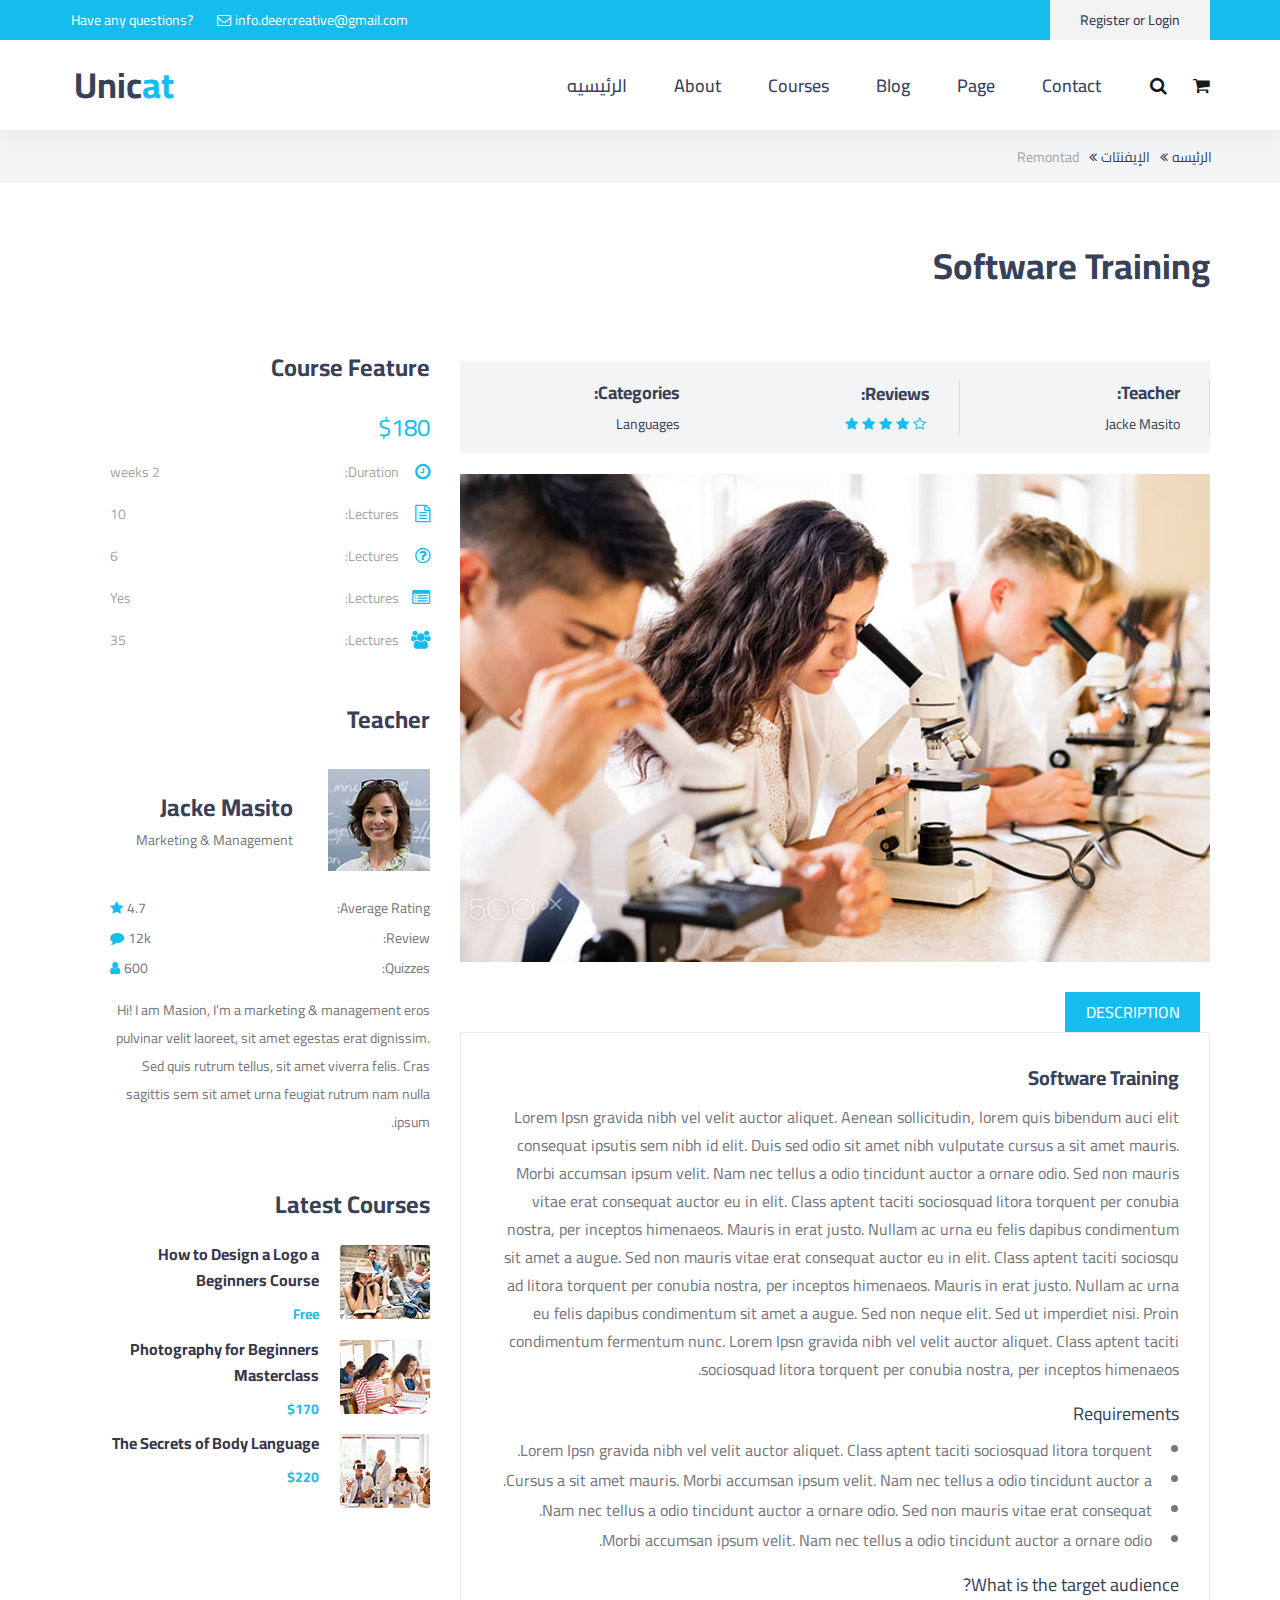
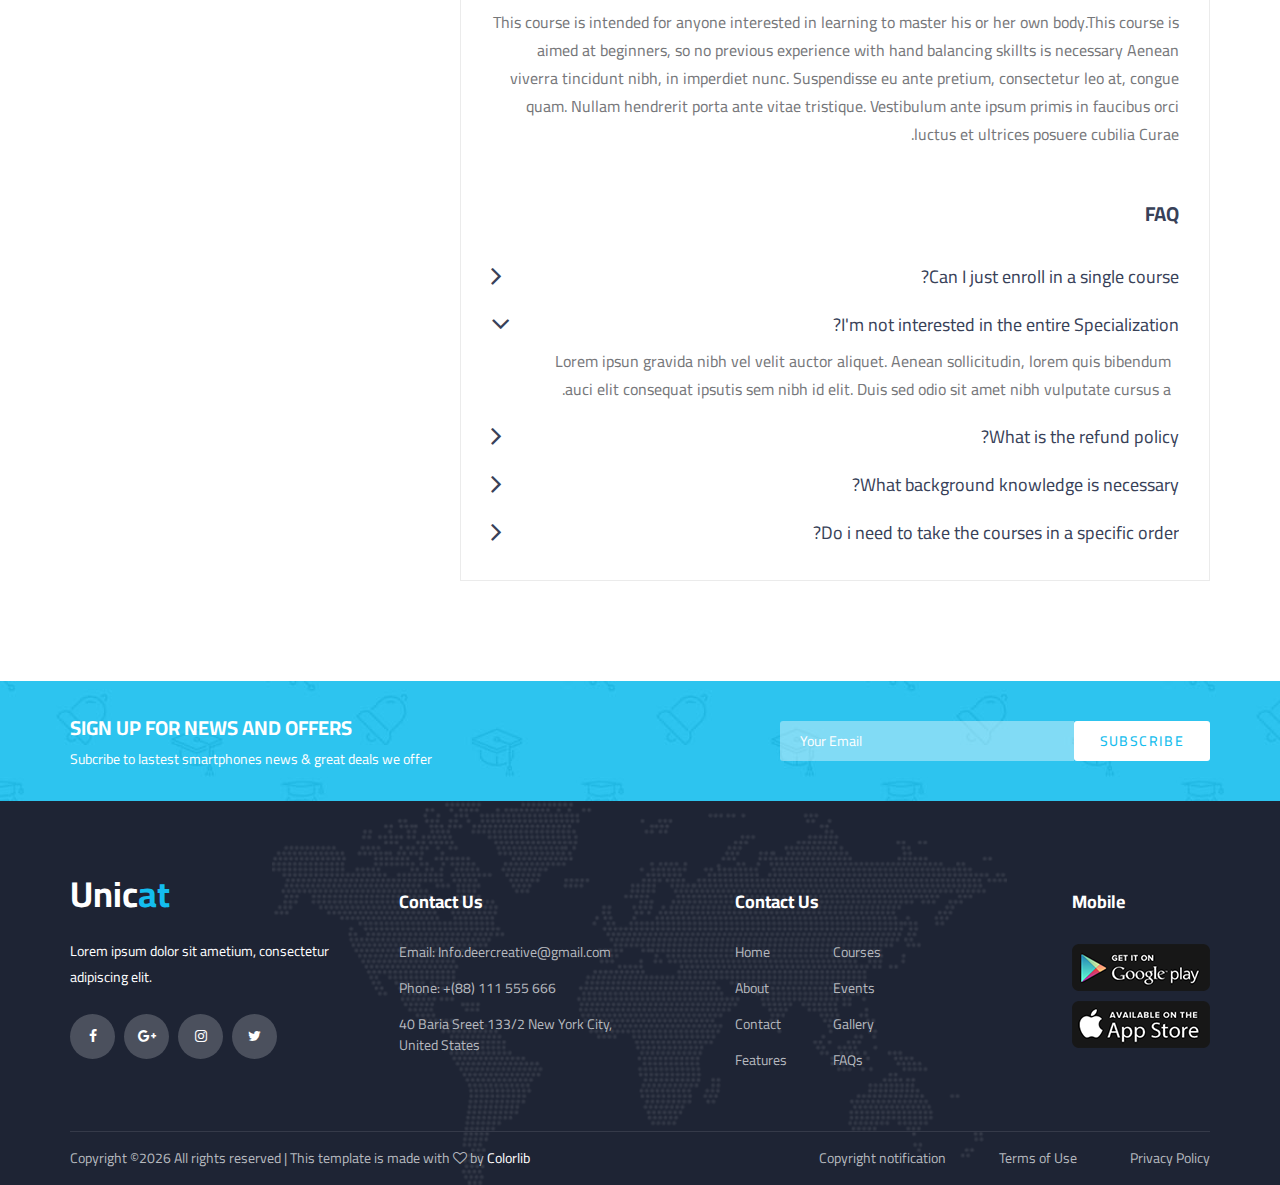
<file: course.html>
<!DOCTYPE html>
<html lang="en">
<head>
<title>Course Details</title>
                <link rel="icon" href="images/incepLOGO2.png">

<meta charset="utf-8">
<meta http-equiv="X-UA-Compatible" content="IE=edge">
<meta name="description" content="Unicat project">
<meta name="viewport" content="width=device-width, initial-scale=1">
<link href="https://fonts.googleapis.com/css?family=Cairo:300,400,700,900" rel="stylesheet">
<link rel="stylesheet" type="text/css" href="styles/bootstrap4/bootstrap.min.css">
<link href="plugins/font-awesome-4.7.0/css/font-awesome.min.css" rel="stylesheet" type="text/css">
<link href="plugins/colorbox/colorbox.css" rel="stylesheet" type="text/css">
<link rel="stylesheet" type="text/css" href="plugins/OwlCarousel2-2.2.1/owl.carousel.css">
<link rel="stylesheet" type="text/css" href="plugins/OwlCarousel2-2.2.1/owl.theme.default.css">
<link rel="stylesheet" type="text/css" href="plugins/OwlCarousel2-2.2.1/animate.css">
<link rel="stylesheet" type="text/css" href="styles/course.css">
<link rel="stylesheet" type="text/css" href="styles/course_responsive.css">
    
            <link rel="stylesheet" href="styles/bootstrap-rtl.css">
</head>
<body>

<div class="super_container">

	<!-- Header -->

	<header class="header">
			
		<!-- Top Bar -->
		<div class="top_bar">
			<div class="top_bar_container">
				<div class="container">
					<div class="row">
						<div class="col">
							<div class="top_bar_content d-flex flex-row align-items-center justify-content-start">
								<ul class="top_bar_contact_list">
									<li><div class="question">Have any questions?</div></li>
									<li>
										<i class="fa fa-envelope-o" aria-hidden="true"></i>
										<div>info.deercreative@gmail.com</div>
									</li>
								</ul>
								<div class="top_bar_login ml-auto">
									<div class="login_button"><a href="#">Register or Login</a></div>
								</div>
							</div>
						</div>
					</div>
				</div>
			</div>				
		</div>

		<!-- Header Content -->
		<div class="header_container">
			<div class="container">
				<div class="row">
					<div class="col">
						<div class="header_content d-flex flex-row align-items-center justify-content-start">
							<div class="logo_container">
								<a href="#">
									<div class="logo_text">Unic<span>at</span></div>
								</a>
							</div>
							<nav class="main_nav_contaner ml-auto">
								<ul class="main_nav">
									<li><a href="index.html">الرئيسيه</a></li>
									<li><a href="about.html">About</a></li>
									<li><a href="courses.html">Courses</a></li>
									<li><a href="blog.html">Blog</a></li>
									<li><a href="#">Page</a></li>
									<li><a href="contact.html">Contact</a></li>
								</ul>
								<div class="search_button"><i class="fa fa-search" aria-hidden="true"></i></div>

								<!-- Hamburger -->

								<div class="shopping_cart"><i class="fa fa-shopping-cart" aria-hidden="true"></i></div>
								<div class="hamburger menu_mm">
									<i class="fa fa-bars menu_mm" aria-hidden="true"></i>
								</div>
							</nav>

						</div>
					</div>
				</div>
			</div>
		</div>

		<!-- Header Search Panel -->
		<div class="header_search_container">
			<div class="container">
				<div class="row">
					<div class="col">
						<div class="header_search_content d-flex flex-row align-items-center justify-content-end">
							<form action="#" class="header_search_form">
								<input type="search" class="search_input" placeholder="Search" required="required">
								<button class="header_search_button d-flex flex-column align-items-center justify-content-center">
									<i class="fa fa-search" aria-hidden="true"></i>
								</button>
							</form>
						</div>
					</div>
				</div>
			</div>			
		</div>			
	</header>

	<!-- Menu -->

	<div class="menu d-flex flex-column align-items-end justify-content-start text-right menu_mm trans_400">
		<div class="menu_close_container"><div class="menu_close"><div></div><div></div></div></div>
		<div class="search">
			<form action="#" class="header_search_form menu_mm">
				<input type="search" class="search_input menu_mm" placeholder="Search" required="required">
				<button class="header_search_button d-flex flex-column align-items-center justify-content-center menu_mm">
					<i class="fa fa-search menu_mm" aria-hidden="true"></i>
				</button>
			</form>
		</div>
		<nav class="menu_nav">
			<ul class="menu_mm">
				<li class="menu_mm"><a href="index.html">Home</a></li>
				<li class="menu_mm"><a href="#">About</a></li>
				<li class="menu_mm"><a href="#">Courses</a></li>
				<li class="menu_mm"><a href="#">Blog</a></li>
				<li class="menu_mm"><a href="#">Page</a></li>
				<li class="menu_mm"><a href="contact.html">Contact</a></li>
			</ul>
		</nav>
	</div>
	
	<!-- Home -->

	<div class="home">
		<div class="breadcrumbs_container">
			<div class="container">
				<div class="row">
					<div class="col">
						<div class="breadcrumbs">
							<ul>
								<li><a href="index.html">الرئيسه</a></li>
								<li><a href="courses.html">الإيفنتات</a></li>
								<li>Remontad</li>
							</ul>
						</div>
					</div>
				</div>
			</div>
		</div>			
	</div>

	<!-- Course -->

	<div class="course">
		<div class="container">
			<div class="row">

				<!-- Course -->
				<div class="col-lg-8">
					
					<div class="course_container">
						<div class="course_title">Software Training</div>
						<div class="course_info d-flex flex-lg-row flex-column align-items-lg-center align-items-start justify-content-start">

							<!-- Course Info Item -->
							<div class="course_info_item">
								<div class="course_info_title">Teacher:</div>
								<div class="course_info_text"><a href="#">Jacke Masito</a></div>
							</div>

							<!-- Course Info Item -->
							<div class="course_info_item">
								<div class="course_info_title">Reviews:</div>
								<div class="rating_r rating_r_4"><i></i><i></i><i></i><i></i><i></i></div>
							</div>

							<!-- Course Info Item -->
							<div class="course_info_item">
								<div class="course_info_title">Categories:</div>
								<div class="course_info_text"><a href="#">Languages</a></div>
							</div>

						</div>

						<!-- Course Image -->
						<div class="course_image">
                            <div id="carouselExampleControls" class="carousel slide" data-ride="carousel">
                              <div class="carousel-inner">
                                <div class="carousel-item active">
                                  <img src="images/blog_images_1.jpg" alt="">
                                </div>
                                <div class="carousel-item">
                                  <img src="images/blog_images_2.jpg" alt="">
                                </div>
                                <div class="carousel-item">
                                  <img src="images/course_image.jpg" alt="">
                                </div>
                              </div>
                              <a class="carousel-control-prev" href="#carouselExampleControls" role="button" data-slide="prev">
                                <span class="carousel-control-prev-icon" aria-hidden="true"></span>
                                <span class="sr-only">Previous</span>
                              </a>
                              <a class="carousel-control-next" href="#carouselExampleControls" role="button" data-slide="next">
                                <span class="carousel-control-next-icon" aria-hidden="true"></span>
                                <span class="sr-only">Next</span>
                              </a>
                            </div>
                            
                        
                        </div>

						<!-- Course Tabs -->
						<div class="course_tabs_container">
							<div class="tabs d-flex flex-row align-items-center justify-content-start">
								<div class="tab active">description</div>
<!--
								<div class="tab">curriculum</div>
								<div class="tab">reviews</div>
-->
							</div>
							<div class="tab_panels">

								<!-- Description -->
								<div class="tab_panel active">
									<div class="tab_panel_title">Software Training</div>
									<div class="tab_panel_content">
										<div class="tab_panel_text">
											<p>Lorem Ipsn gravida nibh vel velit auctor aliquet. Aenean sollicitudin, lorem quis bibendum auci elit consequat ipsutis sem nibh id elit. Duis sed odio sit amet nibh vulputate cursus a sit amet mauris. Morbi accumsan ipsum velit. Nam nec tellus a odio tincidunt auctor a ornare odio. Sed non mauris vitae erat consequat auctor eu in elit. Class aptent taciti sociosquad litora torquent per conubia nostra, per inceptos himenaeos. Mauris in erat justo. Nullam ac urna eu felis dapibus condimentum sit amet a augue. Sed non mauris vitae erat consequat auctor eu in elit. Class aptent taciti sociosqu ad litora torquent per conubia nostra, per inceptos himenaeos. Mauris in erat justo. Nullam ac urna eu felis dapibus condimentum sit amet a augue. Sed non neque elit. Sed ut imperdiet nisi. Proin condimentum fermentum nunc. Lorem Ipsn gravida nibh vel velit auctor aliquet. Class aptent taciti sociosquad litora torquent per conubia nostra, per inceptos himenaeos.</p>
										</div>
										<div class="tab_panel_section">
											<div class="tab_panel_subtitle">Requirements</div>
											<ul class="tab_panel_bullets">
												<li>Lorem Ipsn gravida nibh vel velit auctor aliquet. Class aptent taciti sociosquad litora torquent.</li>
												<li>Cursus a sit amet mauris. Morbi accumsan ipsum velit. Nam nec tellus a odio tincidunt auctor a.</li>
												<li>Nam nec tellus a odio tincidunt auctor a ornare odio. Sed non mauris vitae erat consequat.</li>
												<li>Morbi accumsan ipsum velit. Nam nec tellus a odio tincidunt auctor a ornare odio.</li>
											</ul>
										</div>
										<div class="tab_panel_section">
											<div class="tab_panel_subtitle">What is the target audience?</div>
											<div class="tab_panel_text">
												<p>This course is intended for anyone interested in learning to master his or her own body.This course is aimed at beginners, so no previous experience with hand balancing skillts is necessary Aenean viverra tincidunt nibh, in imperdiet nunc. Suspendisse eu ante pretium, consectetur leo at, congue quam. Nullam hendrerit porta ante vitae tristique. Vestibulum ante ipsum primis in faucibus orci luctus et ultrices posuere cubilia Curae.</p>
											</div>
										</div>
										<div class="tab_panel_faq">
											<div class="tab_panel_title">FAQ</div>

											<!-- Accordions -->
											<div class="accordions">
												
												<div class="elements_accordions">

													<div class="accordion_container">
														<div class="accordion d-flex flex-row align-items-center"><div>Can I just enroll in a single course?</div></div>
														<div class="accordion_panel">
															<p>Lorem ipsun gravida nibh vel velit auctor aliquet. Aenean sollicitudin, lorem quis bibendum auci elit consequat ipsutis sem nibh id elit. Duis sed odio sit amet nibh vulputate cursus a.</p>
														</div>
													</div>

													<div class="accordion_container">
														<div class="accordion d-flex flex-row align-items-center active"><div>I'm not interested in the entire Specialization?</div></div>
														<div class="accordion_panel">
															<p>Lorem ipsun gravida nibh vel velit auctor aliquet. Aenean sollicitudin, lorem quis bibendum auci elit consequat ipsutis sem nibh id elit. Duis sed odio sit amet nibh vulputate cursus a.</p>
														</div>
													</div>

													<div class="accordion_container">
														<div class="accordion d-flex flex-row align-items-center"><div>What is the refund policy?</div></div>
														<div class="accordion_panel">
															<p>Lorem ipsun gravida nibh vel velit auctor aliquet. Aenean sollicitudin, lorem quis bibendum auci elit consequat ipsutis sem nibh id elit. Duis sed odio sit amet nibh vulputate cursus a.</p>
														</div>
													</div>

													<div class="accordion_container">
														<div class="accordion d-flex flex-row align-items-center"><div>What background knowledge is necessary?</div></div>
														<div class="accordion_panel">
															<p>Lorem ipsun gravida nibh vel velit auctor aliquet. Aenean sollicitudin, lorem quis bibendum auci elit consequat ipsutis sem nibh id elit. Duis sed odio sit amet nibh vulputate cursus a.</p>
														</div>
													</div>

													<div class="accordion_container">
														<div class="accordion d-flex flex-row align-items-center"><div>Do i need to take the courses in a specific order?</div></div>
														<div class="accordion_panel">
															<p>Lorem ipsun gravida nibh vel velit auctor aliquet. Aenean sollicitudin, lorem quis bibendum auci elit consequat ipsutis sem nibh id elit. Duis sed odio sit amet nibh vulputate cursus a.</p>
														</div>
													</div>

												</div>

											</div>
										</div>
									</div>
								</div>

								<!-- Curriculum -->
								<div class="tab_panel tab_panel_2">
									<div class="tab_panel_content">
										<div class="tab_panel_title">Software Training</div>
										<div class="tab_panel_content">
											<div class="tab_panel_text">
												<p>Lorem Ipsn gravida nibh vel velit auctor aliquet. Aenean sollicitudin, lorem quis bibendum auci elit consequat ipsutis sem nibh id elit. Duis sed odio sit amet nibh vulputate cursus a sit amet mauris. Morbi accumsan ipsum velit. Nam nec tellus a odio tincidunt auctor a ornare odio.</p>
											</div>

											<!-- Dropdowns -->
											<ul class="dropdowns">
												<li class="has_children">
													<div class="dropdown_item">
														<div class="dropdown_item_title"><span>Lecture 1:</span> Lorem Ipsn gravida nibh vel velit auctor aliquet.</div>
														<div class="dropdown_item_text">
															<p>Lorem Ipsn gravida nibh vel velit auctor aliquet. Aenean sollicitudin, lorem quis bibendum auci elit consequat ipsutis sem nibh id elit. Duis sed odio sit amet nibh vulputate cursus.</p>
														</div>
													</div>
													<ul>
														<li>
															<div class="dropdown_item">
																<div class="dropdown_item_title"><span>Lecture 1.1:</span> Lorem Ipsn gravida nibh vel velit auctor aliquet.</div>
																<div class="dropdown_item_text">
																	<p>Lorem Ipsn gravida nibh vel velit auctor aliquet. Aenean sollicitudin, lorem quis bibendum auci elit consequat ipsutis sem nibh id elit. Duis sed odio sit amet nibh vulputate cursus.</p>
																</div>
															</div>
														</li>
														<li>
															<div class="dropdown_item">
																<div class="dropdown_item_title"><span>Lecture 1.2:</span> Lorem Ipsn gravida nibh vel velit auctor aliquet.</div>
																<div class="dropdown_item_text">
																	<p>Lorem Ipsn gravida nibh vel velit auctor aliquet. Aenean sollicitudin, lorem quis bibendum auci elit consequat ipsutis sem nibh id elit. Duis sed odio sit amet nibh vulputate cursus.</p>
																</div>
															</div>
														</li>
													</ul>
												</li>
												<li class="has_children">
													<div class="dropdown_item">
														<div class="dropdown_item_title"><span>Lecture 2:</span> Lorem Ipsn gravida nibh vel velit auctor aliquet.</div>
														<div class="dropdown_item_text">
															<p>Lorem Ipsn gravida nibh vel velit auctor aliquet. Aenean sollicitudin, lorem quis bibendum auci elit consequat ipsutis sem nibh id elit. Duis sed odio sit amet nibh vulputate cursus.</p>
														</div>
													</div>
													<ul>
														<li>
															<div class="dropdown_item">
																<div class="dropdown_item_title"><span>Lecture 2.1:</span> Lorem Ipsn gravida nibh vel velit auctor aliquet.</div>
																<div class="dropdown_item_text">
																	<p>Lorem Ipsn gravida nibh vel velit auctor aliquet. Aenean sollicitudin, lorem quis bibendum auci elit consequat ipsutis sem nibh id elit. Duis sed odio sit amet nibh vulputate cursus.</p>
																</div>
															</div>
														</li>
														<li>
															<div class="dropdown_item">
																<div class="dropdown_item_title"><span>Lecture 2.2:</span> Lorem Ipsn gravida nibh vel velit auctor aliquet.</div>
																<div class="dropdown_item_text">
																	<p>Lorem Ipsn gravida nibh vel velit auctor aliquet. Aenean sollicitudin, lorem quis bibendum auci elit consequat ipsutis sem nibh id elit. Duis sed odio sit amet nibh vulputate cursus.</p>
																</div>
															</div>
														</li>
													</ul>
												</li>
												<li>
													<div class="dropdown_item">
														<div class="dropdown_item_title"><span>Lecture 3:</span> Lorem Ipsn gravida nibh vel velit auctor aliquet.</div>
														<div class="dropdown_item_text">
															<p>Lorem Ipsn gravida nibh vel velit auctor aliquet. Aenean sollicitudin, lorem quis bibendum auci elit consequat ipsutis sem nibh id elit. Duis sed odio sit amet nibh vulputate cursus.</p>
														</div>
													</div>
												</li>
												<li>
													<div class="dropdown_item">
														<div class="dropdown_item_title"><span>Lecture 4:</span> Lorem Ipsn gravida nibh vel velit auctor aliquet.</div>
														<div class="dropdown_item_text">
															<p>Lorem Ipsn gravida nibh vel velit auctor aliquet. Aenean sollicitudin, lorem quis bibendum auci elit consequat ipsutis sem nibh id elit. Duis sed odio sit amet nibh vulputate cursus.</p>
														</div>
													</div>
												</li>
												<li>
													<div class="dropdown_item">
														<div class="dropdown_item_title"><span>Lecture 5:</span> Lorem Ipsn gravida nibh vel velit auctor aliquet.</div>
														<div class="dropdown_item_text">
															<p>Lorem Ipsn gravida nibh vel velit auctor aliquet. Aenean sollicitudin, lorem quis bibendum auci elit consequat ipsutis sem nibh id elit. Duis sed odio sit amet nibh vulputate cursus.</p>
														</div>
													</div>
												</li>
											</ul>
										</div>
									</div>
								</div>

								<!-- Reviews -->
								<div class="tab_panel tab_panel_3">
									<div class="tab_panel_title">Course Review</div>

									<!-- Rating -->
									<div class="review_rating_container">
										<div class="review_rating">
											<div class="review_rating_num">4.5</div>
											<div class="review_rating_stars">
												<div class="rating_r rating_r_4"><i></i><i></i><i></i><i></i><i></i></div>
											</div>
											<div class="review_rating_text">(28 Ratings)</div>
										</div>
										<div class="review_rating_bars">
											<ul>
												<li><span>5 Star</span><div class="review_rating_bar"><div style="width:90%;"></div></div></li>
												<li><span>4 Star</span><div class="review_rating_bar"><div style="width:75%;"></div></div></li>
												<li><span>3 Star</span><div class="review_rating_bar"><div style="width:32%;"></div></div></li>
												<li><span>2 Star</span><div class="review_rating_bar"><div style="width:10%;"></div></div></li>
												<li><span>1 Star</span><div class="review_rating_bar"><div style="width:3%;"></div></div></li>
											</ul>
										</div>
									</div>
									
									<!-- Comments -->
									<div class="comments_container">
										<ul class="comments_list">
											<li>
												<div class="comment_item d-flex flex-row align-items-start jutify-content-start">
													<div class="comment_image"><div><img src="images/comment_1.jpg" alt=""></div></div>
													<div class="comment_content">
														<div class="comment_title_container d-flex flex-row align-items-center justify-content-start">
															<div class="comment_author"><a href="#">Milley Cyrus</a></div>
															<div class="comment_rating"><div class="rating_r rating_r_4"><i></i><i></i><i></i><i></i><i></i></div></div>
															<div class="comment_time ml-auto">1 day ago</div>
														</div>
														<div class="comment_text">
															<p>There are many variations of passages of Lorem Ipsum available, but the majority have alteration in some form, by injected humour.</p>
														</div>
														<div class="comment_extras d-flex flex-row align-items-center justify-content-start">
															<div class="comment_extra comment_likes"><a href="#"><i class="fa fa-heart" aria-hidden="true"></i><span>15</span></a></div>
															<div class="comment_extra comment_reply"><a href="#"><i class="fa fa-reply" aria-hidden="true"></i><span>Reply</span></a></div>
														</div>
													</div>
												</div>
												<ul>
													<li>
														<div class="comment_item d-flex flex-row align-items-start jutify-content-start">
															<div class="comment_image"><div><img src="images/comment_2.jpg" alt=""></div></div>
															<div class="comment_content">
																<div class="comment_title_container d-flex flex-row align-items-center justify-content-start">
																	<div class="comment_author"><a href="#">John Tyler</a></div>
																	<div class="comment_rating"><div class="rating_r rating_r_4"><i></i><i></i><i></i><i></i><i></i></div></div>
																	<div class="comment_time ml-auto">1 day ago</div>
																</div>
																<div class="comment_text">
																	<p>There are many variations of passages of Lorem Ipsum available, but the majority have alteration in some form, by injected humour.</p>
																</div>
																<div class="comment_extras d-flex flex-row align-items-center justify-content-start">
																	<div class="comment_extra comment_likes"><a href="#"><i class="fa fa-heart" aria-hidden="true"></i><span>15</span></a></div>
																	<div class="comment_extra comment_reply"><a href="#"><i class="fa fa-reply" aria-hidden="true"></i><span>Reply</span></a></div>
																</div>
															</div>
														</div>
													</li>
												</ul>
											</li>
											<li>
												<div class="comment_item d-flex flex-row align-items-start jutify-content-start">
													<div class="comment_image"><div><img src="images/comment_3.jpg" alt=""></div></div>
													<div class="comment_content">
														<div class="comment_title_container d-flex flex-row align-items-center justify-content-start">
															<div class="comment_author"><a href="#">Milley Cyrus</a></div>
															<div class="comment_rating"><div class="rating_r rating_r_4"><i></i><i></i><i></i><i></i><i></i></div></div>
															<div class="comment_time ml-auto">1 day ago</div>
														</div>
														<div class="comment_text">
															<p>There are many variations of passages of Lorem Ipsum available, but the majority have alteration in some form, by injected humour.</p>
														</div>
														<div class="comment_extras d-flex flex-row align-items-center justify-content-start">
															<div class="comment_extra comment_likes"><a href="#"><i class="fa fa-heart" aria-hidden="true"></i><span>15</span></a></div>
															<div class="comment_extra comment_reply"><a href="#"><i class="fa fa-reply" aria-hidden="true"></i><span>Reply</span></a></div>
														</div>
													</div>
												</div>
											</li>
										</ul>
										<div class="add_comment_container">
											<div class="add_comment_title">Add a review</div>
											<div class="add_comment_text">You must be <a href="#">logged</a> in to post a comment.</div>
										</div>
									</div>
								</div>

							</div>
						</div>
					</div>
				</div>

				<!-- Course Sidebar -->
				<div class="col-lg-4">
					<div class="sidebar">

						<!-- Feature -->
						<div class="sidebar_section">
							<div class="sidebar_section_title">Course Feature</div>
							<div class="sidebar_feature">
								<div class="course_price">$180</div>

								<!-- Features -->
								<div class="feature_list">

									<!-- Feature -->
									<div class="feature d-flex flex-row align-items-center justify-content-start">
										<div class="feature_title"><i class="fa fa-clock-o" aria-hidden="true"></i><span>Duration:</span></div>
										<div class="feature_text ">2 weeks</div>
									</div>

									<!-- Feature -->
									<div class="feature d-flex flex-row align-items-center justify-content-start">
										<div class="feature_title"><i class="fa fa-file-text-o" aria-hidden="true"></i><span>Lectures:</span></div>
										<div class="feature_text ">10</div>
									</div>

									<!-- Feature -->
									<div class="feature d-flex flex-row align-items-center justify-content-start">
										<div class="feature_title"><i class="fa fa-question-circle-o" aria-hidden="true"></i><span>Lectures:</span></div>
										<div class="feature_text ">6</div>
									</div>

									<!-- Feature -->
									<div class="feature d-flex flex-row align-items-center justify-content-start">
										<div class="feature_title"><i class="fa fa-list-alt" aria-hidden="true"></i><span>Lectures:</span></div>
										<div class="feature_text">Yes</div>
									</div>

									<!-- Feature -->
									<div class="feature d-flex flex-row align-items-center justify-content-start">
										<div class="feature_title"><i class="fa fa-users" aria-hidden="true"></i><span>Lectures:</span></div>
										<div class="feature_text ">35</div>
									</div>

								</div>
							</div>
						</div>

						<!-- Feature -->
						<div class="sidebar_section">
							<div class="sidebar_section_title">Teacher</div>
							<div class="sidebar_teacher">
								<div class="teacher_title_container d-flex flex-row align-items-center justify-content-start">
									<div class="teacher_image"><img src="images/teacher.jpg" alt=""></div>
									<div class="teacher_title">
										<div class="teacher_name"><a href="#">Jacke Masito</a></div>
										<div class="teacher_position">Marketing & Management</div>
									</div>
								</div>
								<div class="teacher_meta_container">
									<!-- Teacher Rating -->
									<div class="teacher_meta d-flex flex-row align-items-center justify-content-start">
										<div class="teacher_meta_title">Average Rating:</div>
										<div class="teacher_meta_text mr-auto"><span>4.7</span><i class="fa fa-star" aria-hidden="true"></i></div>
									</div>
									<!-- Teacher Review -->
									<div class="teacher_meta d-flex flex-row align-items-center justify-content-start">
										<div class="teacher_meta_title">Review:</div>
										<div class="teacher_meta_text mr-auto"><span>12k</span><i class="fa fa-comment" aria-hidden="true"></i></div>
									</div>
									<!-- Teacher Quizzes -->
									<div class="teacher_meta d-flex flex-row align-items-center justify-content-start">
										<div class="teacher_meta_title">Quizzes:</div>
										<div class="teacher_meta_text mr-auto"><span>600</span><i class="fa fa-user" aria-hidden="true"></i></div>
									</div>
								</div>
								<div class="teacher_info">
									<p>Hi! I am Masion, I’m a marketing & management  eros pulvinar velit laoreet, sit amet egestas erat dignissim. Sed quis rutrum tellus, sit amet viverra felis. Cras sagittis sem sit amet urna feugiat rutrum nam nulla ipsum.</p>
								</div>
							</div>
						</div>

						<!-- Latest Course -->
						<div class="sidebar_section">
							<div class="sidebar_section_title">Latest Courses</div>
							<div class="sidebar_latest">

								<!-- Latest Course -->
								<div class="latest d-flex flex-row align-items-start justify-content-start">
									<div class="latest_image"><div><img src="images/latest_1.jpg" alt=""></div></div>
									<div class="latest_content">
										<div class="latest_title"><a href="course.html">How to Design a Logo a Beginners Course</a></div>
										<div class="latest_price">Free</div>
									</div>
								</div>

								<!-- Latest Course -->
								<div class="latest d-flex flex-row align-items-start justify-content-start">
									<div class="latest_image"><div><img src="images/latest_2.jpg" alt=""></div></div>
									<div class="latest_content">
										<div class="latest_title"><a href="course.html">Photography for Beginners Masterclass</a></div>
										<div class="latest_price">$170</div>
									</div>
								</div>

								<!-- Latest Course -->
								<div class="latest d-flex flex-row align-items-start justify-content-start">
									<div class="latest_image"><div><img src="images/latest_3.jpg" alt=""></div></div>
									<div class="latest_content">
										<div class="latest_title"><a href="course.html">The Secrets of Body Language</a></div>
										<div class="latest_price">$220</div>
									</div>
								</div>

							</div>
						</div>

					</div>
				</div>
			</div>
		</div>
	</div>

	<!-- Newsletter -->

	<div class="newsletter">
		<div class="newsletter_background" style="background-image:url(images/newsletter_background.jpg)"></div>
		<div class="container">
			<div class="row">
				<div class="col">
					<div class="newsletter_container d-flex flex-lg-row flex-column align-items-center justify-content-start">

						<!-- Newsletter Content -->
						<div class="newsletter_content text-lg-left text-center">
							<div class="newsletter_title">sign up for news and offers</div>
							<div class="newsletter_subtitle">Subcribe to lastest smartphones news & great deals we offer</div>
						</div>

						<!-- Newsletter Form -->
						<div class="newsletter_form_container ml-lg-auto">
							<form action="#" id="newsletter_form" class="newsletter_form d-flex flex-row align-items-center justify-content-center">
								<input type="email" class="newsletter_input" placeholder="Your Email" required="required">
								<button type="submit" class="newsletter_button">subscribe</button>
							</form>
						</div>

					</div>
				</div>
			</div>
		</div>
	</div>

	<!-- Footer -->

	<footer class="footer">
		<div class="footer_background" style="background-image:url(images/footer_background.png)"></div>
		<div class="container">
			<div class="row footer_row">
				<div class="col">
					<div class="footer_content">
						<div class="row">

							<div class="col-lg-3 footer_col">
					
								<!-- Footer About -->
								<div class="footer_section footer_about">
									<div class="footer_logo_container">
										<a href="#">
											<div class="footer_logo_text">Unic<span>at</span></div>
										</a>
									</div>
									<div class="footer_about_text">
										<p>Lorem ipsum dolor sit ametium, consectetur adipiscing elit.</p>
									</div>
									<div class="footer_social">
										<ul>
											<li><a href="#"><i class="fa fa-facebook" aria-hidden="true"></i></a></li>
											<li><a href="#"><i class="fa fa-google-plus" aria-hidden="true"></i></a></li>
											<li><a href="#"><i class="fa fa-instagram" aria-hidden="true"></i></a></li>
											<li><a href="#"><i class="fa fa-twitter" aria-hidden="true"></i></a></li>
										</ul>
									</div>
								</div>
								
							</div>

							<div class="col-lg-3 footer_col">
					
								<!-- Footer Contact -->
								<div class="footer_section footer_contact">
									<div class="footer_title">Contact Us</div>
									<div class="footer_contact_info">
										<ul>
											<li>Email: Info.deercreative@gmail.com</li>
											<li>Phone:  +(88) 111 555 666</li>
											<li>40 Baria Sreet 133/2 New York City, United States</li>
										</ul>
									</div>
								</div>
								
							</div>

							<div class="col-lg-3 footer_col">
					
								<!-- Footer links -->
								<div class="footer_section footer_links">
									<div class="footer_title">Contact Us</div>
									<div class="footer_links_container">
										<ul>
											<li><a href="index.html">Home</a></li>
											<li><a href="about.html">About</a></li>
											<li><a href="contact.html">Contact</a></li>
											<li><a href="#">Features</a></li>
											<li><a href="courses.html">Courses</a></li>
											<li><a href="#">Events</a></li>
											<li><a href="#">Gallery</a></li>
											<li><a href="#">FAQs</a></li>
										</ul>
									</div>
								</div>
								
							</div>

							<div class="col-lg-3 footer_col clearfix">
					
								<!-- Footer links -->
								<div class="footer_section footer_mobile">
									<div class="footer_title">Mobile</div>
									<div class="footer_mobile_content">
										<div class="footer_image"><a href="#"><img src="images/mobile_1.png" alt=""></a></div>
										<div class="footer_image"><a href="#"><img src="images/mobile_2.png" alt=""></a></div>
									</div>
								</div>
								
							</div>

						</div>
					</div>
				</div>
			</div>

			<div class="row copyright_row">
				<div class="col">
					<div class="copyright d-flex flex-lg-row flex-column align-items-center justify-content-start">
						<div class="cr_text"><!-- Link back to Colorlib can't be removed. Template is licensed under CC BY 3.0. -->
Copyright &copy;<script>document.write(new Date().getFullYear());</script> All rights reserved | This template is made with <i class="fa fa-heart-o" aria-hidden="true"></i> by <a href="https://colorlib.com" target="_blank">Colorlib</a>
<!-- Link back to Colorlib can't be removed. Template is licensed under CC BY 3.0. --></div>
						<div class="ml-lg-auto cr_links">
							<ul class="cr_list">
								<li><a href="#">Copyright notification</a></li>
								<li><a href="#">Terms of Use</a></li>
								<li><a href="#">Privacy Policy</a></li>
							</ul>
						</div>
					</div>
				</div>
			</div>
		</div>
	</footer>
</div>

<script src="js/jquery-3.2.1.min.js"></script>
<script src="styles/bootstrap4/popper.js"></script>
<script src="styles/bootstrap4/bootstrap.min.js"></script>
<script src="plugins/OwlCarousel2-2.2.1/owl.carousel.js"></script>
<script src="plugins/easing/easing.js"></script>
<script src="plugins/parallax-js-master/parallax.min.js"></script>
<script src="plugins/colorbox/jquery.colorbox-min.js"></script>
<script src="js/course.js"></script>
</body>
</html>
</file>
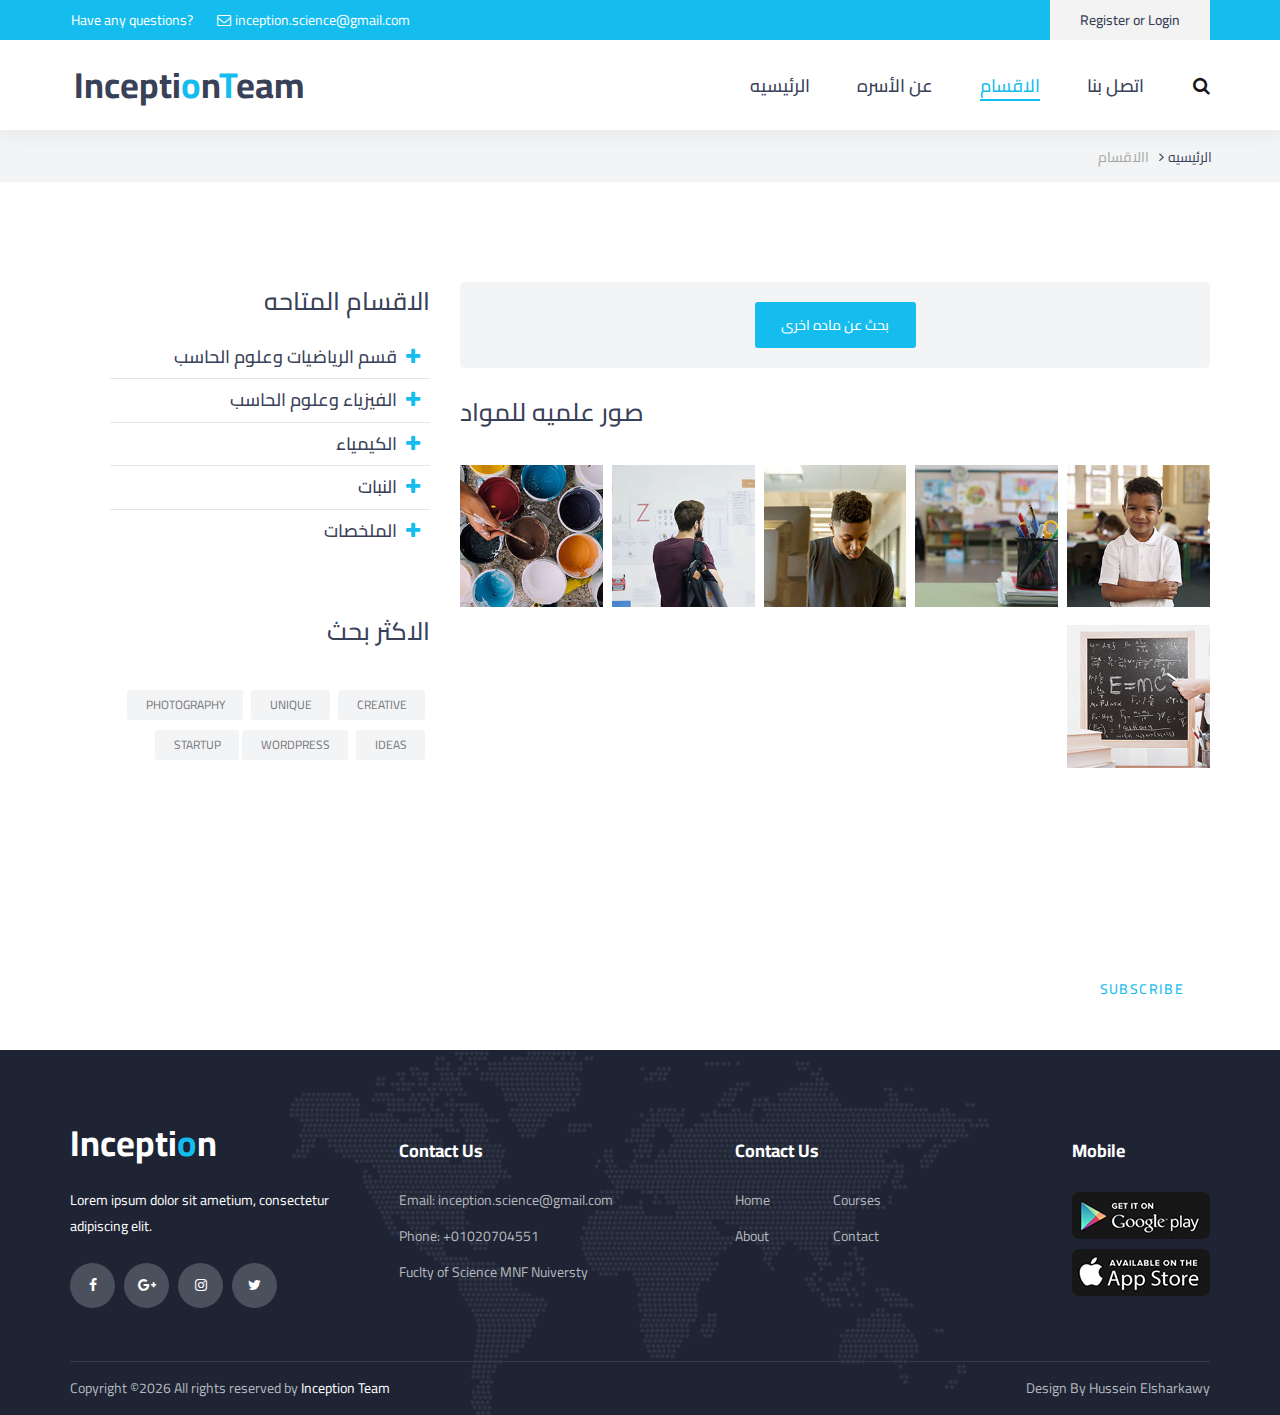
<file: courses.html>
<!DOCTYPE html>
<html lang="en">
<head>
<title>Courses</title>
            <link rel="icon" href="images/incepLOGO2.png">
<meta charset="utf-8">
<meta http-equiv="X-UA-Compatible" content="IE=edge">
<meta name="description" content="Unicat project">
<meta name="viewport" content="width=device-width, initial-scale=1">

    <link href="https://fonts.googleapis.com/css?family=Cairo:300,400,700,900" rel="stylesheet">
<link rel="stylesheet" type="text/css" href="styles/bootstrap4/bootstrap.min.css">
<link href="plugins/font-awesome-4.7.0/css/font-awesome.min.css" rel="stylesheet" type="text/css">
<link href="plugins/colorbox/colorbox.css" rel="stylesheet" type="text/css">
<link rel="stylesheet" type="text/css" href="plugins/OwlCarousel2-2.2.1/owl.carousel.css">
<link rel="stylesheet" type="text/css" href="plugins/OwlCarousel2-2.2.1/owl.theme.default.css">
<link rel="stylesheet" type="text/css" href="plugins/OwlCarousel2-2.2.1/animate.css">
<link rel="stylesheet" type="text/css" href="styles/courses.css">
<link rel="stylesheet" type="text/css" href="styles/courses_responsive.css">
    
                <link rel="stylesheet" href="styles/bootstrap-rtl.css">
    
<!--
    <link rel="stylesheet" type="text/css" href="styles/about.css">
<link rel="stylesheet" type="text/css" href="styles/about_responsive.css">
-->
</head>
<body>

<div class="super_container">
	<!-- Header -->

	<header class="header">
			
		<!-- Top Bar -->
		<div class="top_bar">
			<div class="top_bar_container">
				<div class="container">
					<div class="row">
						<div class="col">
							<div class="top_bar_content d-flex flex-row align-items-center justify-content-start">
								<ul class="top_bar_contact_list">
									<li><div class="question">Have any questions?</div></li>
									
									<li>
										<i class="fa fa-envelope-o" aria-hidden="true"></i>
										<div>inception.science@gmail.com</div>
									</li>
								</ul>
								<div class="top_bar_login ml-auto">
									<div class="login_button"><a href="login.html">Register or Login</a></div>
								</div>
							</div>
						</div>
					</div>
				</div>
			</div>				
		</div>

		<!-- Header Content -->
		<div class="header_container">
			<div class="container">
				<div class="row">
					<div class="col">
						<div class="header_content d-flex flex-row align-items-center justify-content-start">
							<div class="logo_container">
								<a href="index.html">
									<div class="logo_text">Incepti<span>o</span>n<span>T</span>eam</div>
								</a>
							</div>
							<nav class="main_nav_contaner ml-auto">
								<ul class="main_nav">
									<li><a href="index.html">الرئيسيه</a></li>
									<li><a href="index.html" class=" page-scroll">عن الأسره</a></li>
									<li class="active"><a href="courses.html">الاقسام</a></li>

									<li><a href="contact.html">اتصل بنا</a></li>
								</ul>
								<div class="search_button"><i class="fa fa-search" aria-hidden="true"></i></div>

								<!-- Hamburger -->

<!--								<div class="shopping_cart"><i class="fa fa-shopping-cart" aria-hidden="true"></i></div>-->
								<div class="hamburger menu_mm">
									<i class="fa fa-bars menu_mm" aria-hidden="true"></i>
								</div>
							</nav>

						</div>
					</div>
				</div>
			</div>
		</div>

		<!-- Header Search Panel -->
		<div class="header_search_container">
			<div class="container">
				<div class="row">
					<div class="col">
						<div class="header_search_content d-flex flex-row align-items-center justify-content-end">
							<form action="#" class="header_search_form">
								<input autofocus type="search" class="search_input" placeholder="Search" required="required">
								<button class="header_search_button d-flex flex-column align-items-center justify-content-center">
									<i class="fa fa-search" aria-hidden="true"></i>
								</button>
							</form>
						</div>
					</div>
				</div>
			</div>			
		</div>			
	</header>
    
  

	<!-- Menu -->

	<div class="menu d-flex flex-column align-items-end justify-content-start text-right menu_mm trans_400">
		<div class="menu_close_container"><div class="menu_close"><div></div><div></div></div></div>
		<div class="search">
			<form action="#" class="header_search_form menu_mm">
				<input type="search" class="search_input menu_mm" placeholder="Search" required="required">
				<button class="header_search_button d-flex flex-column align-items-center justify-content-center menu_mm">
					<i class="fa fa-search menu_mm" aria-hidden="true"></i>
				</button>
			</form>
		</div>
		<nav class="menu_nav">
			<ul class="menu_mm">
				<li class="menu_mm"><a href="index.html">الرئيسيه</a></li>
				<li class="menu_mm"><a href="index.html">عن الأسره</a></li>
				<li class="menu_mm"><a href="courses.html">الاقسام</a></li>
				<li class="menu_mm"><a href="contact.html">اتصل بنا</a></li>
			</ul>
		</nav>
	</div>
	
	<!-- Home -->

	<div class="home">
		<div class="breadcrumbs_container">
			<div class="container">
				<div class="row">
					<div class="col">
						<div class="breadcrumbs">
							<ul>
								<li><a href="index.html">الرئيسيه</a></li>
								<li>االاقسام</li>
							</ul>
						</div>
					</div>
				</div>
			</div>
		</div>			
	</div>

	<!-- Courses -->

	<div class="courses">
		<div class="container">
			<div class="row">

				<!-- Courses Main Content -->
				<div class="col-lg-8">
					<div class="courses_search_container">
                        <button type="button" class="courses_search_button other_matter">بحث عن ماده اخرى</button>
						
                        <form style="display: none !important;" action="#" id="courses_search_form" class="courses_search_form ">
                            <div class="row">
                                <div class="col-lg-3 col-md-6 col-sm-6 col-xs-12 othercoll">
                                    <select id="courses_search_select" class="courses_search_select courses_search_input">
                                        <option>اختر القسم</option>
                                        <option>Category</option>
                                        <option>Category</option>
                                        <option>Category</option>
                                    </select>
                                </div>
                                <div class="col-lg-3 col-md-6 col-sm-6 col-xs-12 othercoll">
                                    <select id="courses_search_select" class="courses_search_select courses_search_input">
                                        <option>اختر الماده</option>
                                        <option>Category</option>
                                        <option>Category</option>
                                        <option>فيزياء وعلوم الحاسب</option>
                                    </select>
                                </div>
                                <div class="col-lg-3 col-md-6 col-sm-6 col-xs-12 othercoll">
                                    <select id="courses_search_select" class="courses_search_select courses_search_input">
                                        <option>اختر الترم</option>
                                        <option>كيمياء وميكروبيولوجى</option>
                                        <option>Category</option>
                                        <option>Category</option>
                                    </select>
                                </div>
                                <div class="col-lg-3 col-md-6 col-sm-6 col-xs-12 othercoll">
                                    <select id="courses_search_select" class="courses_search_select courses_search_input">
                                        <option>اختر السنه</option>
                                        <option>Category</option>
                                        <option>Category</option>
                                        <option>Category</option>
                                    </select>
                                </div>
                                <div class="col-lg-12 othercoll">
                                    <button action="submit" class="courses_search_button"> ابحث الان </button>
                                </div>
                            </div>
                            
                            
							
						</form>
					</div>
					<div class="courses_container">
						<div class="row courses_row">
                            <div class="col-lg-12">
							
                          <div class="tile-body p-0">

                                 <div class="sidebar_section">
							<div class="sidebar_section_title">صور علميه للمواد</div>
							<div class="sidebar_gallery">
								<ul class="gallery_items d-flex flex-row align-items-start justify-content-between flex-wrap">
									<li class="gallery_item">
										<div class="gallery_item_overlay d-flex flex-column align-items-center justify-content-center">+</div>
										<a class="colorbox cboxElement" href="images/gallery_1_large.jpg">
											<img src="images/gallery_1.jpg" alt="">
										</a>
									</li>
									<li class="gallery_item">
										<div class="gallery_item_overlay d-flex flex-column align-items-center justify-content-center">+</div>
										<a class="colorbox cboxElement" href="images/gallery_2_large.jpg">
											<img src="images/gallery_2.jpg" alt="">
										</a>
									</li>
									<li class="gallery_item">
										<div class="gallery_item_overlay d-flex flex-column align-items-center justify-content-center">+</div>
										<a class="colorbox cboxElement" href="images/gallery_3_large.jpg">
											<img src="images/gallery_3.jpg" alt="">
										</a>
									</li>
									<li class="gallery_item">
										<div class="gallery_item_overlay d-flex flex-column align-items-center justify-content-center">+</div>
										<a class="colorbox cboxElement" href="images/gallery_4_large.jpg">
											<img src="images/gallery_4.jpg" alt="">
										</a>
									</li>
									<li class="gallery_item">
										<div class="gallery_item_overlay d-flex flex-column align-items-center justify-content-center">+</div>
										<a class="colorbox cboxElement" href="images/gallery_5_large.jpg">
											<img src="images/gallery_5.jpg" alt="">
										</a>
									</li>
									<li class="gallery_item">
										<div class="gallery_item_overlay d-flex flex-column align-items-center justify-content-center">+</div>
										<a class="colorbox cboxElement" href="images/gallery_6_large.jpg">
											<img src="images/gallery_6.jpg" alt="">
										</a>
									</li>
								</ul>
							</div>
						</div>
                                </div>
                     </div>
                        </div>
						
					</div>
				</div>

				<!-- Courses Sidebar -->
				<div class="col-lg-4">
					<div class="sidebar">

						<!-- Categories -->
						<div class="sidebar_section">
							<div class="sidebar_section_title">الاقسام المتاحه</div>
							<div class="panel-group" id="accordion" role="tablist" aria-multiselectable="true">
                
                                <!-- panel 1 -->
                                <div class="panel panel-default">
                                    <!--wrap panel heading in span to trigger image change as well as collapse -->
                                    <span class="side-tab" data-target="#tab1" data-toggle="tab" role="tab" aria-expanded="false">
                                        <div class="panel-heading" role="tab" id="headingOne"data-toggle="collapse" data-parent="#accordion" href="#collapseOne" aria-expanded="true" aria-controls="collapseOne">
                                            <h4 class="panel-title"> قسم الرياضيات وعلوم الحاسب  </h4>
                                        </div>
                                    </span>

                                    <div id="collapseOne" class="panel-collapse collapse in" role="tabpanel" aria-labelledby="headingOne">
                                        <div class="panel-body">
                                            <ul>
                                                <li><a href="lecpage.html"> خواص ماده</a></li>
                                                <li><a href="lecpage.html">ماده 2</a></li>
                                                <li><a href="lecpage.html">ماده 3</a></li>
                                            </ul>
                                        </div>
                                    </div>
                                </div> 
                                <!-- / panel 1 -->


                                <div class="panel panel-default">
                                    <!--wrap panel heading in span to trigger image change as well as collapse -->
                                    <span class="side-tab" data-target="#tab2" data-toggle="tab" role="tab" aria-expanded="false">
                                        <div class="panel-heading" role="tab" id="headingTwo" data-toggle="collapse" data-parent="#accordion" href="#collapseTwo" aria-expanded="false" aria-controls="collapseTwo">
                                            <h4 class="panel-title"> الفيزياء وعلوم الحاسب  </h4>
                                        </div>
                                    </span>

                                    <div id="collapseTwo" class="panel-collapse collapse" role="tabpanel" aria-labelledby="headingTwo">
                                        <div class="panel-body">
                                            <ul>
                                                <li><a href="#">ماده 1</a></li>
                                                <li><a href="#">ماده 2</a></li>
                                                <li><a href="#">ماده 3</a></li>
                                            </ul>
                                        </div>
                                    </div>
                                </div>


                                <div class="panel panel-default">
                                    <!--wrap panel heading in span to trigger image change as well as collapse -->
                                    <span class="side-tab" data-target="#tab3" data-toggle="tab" role="tab" aria-expanded="false">
                                        <div class="panel-heading" role="tab" id="headingThree"  class="collapsed" data-toggle="collapse" data-parent="#accordion" href="#collapseThree" aria-expanded="false" aria-controls="collapseThree">
                                            <h4 class="panel-title"> الكيمياء </h4>
                                        </div>
                                    </span>

                                        <div id="collapseThree" class="panel-collapse collapse" role="tabpanel" aria-labelledby="headingThree">
                                          <div class="panel-body">
                                              <ul>
                                                  <li><a href="#">ماده 1</a></li>
                                                  <li><a href="#">ماده 2</a></li>
                                                  <li><a href="#">ماده 3</a></li>
                                              </ul>
                                          </div>
                                        </div>
                                      </div>

                                <div class="panel panel-default">
                                    <!--wrap panel heading in span to trigger image change as well as collapse -->
                                    <span class="side-tab" data-target="#tab4" data-toggle="tab" role="tab" aria-expanded="false">
                                        <div class="panel-heading" role="tab" id="headingFour"  class="collapsed" data-toggle="collapse" data-parent="#accordion" href="#collapseFour" aria-expanded="false" aria-controls="collapseFour">
                                            <h4 class="panel-title"> النبات </h4>
                                        </div>
                                    </span>

                                    <div id="collapseFour" class="panel-collapse collapse" role="tabpanel" aria-labelledby="headingFour">
                                      <div class="panel-body">
                                          <ul>
                                              <li><a href="#"> ماده 1 </a></li>
                                              <li><a href="#"> ماده 2 </a></li>
                                              <li><a href="#"> ماده 3 </a></li>
                                          </ul>
                                      </div>
                                    </div>
                                </div>
                                
                                <div class="panel panel-default">
                                    <!--wrap panel heading in span to trigger image change as well as collapse -->
                                    <span class="side-tab" data-target="#tab5" data-toggle="tab" role="tab" aria-expanded="false">
                                        <div class="panel-heading" role="tab" id="headingFife"  class="collapsed" data-toggle="collapse" data-parent="#accordion" href="#collapseFife" aria-expanded="false" aria-controls="collapseFife">
                                            <h4 class="panel-title"> الملخصات </h4>
                                        </div>
                                    </span>

                                    <div id="collapseFife" class="panel-collapse collapse" role="tabpanel" aria-labelledby="headingFour">
                                      <div class="panel-body">
                                          <ul>
                                              <li><a href="#"> ملخص 1 </a></li>
                                              <li><a href="#"> ملخص 2 </a></li>
                                              <li><a href="#"> ملخص 3 </a></li>
                                          </ul>
                                      </div>
                                    </div>
                                </div>
                            </div> <!-- / panel-group -->
						</div>

						<!-- Tags -->
						<div class="sidebar_section">
							<div class="sidebar_section_title">الاكثر بحث</div>
							<div class="sidebar_tags">
								<ul class="tags_list">
									<li><a href="#">creative</a></li>
									<li><a href="#">unique</a></li>
									<li><a href="#">photography</a></li>
									<li><a href="#">ideas</a></li>
									<li><a href="#">wordpress</a></li>
									<li><a href="#">startup</a></li>
								</ul>
							</div>
						</div>

						<!-- Banner -->
						
					</div>
				</div>
			
            </div>
		</div>
	</div>

	<!-- Newsletter -->

	<div class="newsletter">
		<div class="newsletter_background parallax-window" data-parallax="scroll" data-image-src="images/newsletter.jpg" data-speed="0.8"></div>
		<div class="container">
			<div class="row">
				<div class="col">
					<div class="newsletter_container d-flex flex-lg-row flex-column align-items-center justify-content-start">

						<!-- Newsletter Content -->
						<div class="newsletter_content text-lg-left text-center">
							<div class="newsletter_title">sign up for news and offers</div>
							<div class="newsletter_subtitle">Subcribe to lastest smartphones news & great deals we offer</div>
						</div>

						<!-- Newsletter Form -->
						<div class="newsletter_form_container ml-lg-auto">
							<form action="#" id="newsletter_form" class="newsletter_form d-flex flex-row align-items-center justify-content-center">
								<input type="email" class="newsletter_input" placeholder="Your Email" required="required">
								<button type="submit" class="newsletter_button">subscribe</button>
							</form>
						</div>

					</div>
				</div>
			</div>
		</div>
	</div>

	<!-- Footer -->
	<footer class="footer">
		<div class="footer_background" style="background-image:url(images/footer_background.png)"></div>
		<div class="container">
			<div class="row footer_row">
				<div class="col">
					<div class="footer_content">
						<div class="row">

							<div class="col-lg-3 footer_col">
					
								<!-- Footer About -->
								<div class="footer_section footer_about">
									<div class="footer_logo_container">
										<a href="#">
											<div class="footer_logo_text">Incepti<span>o</span>n</div>
										</a>
									</div>
									<div class="footer_about_text">
										<p>Lorem ipsum dolor sit ametium, consectetur adipiscing elit.</p>
									</div>
									<div class="footer_social">
										<ul>
											<li><a href="#"><i class="fa fa-facebook" aria-hidden="true"></i></a></li>
											<li><a href="#"><i class="fa fa-google-plus" aria-hidden="true"></i></a></li>
											<li><a href="#"><i class="fa fa-instagram" aria-hidden="true"></i></a></li>
											<li><a href="#"><i class="fa fa-twitter" aria-hidden="true"></i></a></li>
										</ul>
									</div>
								</div>
								
							</div>

							<div class="col-lg-3 footer_col">
					
								<!-- Footer Contact -->
								<div class="footer_section footer_contact">
									<div class="footer_title">Contact Us</div>
									<div class="footer_contact_info">
										<ul>
											<li>Email: inception.science@gmail.com</li>
											<li>Phone:  +01020704551</li>
											<li> Fuclty of Science MNF Nuiversty</li>
										</ul>
									</div>
								</div>
								
							</div>

							<div class="col-lg-3 footer_col">
					
								<!-- Footer links -->
								<div class="footer_section footer_links">
									<div class="footer_title">Contact Us</div>
									<div class="footer_links_container">
										<ul>
											<li><a href="index.html">Home</a></li>
											<li><a href="#tf-about">About</a></li>
                                            <li><a href="courses.html">Courses</a></li>
											<li><a href="contact.html">Contact</a></li>
										</ul>
									</div>
								</div>
								
							</div>

							<div class="col-lg-3 footer_col clearfix">
					
								<!-- Footer links -->
								<div class="footer_section footer_mobile">
									<div class="footer_title">Mobile</div>
									<div class="footer_mobile_content">
										<div class="footer_image"><a href="#"><img src="images/mobile_1.png" alt=""></a></div>
										<div class="footer_image"><a href="#"><img src="images/mobile_2.png" alt=""></a></div>
									</div>
								</div>
								
							</div>

						</div>
					</div>
				</div>
			</div>

			<div class="row copyright_row">
				<div class="col">
					<div class="copyright d-flex flex-lg-row flex-column align-items-center justify-content-start">
						<div class="cr_text"><!-- Link back to Colorlib can't be removed. Template is licensed under CC BY 3.0. -->
Copyright &copy;<script>document.write(new Date().getFullYear());</script> All rights reserved by <a href="#" target="_blank">Inception Team</a>
<!-- Link back to Colorlib can't be removed. Template is licensed under CC BY 3.0. --></div>
						<div class="ml-lg-auto cr_links">
							<ul class="cr_list">
								<li>Design By<a href="https://www.facebook.com/profile.php?id=100006848357323"> Hussein Elsharkawy</a></li>
								
							</ul>
						</div>
					</div>
				</div>
			</div>
		</div>
	</footer>

</div>

<script src="js/jquery-3.2.1.min.js"></script>
<script src="styles/bootstrap4/popper.js"></script>
<script src="styles/bootstrap4/bootstrap.min.js"></script>
<script src="plugins/OwlCarousel2-2.2.1/owl.carousel.js"></script>
<script src="plugins/easing/easing.js"></script>
<script src="plugins/parallax-js-master/parallax.min.js"></script>
<script src="plugins/colorbox/jquery.colorbox-min.js"></script>
    
<script src="js/courses.js"></script>
    <script src="js/main.js"></script>
    <script src="js/about.js"></script>
    
</body>
</html>
</file>
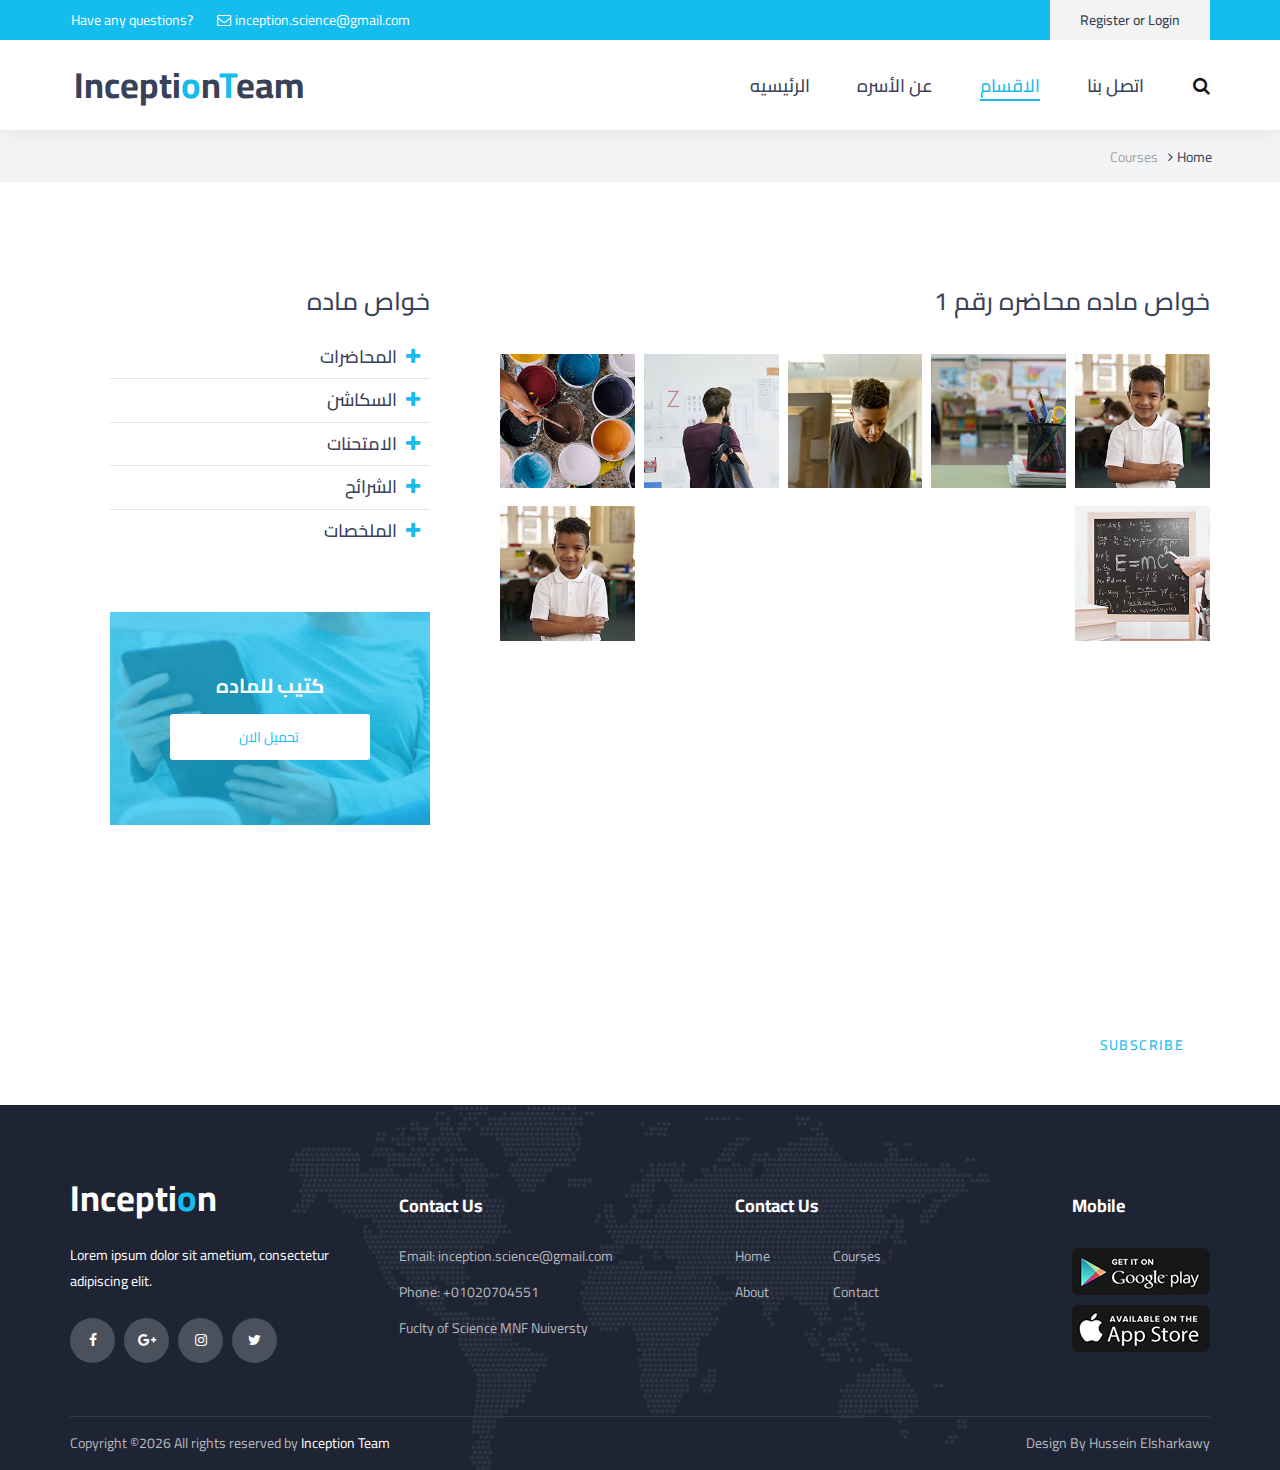
<file: lecpage.html>
<!DOCTYPE html>
<html lang="en">
<head>
<title>Courses</title>
            <link rel="icon" href="images/incepLOGO2.png">
<meta charset="utf-8">
<meta http-equiv="X-UA-Compatible" content="IE=edge">
<meta name="description" content="Unicat project">
<meta name="viewport" content="width=device-width, initial-scale=1">

    <link href="https://fonts.googleapis.com/css?family=Cairo:300,400,700,900" rel="stylesheet">
<link rel="stylesheet" type="text/css" href="styles/bootstrap4/bootstrap.min.css">
<link href="plugins/font-awesome-4.7.0/css/font-awesome.min.css" rel="stylesheet" type="text/css">
<link href="plugins/colorbox/colorbox.css" rel="stylesheet" type="text/css">
<link rel="stylesheet" type="text/css" href="plugins/OwlCarousel2-2.2.1/owl.carousel.css">
<link rel="stylesheet" type="text/css" href="plugins/OwlCarousel2-2.2.1/owl.theme.default.css">
<link rel="stylesheet" type="text/css" href="plugins/OwlCarousel2-2.2.1/animate.css">
<link rel="stylesheet" type="text/css" href="styles/courses.css">
<link rel="stylesheet" type="text/css" href="styles/courses_responsive.css">
    
                <link rel="stylesheet" href="styles/bootstrap-rtl.css">
</head>
<body>

<div class="super_container">

	<!-- Header -->

	<header class="header">
			
		<!-- Top Bar -->
		<div class="top_bar">
			<div class="top_bar_container">
				<div class="container">
					<div class="row">
						<div class="col">
							<div class="top_bar_content d-flex flex-row align-items-center justify-content-start">
								<ul class="top_bar_contact_list">
									<li><div class="question">Have any questions?</div></li>
									
									<li>
										<i class="fa fa-envelope-o" aria-hidden="true"></i>
										<div>inception.science@gmail.com</div>
									</li>
								</ul>
								<div class="top_bar_login ml-auto">
									<div class="login_button"><a href="login.html">Register or Login</a></div>
								</div>
							</div>
						</div>
					</div>
				</div>
			</div>				
		</div>

		<!-- Header Content -->
		<div class="header_container">
			<div class="container">
				<div class="row">
					<div class="col">
						<div class="header_content d-flex flex-row align-items-center justify-content-start">
							<div class="logo_container">
								<a href="index.html">
									<div class="logo_text">Incepti<span>o</span>n<span>T</span>eam</div>
								</a>
							</div>
							<nav class="main_nav_contaner ml-auto">
								<ul class="main_nav">
									<li><a href="index.html">الرئيسيه</a></li>
									<li><a href="index.html" class=" page-scroll">عن الأسره</a></li>
									<li class="active"><a href="courses.html">الاقسام</a></li>

									<li><a href="contact.html">اتصل بنا</a></li>
								</ul>
								<div class="search_button"><i class="fa fa-search" aria-hidden="true"></i></div>

								<!-- Hamburger -->

<!--								<div class="shopping_cart"><i class="fa fa-shopping-cart" aria-hidden="true"></i></div>-->
								<div class="hamburger menu_mm">
									<i class="fa fa-bars menu_mm" aria-hidden="true"></i>
								</div>
							</nav>

						</div>
					</div>
				</div>
			</div>
		</div>

		<!-- Header Search Panel -->
		<div class="header_search_container">
			<div class="container">
				<div class="row">
					<div class="col">
						<div class="header_search_content d-flex flex-row align-items-center justify-content-end">
							<form action="#" class="header_search_form">
								<input autofocus type="search" class="search_input" placeholder="Search" required="required">
								<button class="header_search_button d-flex flex-column align-items-center justify-content-center">
									<i class="fa fa-search" aria-hidden="true"></i>
								</button>
							</form>
						</div>
					</div>
				</div>
			</div>			
		</div>			
	</header>
    
  

	<!-- Menu -->

	<div class="menu d-flex flex-column align-items-end justify-content-start text-right menu_mm trans_400">
		<div class="menu_close_container"><div class="menu_close"><div></div><div></div></div></div>
		<div class="search">
			<form action="#" class="header_search_form menu_mm">
				<input type="search" class="search_input menu_mm" placeholder="Search" required="required">
				<button class="header_search_button d-flex flex-column align-items-center justify-content-center menu_mm">
					<i class="fa fa-search menu_mm" aria-hidden="true"></i>
				</button>
			</form>
		</div>
		<nav class="menu_nav">
			<ul class="menu_mm">
				<li class="menu_mm"><a href="index.html">الرئيسيه</a></li>
				<li class="menu_mm"><a href="index.html">عن الأسره</a></li>
				<li class="menu_mm"><a href="courses.html">الاقسام</a></li>
				<li class="menu_mm"><a href="contact.html">اتصل بنا</a></li>
			</ul>
		</nav>
	</div>
	
	<!-- Home -->

	<div class="home">
		<div class="breadcrumbs_container">
			<div class="container">
				<div class="row">
					<div class="col">
						<div class="breadcrumbs">
							<ul>
								<li><a href="index.html">Home</a></li>
								<li>Courses</li>
							</ul>
						</div>
					</div>
				</div>
			</div>
		</div>			
	</div>

	<!-- Courses -->

	<div class="courses">
		<div class="container">
			<div class="row">


				<!-- Courses Sidebar -->
				<div class="col-lg-8">
					<div class="sidebar">


						<!-- Gallery -->
						<div class="sidebar_section">
							<div class="sidebar_section_title">خواص ماده محاضره رقم 1</div>
							<div class="sidebar_gallery">
								<ul class="gallery_items d-flex flex-row align-items-start justify-content-between flex-wrap">
									<li class="gallery_item">
										<div class="gallery_item_overlay d-flex flex-column align-items-center justify-content-center">
                                            <p>+</p>
                                            <h1> رقم 1</h1>
                                        </div>
										<a class="colorbox" href="images/gallery_1_large.jpg">
											<img src="images/gallery_1.jpg" alt="">
										</a>
									</li>
									<li class="gallery_item">
										<div class="gallery_item_overlay d-flex flex-column align-items-center justify-content-center">
                                            <p>+</p>
                                            <h1> رقم 2</h1>
                                        </div>
										<a class="colorbox" href="images/gallery_2_large.jpg">
											<img src="images/gallery_2.jpg" alt="">
										</a>
									</li>
									<li class="gallery_item">
										<div class="gallery_item_overlay d-flex flex-column align-items-center justify-content-center">
                                            <p>+</p>
                                            <h1> رقم 3</h1>
                                        </div>
										<a class="colorbox" href="images/gallery_3_large.jpg">
											<img src="images/gallery_3.jpg" alt="">
										</a>
									</li>
									<li class="gallery_item">
										<div class="gallery_item_overlay d-flex flex-column align-items-center justify-content-center">
                                            <p>+</p>
                                            <h1> رقم 4</h1>
                                        </div>
										<a class="colorbox" href="images/gallery_4_large.jpg">
											<img src="images/gallery_4.jpg" alt="">
										</a>
									</li>
									<li class="gallery_item">
										<div class="gallery_item_overlay d-flex flex-column align-items-center justify-content-center">
                                            <p>+</p>
                                            <h1> رقم 5</h1>
                                        </div>
										<a class="colorbox" href="images/gallery_5_large.jpg">
											<img src="images/gallery_5.jpg" alt="">
										</a>
									</li>
									<li class="gallery_item">
										<div class="gallery_item_overlay d-flex flex-column align-items-center justify-content-center">
                                            <p>+</p>
                                            <h1> رقم 6</h1>
                                        </div>
										<a class="colorbox" href="images/gallery_6_large.jpg">
											<img src="images/gallery_6.jpg" alt="">
										</a>
									</li>
                                    <li class="gallery_item">
										<div class="gallery_item_overlay d-flex flex-column align-items-center justify-content-center">
                                            <p>+</p>
                                            <h1> رقم 7</h1>
                                        </div>
										<a class="colorbox" href="images/gallery_1_large.jpg">
											<img src="images/gallery_1.jpg" alt="">
										</a>
									</li>
									
                                    
								</ul>
							</div>
						</div>

                    </div>
				</div>
			
                				<!-- Courses Sidebar -->
				<div class="col-lg-4">
					<div class="sidebar">

						<!-- Categories -->
						<div class="sidebar_section">
							<div class="sidebar_section_title">خواص ماده</div>
							<div class="panel-group" id="accordion" role="tablist" aria-multiselectable="true">
                
                                <!-- panel 1 -->
                                <div class="panel panel-default">
                                    <!--wrap panel heading in span to trigger image change as well as collapse -->
                                    <span class="side-tab" data-target="#tab1" data-toggle="tab" role="tab" aria-expanded="false">
                                        <div class="panel-heading" role="tab" id="headingOne"data-toggle="collapse" data-parent="#accordion" href="#collapseOne" aria-expanded="true" aria-controls="collapseOne">
                                            <h4 class="panel-title"> المحاضرات  </h4>
                                        </div>
                                    </span>

                                    <div id="collapseOne" class="panel-collapse collapse in" role="tabpanel" aria-labelledby="headingOne">
                                        <div class="panel-body">
                                            <ul>
                                                <li><a href="#">محاضره 1</a></li>
                                                <li><a href="#">محاضره 2</a></li>
                                                <li><a href="#">محاضره 3</a></li>
                                            </ul>
                                        </div>
                                    </div>
                                </div> 
                                <!-- / panel 1 -->


                                <div class="panel panel-default">
                                    <!--wrap panel heading in span to trigger image change as well as collapse -->
                                    <span class="side-tab" data-target="#tab2" data-toggle="tab" role="tab" aria-expanded="false">
                                        <div class="panel-heading" role="tab" id="headingTwo" data-toggle="collapse" data-parent="#accordion" href="#collapseTwo" aria-expanded="false" aria-controls="collapseTwo">
                                            <h4 class="panel-title"> السكاشن  </h4>
                                        </div>
                                    </span>

                                    <div id="collapseTwo" class="panel-collapse collapse" role="tabpanel" aria-labelledby="headingTwo">
                                        <div class="panel-body">
                                            <ul>
                                                <li><a href="#">سكشن 1</a></li>
                                                <li><a href="#">سكشن 2</a></li>
                                                <li><a href="#">سكشن 3</a></li>
                                            </ul>
                                        </div>
                                    </div>
                                </div>


                                <div class="panel panel-default">
                                    <!--wrap panel heading in span to trigger image change as well as collapse -->
                                    <span class="side-tab" data-target="#tab3" data-toggle="tab" role="tab" aria-expanded="false">
                                        <div class="panel-heading" role="tab" id="headingThree"  class="collapsed" data-toggle="collapse" data-parent="#accordion" href="#collapseThree" aria-expanded="false" aria-controls="collapseThree">
                                            <h4 class="panel-title"> الامتحنات </h4>
                                        </div>
                                    </span>

                                        <div id="collapseThree" class="panel-collapse collapse" role="tabpanel" aria-labelledby="headingThree">
                                          <div class="panel-body">
                                              <ul>
                                                  <li><a href="#">امتحان 1</a></li>
                                                  <li><a href="#">امتحان 2</a></li>
                                                  <li><a href="#">امتحان 3</a></li>
                                              </ul>
                                          </div>
                                        </div>
                                      </div>

                                <div class="panel panel-default">
                                    <!--wrap panel heading in span to trigger image change as well as collapse -->
                                    <span class="side-tab" data-target="#tab4" data-toggle="tab" role="tab" aria-expanded="false">
                                        <div class="panel-heading" role="tab" id="headingFour"  class="collapsed" data-toggle="collapse" data-parent="#accordion" href="#collapseFour" aria-expanded="false" aria-controls="collapseFour">
                                            <h4 class="panel-title"> الشرائح </h4>
                                        </div>
                                    </span>

                                    <div id="collapseFour" class="panel-collapse collapse" role="tabpanel" aria-labelledby="headingFour">
                                      <div class="panel-body">
                                          <ul>
                                              <li><a href="#"> شريحه 1 </a></li>
                                              <li><a href="#"> شريحه 2 </a></li>
                                              <li><a href="#"> شريحه 3 </a></li>
                                          </ul>
                                      </div>
                                    </div>
                                </div>
                                
                                <div class="panel panel-default">
                                    <!--wrap panel heading in span to trigger image change as well as collapse -->
                                    <span class="side-tab" data-target="#tab5" data-toggle="tab" role="tab" aria-expanded="false">
                                        <div class="panel-heading" role="tab" id="headingFife"  class="collapsed" data-toggle="collapse" data-parent="#accordion" href="#collapseFife" aria-expanded="false" aria-controls="collapseFife">
                                            <h4 class="panel-title"> الملخصات </h4>
                                        </div>
                                    </span>

                                    <div id="collapseFife" class="panel-collapse collapse" role="tabpanel" aria-labelledby="headingFour">
                                      <div class="panel-body">
                                          <ul>
                                              <li><a href="#"> ملخص 1 </a></li>
                                              <li><a href="#"> ملخص 2 </a></li>
                                              <li><a href="#"> ملخص 3 </a></li>
                                          </ul>
                                      </div>
                                    </div>
                                </div>
                            </div> <!-- / panel-group -->
						</div>

                        
                        <div class="sidebar_section">
							<div class="sidebar_banner d-flex flex-column align-items-center justify-content-center text-center">
								<div class="sidebar_banner_background" style="background-image:url(images/banner_1.jpg)"></div>
								<div class="sidebar_banner_overlay"></div>
								<div class="sidebar_banner_content">
									<div class="banner_title">كتيب للماده</div>
									<div class="banner_button"><a href="#">تحميل الان</a></div>
								</div>
							</div>
						</div>

                    </div>
				</div>
			
            </div>
		</div>
	</div>

	<!-- Newsletter -->

	<div class="newsletter">
		<div class="newsletter_background parallax-window" data-parallax="scroll" data-image-src="images/newsletter.jpg" data-speed="0.8"></div>
		<div class="container">
			<div class="row">
				<div class="col">
					<div class="newsletter_container d-flex flex-lg-row flex-column align-items-center justify-content-start">

						<!-- Newsletter Content -->
						<div class="newsletter_content text-lg-left text-center">
							<div class="newsletter_title">sign up for news and offers</div>
							<div class="newsletter_subtitle">Subcribe to lastest smartphones news & great deals we offer</div>
						</div>

						<!-- Newsletter Form -->
						<div class="newsletter_form_container ml-lg-auto">
							<form action="#" id="newsletter_form" class="newsletter_form d-flex flex-row align-items-center justify-content-center">
								<input type="email" class="newsletter_input" placeholder="Your Email" required="required">
								<button type="submit" class="newsletter_button">subscribe</button>
							</form>
						</div>

					</div>
				</div>
			</div>
		</div>
	</div>

	<!-- Footer -->

	<footer class="footer">
		<div class="footer_background" style="background-image:url(images/footer_background.png)"></div>
		<div class="container">
			<div class="row footer_row">
				<div class="col">
					<div class="footer_content">
						<div class="row">

							<div class="col-lg-3 footer_col">
					
								<!-- Footer About -->
								<div class="footer_section footer_about">
									<div class="footer_logo_container">
										<a href="#">
											<div class="footer_logo_text">Incepti<span>o</span>n</div>
										</a>
									</div>
									<div class="footer_about_text">
										<p>Lorem ipsum dolor sit ametium, consectetur adipiscing elit.</p>
									</div>
									<div class="footer_social">
										<ul>
											<li><a href="#"><i class="fa fa-facebook" aria-hidden="true"></i></a></li>
											<li><a href="#"><i class="fa fa-google-plus" aria-hidden="true"></i></a></li>
											<li><a href="#"><i class="fa fa-instagram" aria-hidden="true"></i></a></li>
											<li><a href="#"><i class="fa fa-twitter" aria-hidden="true"></i></a></li>
										</ul>
									</div>
								</div>
								
							</div>

							<div class="col-lg-3 footer_col">
					
								<!-- Footer Contact -->
								<div class="footer_section footer_contact">
									<div class="footer_title">Contact Us</div>
									<div class="footer_contact_info">
										<ul>
											<li>Email: inception.science@gmail.com</li>
											<li>Phone:  +01020704551</li>
											<li> Fuclty of Science MNF Nuiversty</li>
										</ul>
									</div>
								</div>
								
							</div>

							<div class="col-lg-3 footer_col">
					
								<!-- Footer links -->
								<div class="footer_section footer_links">
									<div class="footer_title">Contact Us</div>
									<div class="footer_links_container">
										<ul>
											<li><a href="index.html">Home</a></li>
											<li><a href="#tf-about">About</a></li>
                                            <li><a href="courses.html">Courses</a></li>
											<li><a href="contact.html">Contact</a></li>
										</ul>
									</div>
								</div>
								
							</div>

							<div class="col-lg-3 footer_col clearfix">
					
								<!-- Footer links -->
								<div class="footer_section footer_mobile">
									<div class="footer_title">Mobile</div>
									<div class="footer_mobile_content">
										<div class="footer_image"><a href="#"><img src="images/mobile_1.png" alt=""></a></div>
										<div class="footer_image"><a href="#"><img src="images/mobile_2.png" alt=""></a></div>
									</div>
								</div>
								
							</div>

						</div>
					</div>
				</div>
			</div>

			<div class="row copyright_row">
				<div class="col">
					<div class="copyright d-flex flex-lg-row flex-column align-items-center justify-content-start">
						<div class="cr_text"><!-- Link back to Colorlib can't be removed. Template is licensed under CC BY 3.0. -->
Copyright &copy;<script>document.write(new Date().getFullYear());</script> All rights reserved by <a href="#" target="_blank">Inception Team</a>
<!-- Link back to Colorlib can't be removed. Template is licensed under CC BY 3.0. --></div>
						<div class="ml-lg-auto cr_links">
							<ul class="cr_list">
								<li>Design By<a href="https://www.facebook.com/profile.php?id=100006848357323"> Hussein Elsharkawy</a></li>
								
							</ul>
						</div>
					</div>
				</div>
			</div>
		</div>
	</footer>

</div>

<script src="js/jquery-3.2.1.min.js"></script>
<script src="styles/bootstrap4/popper.js"></script>
<script src="styles/bootstrap4/bootstrap.min.js"></script>
<script src="plugins/OwlCarousel2-2.2.1/owl.carousel.js"></script>
<script src="plugins/easing/easing.js"></script>
<script src="plugins/parallax-js-master/parallax.min.js"></script>
<script src="plugins/colorbox/jquery.colorbox-min.js"></script>
    
<script src="js/courses.js"></script>
    <script src="js/main.js"></script>
    
</body>
</html>
</file>
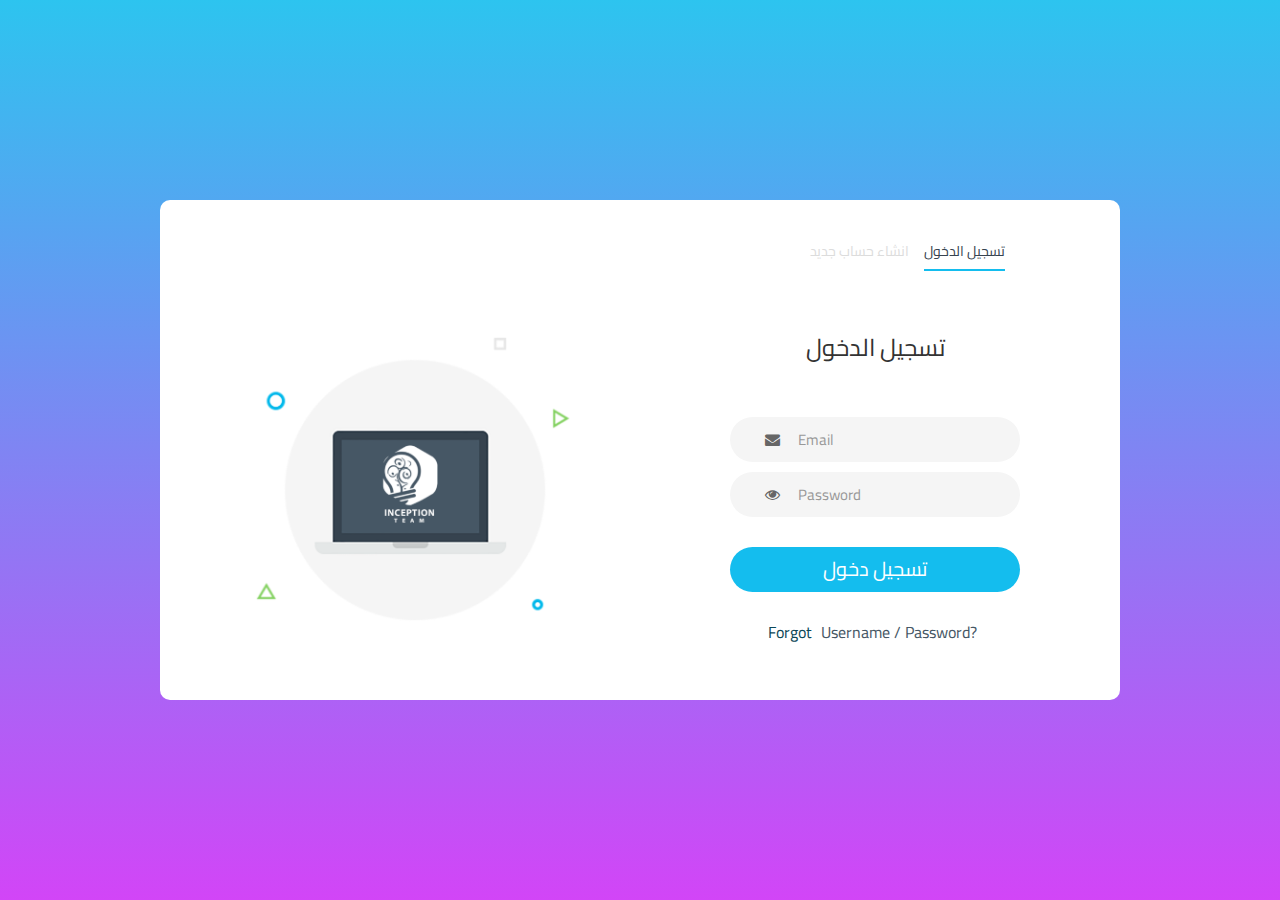
<file: login.html>
<!DOCTYPE html>
<html lang="en">

<!-- Mirrored from colorlib.com/etc/lf/Login_v1/index.html by HTTrack Website Copier/3.x [XR&CO'2014], Sun, 26 Aug 2018 04:40:46 GMT -->
<!-- Added by HTTrack --><meta http-equiv="content-type" content="text/html;charset=UTF-8" /><!-- /Added by HTTrack -->
<head>
	<title>Login Inception</title>
    <link href="https://fonts.googleapis.com/css?family=Cairo:300,400,700,900" rel="stylesheet"> 
    	<link rel="icon" type="image/png" href="images/icons/favicon.ico"/>
	<meta charset="UTF-8">
	<meta name="viewport" content="width=device-width, initial-scale=1">
<!--===============================================================================================-->
<link href="styles/bootstrap.css" rel="stylesheet">
<!--===============================================================================================-->
<link rel="stylesheet" type="text/css" href="styles/bootstrap4/bootstrap.min.css">
<!--===============================================================================================-->
<link href="plugins/font-awesome-4.7.0/css/font-awesome.min.css" rel="stylesheet" type="text/css">
<!--===============================================================================================-->
<link rel="stylesheet" type="text/css" href="plugins/animate/animate.css">
<!--===============================================================================================-->
<link rel="stylesheet" type="text/css" href="plugins/css-hamburgers/hamburgers.min.css">
<!--===============================================================================================-->
<link rel="stylesheet" type="text/css" href="styles/loginstyle1.css">
<!--===============================================================================================-->
<link rel="stylesheet" type="text/css" href="styles/loginstyle2.css">
<!--===============================================================================================-->
<link rel="stylesheet" href="styles/bootstrap-rtl.css">
<!--===============================================================================================-->




  


<!--            <link rel="stylesheet" href="styles/font-awesome.min.css">-->

</head>
<body>

	<div class="limiter">
		<div class="container-login100">
			<div class="wrap-login100">
                <div class="logregester">
                    <ul>
                        <li id="ooo" class="loginnn"><a class="active" href="#">تسجيل الدخول</a></li>
                        <li class="regesterr"><a href="#">انشاء حساب جديد</a></li>
                    </ul>
                </div>
                    
                <div class="login100-pic js-tilt" data-tilt>
                    <img src="images/img-01.png" alt="IMG">
                </div>
                   
                <form class="login100-form validate-form loginnation">
                            <span class="login100-form-title">
                                تسجيل الدخول
                            </span>
                            
                            <div class="wrap-input100 validate-input" data-validate = "Valid email is required: ex@abc.xyz">
                                <input class="input100" type="text" name="email" placeholder="Email">
                                <span class="focus-input100"></span>
                                <span class="symbol-input100">
                                    <i class="fa fa-envelope" aria-hidden="true"></i>
                                </span>
                            </div>

                            <div class="wrap-input100 validate-input" data-validate = "Password is required">
                                <input class="input100" type="password" name="pass" placeholder="Password">
                                <span class="focus-input100"></span>
                                <span class="symbol-input100">
                                    <i class="fa fa-eye" aria-hidden="true"></i>
                                </span>
                            </div>

                            

                            <div class="container-login100-form-btn">
                                <button class="login100-form-btn">
                                    تسجيل دخول
                                </button>
                            </div>

                            <div class="text-center p-t-12">
                                <span class="txt1">
                                    Forgot
                                </span>
                                <a class="txt2" href="#">
                                    Username / Password?
                                </a>
                            </div>

<!--
                            <div class="text-center p-t-136">
                                <a class="txt2" href="#">
                                    Create your Account
                                    <i class="fa fa-long-arrow-right m-l-5" aria-hidden="true"></i>
                                </a>
                            </div>
-->
                        </form>
                
                
                <form style="display:none" class="login100-form validate-form regestiration">
                            <span class="login100-form-title">
                                إنشاء حساب
                            </span>
                            <div class="wrap-input100 validate-input" data-validate = "Full Name is required:">
                                <input class="input100" type="text" name="name" placeholder="Full Name" >
                                <span class="focus-input100"></span>
                                <span class="symbol-input100">
                                    <i class="fa fa-user" aria-hidden="true"></i>
                                </span>
                            </div>
                            <div class="wrap-input100 validate-input" data-validate = "Valid email is required: ex@abc.xyz">
                                <input class="input100" type="text" name="email" placeholder="Email">
                                <span class="focus-input100"></span>
                                <span class="symbol-input100">
                                    <i class="fa fa-envelope" aria-hidden="true"></i>
                                </span>
                            </div>

                            <div class="wrap-input100 validate-input" data-validate = "Password is required">
                                <input class="input100" type="password" name="pass" placeholder="Password">
                                <span class="focus-input100"></span>
                                <span class="symbol-input100">
                                    <i class="fa fa-lock" aria-hidden="true"></i>
                                </span>
                            </div>

                            <div class="wrap-input100 validate-input" data-validate = "Conferm Password is required">
                                <input class="input100" type="password" name="pass" placeholder="Conferm Password">
                                <span class="focus-input100"></span>
                                <span class="symbol-input100">
                                    <i class="fa fa-lock" aria-hidden="true"></i>
                                </span>
                            </div>

                            <div class="container-login100-form-btn">
                                <button class="login100-form-btn">
                                    إنشاء حساب
                                </button>
                            </div>

<!--
                            <div class="text-center p-t-12">
                                <span class="txt1">
                                    Forgot
                                </span>
                                <a class="txt2" href="#">
                                    Username / Password?
                                </a>
                            </div>
-->

<!--
                            <div class="text-center p-t-136">
                                <a class="txt2" href="#">
                                    Create your Account
                                    <i class="fa fa-long-arrow-right m-l-5" aria-hidden="true"></i>
                                </a>
                            </div>
-->
                        </form>

            </div>
		</div>
	</div>



            <script src="js/jquery-3.3.1.min.js"></script>
        <script src="js/bootstrap.min.js"></script>
        <script src="js/wow.min.js"></script>
        <script>new WOW().init();</script>
        <script src="js/jquery.nicescroll.min.js"></script> 
        <script src="js/SmoothScroll.min.js"></script>
    

<!--===============================================================================================-->

<!--===============================================================================================-->

<!--===============================================================================================-->
<!--===============================================================================================-->
	<script src="plugins/tilt/tilt.jquery.min.js"></script>
	<script >
		$('.js-tilt').tilt({
			scale: 1.1
		})
	</script>
<!-- Global site tag (gtag.js) - Google Analytics -->
<script async src="https://www.googletagmanager.com/gtag/js?id=UA-23581568-13"></script>
<script>
  window.dataLayer = window.dataLayer || [];
  function gtag(){dataLayer.push(arguments);}
  gtag('js', new Date());

  gtag('config', 'UA-23581568-13');
</script>

<!--===============================================================================================-->
	<script src="js/loginscript.js"></script>
</body>

<!-- Mirrored from colorlib.com/etc/lf/Login_v1/index.html by HTTrack Website Copier/3.x [XR&CO'2014], Sun, 26 Aug 2018 04:40:49 GMT -->
</html>
</file>
<file: plugins/colorbox/colorbox.css>
/*
    Colorbox Core Style:
    The following CSS is consistent between example themes and should not be altered.
*/
#colorbox, #cboxOverlay, #cboxWrapper{position:absolute; top:0; left:0; z-index:9999; overflow:hidden; -webkit-transform: translate3d(0,0,0);}
#cboxWrapper {max-width:none;}
#cboxOverlay{position:fixed; width:100%; height:100%;}
#cboxMiddleLeft, #cboxBottomLeft{clear:left;}
#cboxContent{position:relative;}
#cboxLoadedContent{overflow:auto; -webkit-overflow-scrolling: touch;}
#cboxTitle{margin:0;}
#cboxLoadingOverlay, #cboxLoadingGraphic{position:absolute; top:0; left:0; width:100%; height:100%;}
#cboxPrevious, #cboxNext, #cboxClose, #cboxSlideshow{cursor:pointer;}
.cboxPhoto{float:left; margin:auto; border:0; display:block; max-width:none; -ms-interpolation-mode:bicubic;}
.cboxIframe{width:100%; height:100%; display:block; border:0; padding:0; margin:0;}
#colorbox, #cboxContent, #cboxLoadedContent{box-sizing:content-box; -moz-box-sizing:content-box; -webkit-box-sizing:content-box;}

/* 
    User Style:
    Change the following styles to modify the appearance of Colorbox.  They are
    ordered & tabbed in a way that represents the nesting of the generated HTML.
*/
#cboxOverlay
{
    /*background:url(images/overlay.png) repeat 0 0;*/
    background: rgba(0,0,0,0.95);
    opacity: 0.9; filter: alpha(opacity = 90);
}
#colorbox{outline:0;}
    #cboxTopLeft{width:21px; height:21px; background:url(images/controls.png) no-repeat -101px 0;}
    #cboxTopRight{width:21px; height:21px; background:url(images/controls.png) no-repeat -130px 0;}
    #cboxBottomLeft{width:21px; height:21px; background:url(images/controls.png) no-repeat -101px -29px;}
    #cboxBottomRight{width:21px; height:21px; background:url(images/controls.png) no-repeat -130px -29px;}
    #cboxMiddleLeft{width:21px; background:url(images/controls.png) left top repeat-y;}
    #cboxMiddleRight{width:21px; background:url(images/controls.png) right top repeat-y;}
    #cboxTopCenter{height:21px; background:url(images/border.png) 0 0 repeat-x;}
    #cboxBottomCenter{height:21px; background:url(images/border.png) 0 -29px repeat-x;}
    #cboxContent{background:#fff; overflow:hidden;}
        .cboxIframe{background:#fff;}
        #cboxError{padding:50px; border:1px solid #ccc;}
        #cboxLoadedContent{margin-bottom:28px;}
        #cboxTitle{position:absolute; bottom:4px; left:0; text-align:center; width:100%; color:#949494;}
        #cboxCurrent{position:absolute; bottom:4px; left:58px; color:#949494;}
        #cboxLoadingOverlay{background:url(images/loading_background.png) no-repeat center center;}
        #cboxLoadingGraphic{background:url(images/loading.gif) no-repeat center center;}

        /* these elements are buttons, and may need to have additional styles reset to avoid unwanted base styles */
        #cboxPrevious, #cboxNext, #cboxSlideshow, #cboxClose {border:0; padding:0; margin:0; overflow:visible; width:auto; background:none; }
        
        /* avoid outlines on :active (mouseclick), but preserve outlines on :focus (tabbed navigating) */
        #cboxPrevious:active, #cboxNext:active, #cboxSlideshow:active, #cboxClose:active {outline:0;}

        #cboxSlideshow{position:absolute; bottom:4px; right:30px; color:#0092ef;}
        #cboxPrevious{position:absolute; bottom:0; left:0; background:url(images/controls.png) no-repeat -75px 0; width:25px; height:25px; text-indent:-9999px;}
        #cboxPrevious:hover{background-position:-75px -25px;}
        #cboxNext{position:absolute; bottom:0; left:27px; background:url(images/controls.png) no-repeat -50px 0; width:25px; height:25px; text-indent:-9999px;}
        #cboxNext:hover{background-position:-50px -25px;}
        #cboxClose{position:absolute; bottom:0; right:0; background:url(images/controls.png) no-repeat -25px 0; width:25px; height:25px; text-indent:-9999px;}
        #cboxClose:hover{background-position:-25px -25px;}

/*
  The following fixes a problem where IE7 and IE8 replace a PNG's alpha transparency with a black fill
  when an alpha filter (opacity change) is set on the element or ancestor element.  This style is not applied to or needed in IE9.
  See: http://jacklmoore.com/notes/ie-transparency-problems/
*/
.cboxIE #cboxTopLeft,
.cboxIE #cboxTopCenter,
.cboxIE #cboxTopRight,
.cboxIE #cboxBottomLeft,
.cboxIE #cboxBottomCenter,
.cboxIE #cboxBottomRight,
.cboxIE #cboxMiddleLeft,
.cboxIE #cboxMiddleRight {
    filter: progid:DXImageTransform.Microsoft.gradient(startColorstr=#00FFFFFF,endColorstr=#00FFFFFF);
}
</file>
<file: styles/course.css>
@charset "utf-8";
/* CSS Document */

/******************************

[Table of Contents]

1. Fonts
2. Body and some general stuff
3. Header
	3.1 Top Bar
	3.2 Header Content
	3.3 Logo
	3.4 Main Nav
	3.5 Hamburger
4. Menu
5. Section
6. Home
7. Course
8. Newsletter
9. Footer



******************************/

/***********
1. Fonts
***********/

@import url('https://fonts.googleapis.com/css?family=Roboto+Slab:400,700|Roboto:300,400,500,700,900');

/*********************************
2. Body and some general stuff
*********************************/

*
{
	margin: 0;
	padding: 0;
	-webkit-font-smoothing: antialiased;
	-webkit-text-shadow: rgba(0,0,0,.01) 0 0 1px;
	text-shadow: rgba(0,0,0,.01) 0 0 1px;
}
body
{
	font-family: 'Cairo', sans-serif;
	font-size: 14px;
	font-weight: 400;
	background: #FFFFFF;
	color: #a5a5a5;
}
div
{
	display: block;
	position: relative;
	-webkit-box-sizing: border-box;
    -moz-box-sizing: border-box;
    box-sizing: border-box;
}
ul
{
	list-style: none;
	margin-bottom: 0px;
}
p
{
	font-family: 'Cairo', sans-serif;
	font-size: 14px;
	line-height: 1.85;
	font-weight: 400;
	color: #76777a;
	-webkit-font-smoothing: antialiased;
	-webkit-text-shadow: rgba(0,0,0,.01) 0 0 1px;
	text-shadow: rgba(0,0,0,.01) 0 0 1px;
}
p a
{
	display: inline;
	position: relative;
	color: inherit;
	border-bottom: solid 1px #ffa07f;
	-webkit-transition: all 200ms ease;
	-moz-transition: all 200ms ease;
	-ms-transition: all 200ms ease;
	-o-transition: all 200ms ease;
	transition: all 200ms ease;
}
p:last-of-type
{
	margin-bottom: 0;
}
a, a:hover, a:visited, a:active, a:link
{
	text-decoration: none;
	-webkit-font-smoothing: antialiased;
	-webkit-text-shadow: rgba(0,0,0,.01) 0 0 1px;
	text-shadow: rgba(0,0,0,.01) 0 0 1px;
}
p a:active
{
	position: relative;
	color: #FF6347;
}
p a:hover
{
	color: #FFFFFF;
	background: #ffa07f;
}
p a:hover::after
{
	opacity: 0.2;
}
::selection
{
	
}
p::selection
{
	
}
h1{font-size: 48px;}
h2{font-size: 36px;}
h3{font-size: 24px;}
h4{font-size: 18px;}
h5{font-size: 14px;}
h1, h2, h3, h4, h5, h6
{
	font-family: 'Cairo', sans-serif;
	font-weight: 700;
	-webkit-font-smoothing: antialiased;
	-webkit-text-shadow: rgba(0,0,0,.01) 0 0 1px;
	text-shadow: rgba(0,0,0,.01) 0 0 1px;
	color: #384158;
	margin-bottom: 0;
}
h1::selection, 
h2::selection, 
h3::selection, 
h4::selection, 
h5::selection, 
h6::selection
{
	
}
.form-control
{
	color: #db5246;
}
section
{
	display: block;
	position: relative;
	box-sizing: border-box;
}
.clear
{
	clear: both;
}
.clearfix::before, .clearfix::after
{
	content: "";
	display: table;
}
.clearfix::after
{
	clear: both;
}
.clearfix
{
	zoom: 1;
}
.float_left
{
	float: left;
}
.float_right
{
	float: right;
}
.trans_200
{
	-webkit-transition: all 200ms ease;
	-moz-transition: all 200ms ease;
	-ms-transition: all 200ms ease;
	-o-transition: all 200ms ease;
	transition: all 200ms ease;
}
.trans_300
{
	-webkit-transition: all 300ms ease;
	-moz-transition: all 300ms ease;
	-ms-transition: all 300ms ease;
	-o-transition: all 300ms ease;
	transition: all 300ms ease;
}
.trans_400
{
	-webkit-transition: all 400ms ease;
	-moz-transition: all 400ms ease;
	-ms-transition: all 400ms ease;
	-o-transition: all 400ms ease;
	transition: all 400ms ease;
}
.trans_500
{
	-webkit-transition: all 500ms ease;
	-moz-transition: all 500ms ease;
	-ms-transition: all 500ms ease;
	-o-transition: all 500ms ease;
	transition: all 500ms ease;
}
.fill_height
{
	height: 100%;
}
.super_container
{
	width: 100%;
	overflow: hidden;
}
.prlx_parent
{
	overflow: hidden;
}
.prlx
{
	height: 130% !important;
}
.parallax-window
{
    min-height: 400px;
    background: transparent;
}
.nopadding
{
	padding: 0px !important;
}

/*********************************
3. Header
*********************************/

.header
{
	position: fixed;
	top: 0;
	left: 0;
	width: 100%;
	z-index: 100;
	box-shadow: 0px 5px 20px rgba(0,0,0,0.05);
	-webkit-transition: all 200ms ease;
	-moz-transition: all 200ms ease;
	-ms-transition: all 200ms ease;
	-o-transition: all 200ms ease;
	transition: all 200ms ease;
}
.header.scrolled
{
	top: -40px;
}

/*********************************
3.1 Top Bar
*********************************/

.top_bar
{
	width: 100%;
	background: #14bdee;
}
.header.scrolled .top_bar
{

}
.top_bar_container
{
	width: 100%;
	height: 100%;
}
.top_bar_content
{
	width: 100%;
	height: 40px;
}
.top_bar_contact_list li
{
	display: inline-block;
}
.question
{
	font-family: 'Cairo', sans-serif;
	font-size: 14px;
	color: #FFFFFF;
	margin-left: 0px;
}
.top_bar_contact_list li i,
.top_bar_contact_list li > div
{
	display: inline-block;
	font-size: 14px;
	color: #FFFFFF;
}
.top_bar_contact_list li > div
{
	margin-left: 1px;
}
.top_bar_contact_list li:not(:last-child)
{
	margin-right: 21px;
}
.top_bar_login
{
	height: 100%;
}
.login_button
{
	width: 160px;
	height: 100%;
	background: #f3f3f3;
	text-align: center;
}
.login_button a
{
	display: block;
	font-size: 14px;
	font-weight: 500;
	line-height: 40px;
	color: #384158;
}

/*********************************
3.2 Header Content
*********************************/

.header_container
{
	width: 100%;
	background: #FFFFFF;
}
.header_content
{
	height: 90px;
	-webkit-transition: all 200ms ease;
	-moz-transition: all 200ms ease;
	-ms-transition: all 200ms ease;
	-o-transition: all 200ms ease;
	transition: all 200ms ease;
}
.header.scrolled .header_content
{
	height: 80px;
}

/*********************************
3.3 Logo
*********************************/

.logo,
.logo_text
{
	display: inline-block;
}
.logo
{
	width: 60px;
	height: 60px;
	-webkit-transition: all 200ms ease;
	-moz-transition: all 200ms ease;
	-ms-transition: all 200ms ease;
	-o-transition: all 200ms ease;
	transition: all 200ms ease;
}
.logo img
{
	max-width: 100%;
}
.logo_text
{
	font-family: 'Cairo', sans-serif;
	font-size: 36px;
	font-weight: 700;
	line-height: 0.75;
	color: #384158;
	vertical-align: middle;
	margin-left: 4px;
	-webkit-transition: all 200ms ease;
	-moz-transition: all 200ms ease;
	-ms-transition: all 200ms ease;
	-o-transition: all 200ms ease;
	transition: all 200ms ease;
}
.logo_text span
{
	color: #14bdee;
}
.header.scrolled .logo
{
	width: 40px;
	height: 40px;
}
.header.scrolled .logo_text
{
	font-size: 24px;
}

/*********************************
3.4 Main Nav
*********************************/

.main_nav_contaner
{

}
.main_nav,
.search_button,
.shopping_cart
{
	display: inline-block;
}
.main_nav li
{
	display: inline-block;
	position: relative;
}
.main_nav li:not(:last-child)
{
	margin-right: 44px;
}
.main_nav li a
{
	font-size: 18px;
	font-weight: 500;
	color: #384158;
	-webkit-transition: all 200ms ease;
	-moz-transition: all 200ms ease;
	-ms-transition: all 200ms ease;
	-o-transition: all 200ms ease;
	transition: all 200ms ease;
}
.main_nav li a:hover,
.main_nav li.active a
{
	color: #14bdee;
}
.main_nav li.active::after
{
	display: block;
	position: absolute;
	bottom: -2px;
	left: 0;
	width: 100%;
	height: 2px;
	background: #14bdee;
	content: '';
}
.search_button
{
	margin-left: 46px;
	cursor: pointer;
}
.shopping_cart
{
	margin-left: 23px;
	cursor: pointer;
}
.search_button i,
.shopping_cart i
{
	font-size: 18px;
	color: #181818;
	-webkit-transition: all 200ms ease;
	-moz-transition: all 200ms ease;
	-ms-transition: all 200ms ease;
	-o-transition: all 200ms ease;
	transition: all 200ms ease;
}
.search_button:hover i,
.shopping_cart:hover i
{
	color: #14bdee;
}
.header_search_form
{
	display: block;
	position: relative;
	width: 40%;
}
.header_search_container
{
	position: absolute;
	bottom: 0px;
	left: 0px;
	width: 100%;
	background: #14bdee;
	z-index: -1;
	opacity: 0;
	-webkit-transition: all 400ms ease;
	-moz-transition: all 400ms ease;
	-ms-transition: all 400ms ease;
	-o-transition: all 400ms ease;
	transition: all 400ms ease;
}
.header_search_container.active
{
	bottom: -73px;
	opacity: 1;
}
.header_search_content
{
	width: 100%;
	height: 73px;
}
.search_input
{
	width: 100%;
	height: 40px;
	border: none;
	outline: none;
	padding-left: 20px;
}
.header_search_button
{
	position: absolute;
	top: 0;
	right: 0;
	width: 40px;
	height: 100%;
	border: none;
	outline: none;
	cursor: pointer;
}

/*********************************
3.5 Hamburger
*********************************/

.hamburger_container
{

}
.hamburger
{
	display: none;
	cursor: pointer;
}
.hamburger i
{
	font-size: 20px;
	color: #353535;
	-webkit-transition: all 200ms ease;
	-moz-transition: all 200ms ease;
	-ms-transition: all 200ms ease;
	-o-transition: all 200ms ease;
	transition: all 200ms ease;
}
.hamburger:hover i
{
	color: #14bdee;
}

/*********************************
4. Menu
*********************************/

.menu
{
	position: fixed;
	top: 0;
	right: -400px;
	width: 400px;
	height: 100vh;
	background: #FFFFFF;
	z-index: 101;
	padding-right: 60px;
	padding-top: 87px;
	padding-left: 50px;
}
.menu .logo a
{
	color: #000000;
}
.menu.active
{
	right: 0;
}
.menu_close_container
{
	position: absolute;
	top: 30px;
	right: 60px;
	width: 18px;
	height: 18px;
	transform-origin: center center;
	-webkit-transform: rotate(45deg);
	-moz-transform: rotate(45deg);
	-ms-transform: rotate(45deg);
	-o-transform: rotate(45deg);
	transform: rotate(45deg);
	cursor: pointer;
}
.menu_close
{
	width: 100%;
	height: 100%;
	transform-style: preserve-3D;
}
.menu_close div
{
	width: 100%;
	height: 2px;
	background: #232323;
	top: 8px;
	-webkit-transition: all 200ms ease;
	-moz-transition: all 200ms ease;
	-ms-transition: all 200ms ease;
	-o-transition: all 200ms ease;
	transition: all 200ms ease;
}
.menu_close div:last-of-type
{
	-webkit-transform: rotate(90deg) translateX(-2px);
	-moz-transform: rotate(90deg) translateX(-2px);
	-ms-transform: rotate(90deg) translateX(-2px);
	-o-transform: rotate(90deg) translateX(-2px);
	transform: rotate(90deg) translateX(-2px);
	transform-origin: center;
}
.menu_close:hover div
{
	background: #937c6f;
}
.menu .logo
{
	margin-bottom: 60px;
}
.menu_nav ul li
{
	margin-bottom: 9px;
}
.menu_nav ul li a
{
	font-family: 'Cairo', sans-serif;
	font-size: 14px;
	text-transform: uppercase;
	color: rgba(0,0,0,1);
	font-weight: 700;
	letter-spacing: 0.1em;
	-webkit-transition: all 200ms ease;
	-moz-transition: all 200ms ease;
	-ms-transition: all 200ms ease;
	-o-transition: all 200ms ease;
	transition: all 200ms ease;
}
.menu_nav ul li a:hover
{
	color: #14bdee;
}
.menu .search
{
	width: 100%;
	margin-bottom: 67px;
}
.search
{
	display: inline-block;
	width: 400px;
	-webkit-transform: translateY(2px);
	-moz-transform: translateY(2px);
	-ms-transform: translateY(2px);
	-o-transform: translateY(2px);
	transform: translateY(2px);
}
.menu .header_search_form
{
	width: 100%;
}
.search form
{
	position: relative;
}
.menu .search_input
{
	width: 100%;
	height: 40px;
	background: rgba(0,0,0,0.1);
	border-radius: 3px;
	border: none;
	outline: none;
	padding-left: 15px;
	color: rgba(0,0,0,0.5);
}
.menu .search_input::-webkit-input-placeholder
{
	font-family: 'Cairo', sans-serif;
	font-size: 14px !important;
	font-weight: 400 !important;
	color: rgba(0,0,0,0.4) !important;
}
.menu .search_input:-moz-placeholder
{
	font-family: 'Cairo', sans-serif;
	font-size: 14px !important;
	font-weight: 400 !important;
	color: rgba(0,0,0,0.4) !important;
}
.menu .search_input::-moz-placeholder
{
	font-family: 'Cairo', sans-serif;
	font-size: 14px !important;
	font-weight: 400 !important;
	color: rgba(0,0,0,0.4) !important;
} 
.menu .search_input:-ms-input-placeholder
{ 
	font-family: 'Cairo', sans-serif;
	font-size: 14px !important;
	font-weight: 400 !important;
	color: rgba(0,0,0,0.4) !important;
}
.menu .search_input::input-placeholder
{
	font-family: 'Cairo', sans-serif;
	font-size: 14px !important;
	font-weight: 400 !important;
	color: rgba(0,0,0,0.4) !important;
}

/*********************************
5. Section
*********************************/

.section_title_container
{
	max-width: 600px;
	margin: 0 auto;
}
.section_title
{
	line-height: 1.2;
}
.section_subtitle
{
	line-height: 1.85;
	margin-top: 14px;
}
.section_background
{
	position: absolute;
	top: 0;
	left: 0;
	width: 100%;
	height: 100%;
}

/*********************************
6. Home
*********************************/

.home
{
	width: 100%;
	height: 182px;
	background: #f2f4f5;
	border-bottom: solid 1px #edeff0;
}
.breadcrumbs_container
{
	position: absolute;
    direction: rtl;

    right: 0;
    bottom: 0;
    width: 100%;
    padding-bottom: 13px;
    padding-left: 3px;
    text-align: right;
}
.breadcrumbs ul li
{
	display: inline-block;
	position: relative;
}
.breadcrumbs ul li:not(:last-child)::after
{
	display: inline-block;
	font-family: 'FontAwesome';
	content: '\f100';
	margin-left: 7px;
	margin-right: 4px;
	color: #384158;
}
.breadcrumbs ul li a
{
	font-size: 14px;
	font-weight: 400;
	color: #384158;
	-webkit-transition: all 200ms ease;
	-moz-transition: all 200ms ease;
	-ms-transition: all 200ms ease;
	-o-transition: all 200ms ease;
	transition: all 200ms ease;
}
.breadcrumbs ul li a:hover
{
	color: #14bdee;
}

/*********************************
7. Course
*********************************/

.course
{
	width: 100%;
	padding-top: 57px;
	padding-bottom: 100px;
	background: #FFFFFF;
    direction: rtl;
}
.course_container
{
	width: 100%;
}
.course_title
{
	font-family: 'Cairo', sans-serif;
	font-size: 36px;
	font-weight: 700;
	color: #384158;
        text-align: right;
}
.course_info
{
	width: 100%;
	height: 92px;
	margin-top: 68px;
	background: #f2f4f5;
}
.course_info_item
{
	width: 33.33333333%;
    padding-right: 30px;
    text-align: right;
}
.course_info_item:not(:last-child)::after
{
	display: block;
	position: absolute;
	top: 0;
	right: 0;
	width: 1px;
	height: 100%;
	background: #d9dbdc;
	content: '';
}
.course_info_title
{
	font-family: 'Cairo', sans-serif;
	font-size: 18px;
	font-weight: 700;
	color: #384158;
}
.course_info_text
{
	margin-top: 8px;
}
.course_info_text a
{
	font-size: 14px;
	color: #384158;
	-webkit-transition: all 200ms ease;
	-moz-transition: all 200ms ease;
	-ms-transition: all 200ms ease;
	-o-transition: all 200ms ease;
	transition: all 200ms ease;
}
.course_info_text a:hover
{
	color: #14bdee;
}
.rating_r
{
	margin-top: 7px;
}
.rating_r i::before
{
	font-family: 'FontAwesome';
	content: "\f006";
	font-style: normal;
	font-size: 14px;
	margin-right: 4px;
	color: #14bdee;
}
.rating_r_1 i:first-child::before{content: "\f005";}
.rating_r_2 i:first-child::before{content: "\f005";}
.rating_r_2 i:nth-child(2)::before{content: "\f005";}
.rating_r_3 i:first-child::before{content: "\f005";}
.rating_r_3 i:nth-child(2)::before{content: "\f005";}
.rating_r_3 i:nth-child(3)::before{content: "\f005";}
.rating_r_4 i:first-child::before{content: "\f005";}
.rating_r_4 i:nth-child(2)::before{content: "\f005";}
.rating_r_4 i:nth-child(3)::before{content: "\f005";}
.rating_r_4 i:nth-child(4)::before{content: "\f005";}
.rating_r_5 i:first-child::before{content: "\f005";}
.rating_r_5 i:nth-child(2)::before{content: "\f005";}
.rating_r_5 i:nth-child(3)::before{content: "\f005";}
.rating_r_5 i:nth-child(4)::before{content: "\f005";}
.rating_r_5 i:nth-child(5)::before{content: "\f005";}
.course_image
{
	margin-top: 21px;
	width: 100%;
}
.course_image img
{
	max-width: 100%;
        width: 100%;
}
.course_tabs_container
{
	width: 100%;
	margin-top: 30px;
}
.tab
{
	height: 40px;
	background: #f2f4f5;
	font-size: 16px;
	color: #384158;
	font-weight: 500;
	line-height: 40px;
	text-align: center;
	text-transform: uppercase;
	cursor: pointer;
	margin-right: 10px;
	padding-left: 21px;
	padding-right: 20px;
	-webkit-transition: all 200ms ease;
	-moz-transition: all 200ms ease;
	-ms-transition: all 200ms ease;
	-o-transition: all 200ms ease;
	transition: all 200ms ease;
}
.tab.active,
.tab:hover
{
	background: #14bdee;
	color: #FFFFFF;
}
.tab_panels
{
	
}
.tab_panel
{
	display: none !important;
	width: 100%;
	height: 100%;
	-webkit-animation: fadeEffect 1s;
    animation: fadeEffect 1s;
    border: solid 1px #ebebeb;
    padding-left: 30px;
    padding-right: 30px;
    padding-top: 30px;
    padding-bottom: 25px;
}
/* Fade in tabs */
@-webkit-keyframes fadeEffect {
    from {opacity: 0;}
    to {opacity: 1;}
}

@keyframes fadeEffect {
    from {opacity: 0;}
    to {opacity: 1;}
}
.tab_panel.active
{
	display: block !important;
    text-align: right;
}
.tab_panel_title
{
	font-family: 'Cairo', sans-serif;
	font-size: 20px;
	font-weight: 700;
	color: #384158;
}
.tab_panel_text
{
	margin-top: 10px;
}
.tab_panel_text p
{
	font-size: 16px;
	font-weight: 400;
	color: #76777a;
	line-height: 1.75;
}
.tab_panel_section
{
	margin-top: 17px;
}
.tab_panel_subtitle
{
	font-size: 18px;
	font-weight: 400;
	color: #384158;
}
.tab_panel_bullets
{
	margin-top: 9px;
}
.tab_panel_bullets li
{
	position: relative;
    padding-right: 27px;
	font-size: 16px;
	font-weight: 400;
	line-height: 1.75;
	color: #76777a;
}
.tab_panel_bullets li:not(:last-child)
{
	margin-bottom: 2px;
}
.tab_panel_bullets li::before
{
	display: block;
	position: absolute;
	top: 9px;
    right: 1px;
	width: 7px;
	height: 7px;
	background: #76777a;
	content: '';
	border-radius: 50%;
}
.tab_panel_faq
{
	margin-top: 51px;
}
.elements_accordions
{
	margin-top: 34px;
}
.accordion_container:not(:last-child)
{
	margin-bottom: 12px;
}
.accordion
{
	width: 100%;
	padding-left: 38px;
	cursor: pointer;
	color: #000000;
	font-size: 14px;
	font-weight: 500;
	-webkit-transition: all 200ms ease;
	-moz-transition: all 200ms ease;
	-ms-transition: all 200ms ease;
	-o-transition: all 200ms ease;
	transition: all 200ms ease;
}
.accordion div
{
	max-width: 90%;
	overflow: hidden;
	white-space: nowrap;
	font-size: 18px;
	font-weight: 400;
	color: #384158;
}
.accordion::before
{
	display: -webkit-box;
	display: -moz-box;
	display: -ms-flexbox;
	display: -webkit-flex;
	display: flex;
	flex-direction: column;
	justify-content: center;
	align-items: center;
	position: absolute;
	top: -1px;
	left: 0;
	height: 100%;
	font-family: 'FontAwesome';
	content: '\f105';
	font-size: 30px;
	color: #384158;
	font-weight: 400;
	-webkit-transition: all 200ms ease;
	-moz-transition: all 200ms ease;
	-ms-transition: all 200ms ease;
	-o-transition: all 200ms ease;
	transition: all 200ms ease;
}
.accordion.active::before
{
	content: '\f107';
}
.accordion_panel
{
	padding-right: 8px;
	padding-left: 38px;
	padding-top: 9px;
	max-height: 0px;
	overflow: hidden;
	-webkit-transition: all 500ms ease;
	-moz-transition: all 500ms ease;
	-ms-transition: all 500ms ease;
	-o-transition: all 500ms ease;
	transition: all 500ms ease;
}
.accordion.active + .accordion_panel
{
	margin-bottom: 20px;
}
.accordion_panel p
{
	font-size: 16px;
	font-weight: 400;
	color: #76777a;
	line-height: 1.75;
}
.tab_panel_2
{
    padding-bottom: 10px;
}
.dropdowns
{
	margin-top: 17px;
}
.dropdowns li ul
{
	max-height: 0;
	padding-left: 30px;
	overflow: hidden;
	-webkit-transition: all 500ms ease;
	-moz-transition: all 500ms ease;
	-ms-transition: all 500ms ease;
	-o-transition: all 500ms ease;
	transition: all 500ms ease;
}
.dropdowns li
{
	position: relative;
}
.dropdowns li.has_children > .dropdown_item
{
	cursor: pointer;
}
.dropdown_item
{
	padding-top: 26px;
	padding-bottom: 25px;
}
.dropdowns li:not(:last-child) .dropdown_item
{
	border-bottom: solid 1px #e5e5e5;
}
.dropdown_item_title
{
	font-family: 'Cairo', sans-serif;
	font-size: 16px;
	font-weight: 700;
	color: #384158;
	padding-left: 24px;
}
.dropdown_item_title span
{
	font-size: 18px;
}
.dropdown_item_title::before
{
	position: absolute;
	top: 1px;
	left: 0;
	font-family: 'FontAwesome';
	content: '\f0f6';
	font-size: 18px;
	color: #384158;
	opacity: 0.65;
}
.has_children > .dropdown_item > .dropdown_item_title::after
{
	position: absolute;
	top: -10px;
	right: 0;
	font-family: 'FontAwesome';
	content: '\f105';
	font-size: 30px;
	font-weight: 400;
	color: #384158;
}
.has_children.active > .dropdown_item > .dropdown_item_title::after
{
	content: '\f107';
}
.dropdown_item_text
{
	margin-top: 10px;
}
.dropdown_item_text p
{
	font-size: 16px;
	font-weight: 400;
	color: #76777a;
	line-height: 1.75;
}
.tab_panel_3
{
	padding-bottom: 42px;
}
.review_rating_container
{
	margin-top: 43px;
}
.review_rating
{
	display: inline-block;
	text-align: center;
	padding-left: 35px;
	padding-top: 28px;
	vertical-align: top;
}
.review_rating_num
{
	font-size: 72px;
	line-height: 0.75;
	font-weight: 900;
	color: #384158;
}
.review_rating_stars
{
	margin-top: 27px;
	margin-left: 3px;
}
.review_rating_stars .rating_r i::before
{
	color: #ffc80a;
	font-size: 18px;
}
.review_rating_text
{
	font-size: 16px;
	color: #b5b8be;
	margin-top: 12px;
}
.review_rating_bars
{
	display: inline-block;
	padding-left: 134px;
}
.review_rating_bars ul li:not(:last-child)
{
	margin-bottom: 10px;
}
.review_rating_bars ul li span
{
	font-size: 16px;
	font-weight: 400;
	color: #384158;
	vertical-align: middle;
}
.review_rating_bar
{
	display: inline-block;
	vertical-align: middle;
	width: 300px;
	height: 30px;
	background: #efefef;
	margin-left: 22px;
}
.review_rating_bar > div
{
	height: 100%;
	background: #14bdee;
}
.comments_container
{
	margin-top: 80px;
}
.comment_item
{
	border-bottom: solid 1px #e5e5e5;
	padding-top: 31px;
	padding-bottom: 16px;
}
.comment_image div
{
	width: 80px;
	height: 80px;
	border-radius: 50%;
	overflow: hidden;
}
.comment_image div img
{
	max-width: 100%;
}
.comment_content
{
	width: 100%;
	padding-left: 20px;
	margin-top: -7px;
}
.comment_author::after
{
	display: inline-block;
	content: '-';
	margin-left: 6px;
}
.comment_author a
{
	font-family: 'Cairo', sans-serif;
	font-size: 18px;
	font-weight: 700;
	color: #384158;
	-webkit-transition: all 200ms ease;
	-moz-transition: all 200ms ease;
	-ms-transition: all 200ms ease;
	-o-transition: all 200ms ease;
	transition: all 200ms ease;
}
.comment_author a:hover
{
	color: #14bdee;
}
.comments_container .rating_r
{
	margin-top: 3px;
	margin-left: 5px;
}
.comments_container .rating_r i::before
{
	color: #ffc80a;
}
.comment_text
{
	margin-top: 12px;
}
.comment_extras
{
	margin-top: 13px;
}
.comment_reply
{
	margin-left: 35px;
}
.comment_extra a
{
	font-size: 14px;
	font-weight: 400;
	color: #76777a;
	-webkit-transition: all 200ms ease;
	-moz-transition: all 200ms ease;
	-ms-transition: all 200ms ease;
	-o-transition: all 200ms ease;
	transition: all 200ms ease;
}
.comment_extra a:hover
{
	color: #14bdee;
}
.comment_extra a span
{
	margin-left: 3px;
}
.comment_reply a i
{
	color: #14bdee;
}
.comments_list li ul
{
	padding-left: 99px;
}
.add_comment_container
{
	margin-top: 24px;
}
.add_comment_title
{
	font-family: 'Cairo', sans-serif;
	font-size: 20px;
	font-weight: 700;
	color: #384158;
}
.add_comment_text
{
	margin-top: 14px;
}
.add_comment_text a
{
	color: #14bdee;
	text-decoration: underline;
}

/*********************************
8. Sidebar
*********************************/

.sidebar
{
	width: 100%;
	padding-left: 40px;
	padding-top: 120px;
}
.sidebar_section:not(:last-child)
{
	margin-bottom: 60px;
}
.sidebar_section_title
{
	font-family: 'Cairo', sans-serif;
	font-size: 24px;
	font-weight: 700;
	color: #384158;
	line-height: 0.75;
        text-align: right;
}
.sidebar_feature
{
	margin-top: 33px;
}
.course_price
{
	font-family: 'Cairo', sans-serif;
	font-size: 24px;
	font-weight: 400;
	color: #14bdee;
    
    text-align: right;
}
.feature_list
{
	margin-top: 16px;
}
.feature:not(:last-child)
{
	margin-bottom: 21px;
}
.feature_title
{
    padding-right: 31px;
}
.feature_title i
{
	position: absolute;
	top: calc(50% - 1px);
	-webkit-transform: translateY(-50%);
	-moz-transform: translateY(-50%);
	-ms-transform: translateY(-50%);
	-o-transform: translateY(-50%);
	transform: translateY(-50%);
	right: 0;
	font-size: 18px;
	color: #14bdee;
}
.feature  .feature_text{
    margin-right: auto!important;
}
.sidebar_teacher
{
	margin-top: 40px;
}
.teacher_image
{
	width: 102px;
	height: 102px;
}
.teacher_image img
{
	max-width: 100%;
}
.teacher_title
{
padding-right: 35px;
    text-align: right;
}
.teacher_position
{
	font-size: 14px;
	color: #76777a;
	margin-top: 4px;
}
.teacher_name a
{
	font-family: 'Cairo', sans-serif;
	font-size: 24px;
	font-weight: 700;
	color: #384158;
	-webkit-transition: all 200ms ease;
	-moz-transition: all 200ms ease;
	-ms-transition: all 200ms ease;
	-o-transition: all 200ms ease;
	transition: all 200ms ease;
}
.teacher_name a:hover
{
	color: #14bdee;
}
.teacher_meta_container
{
	margin-top: 27px;
}
.teacher_meta:not(:last-child)
{
	margin-bottom: 9px;
}
.teacher_meta_title,
.teacher_meta_text span
{
	font-size: 14px;
	font-weight: 400;
	color: #76777a;
}
.teacher_meta_text span
{
    margin-left: 4px;
}
.teacher_meta_text i
{
	color: #14bdee;
}
.teacher_info
{
	margin-top: 17px;
}
.teacher_info p
{
	line-height: 2;
        text-align: right;
}
.sidebar_latest
{
	margin-top: 31px;
}
.latest:not(:last-child)
{
	margin-bottom: 20px;
}
.latest_image div
{
	width: 90px;
	height: 74px;
	border-radius: 3px;
	overflow: hidden;
}
.latest_image div img
{
	max-width: 100%;
}
.latest_content
{
    padding-right: 21px;
    margin-top: -4px;
    text-align: right;
}
.latest_title a
{
	font-family: 'Cairo', sans-serif;
	font-size: 16px;
	font-weight: 700;
	color: #383749;
	line-height: 1.625;
	-webkit-transition: all 200ms ease;
	-moz-transition: all 200ms ease;
	-ms-transition: all 200ms ease;
	-o-transition: all 200ms ease;
	transition: all 200ms ease;
}
.latest_title a:hover
{
	color: #14bdee;
}
.latest_price
{
	font-family: 'Cairo', sans-serif;
	font-size: 14px;
	font-weight: 700;
	color: #14bdee;
	line-height: 0.75;
	margin-top: 16px;
}

/*********************************
8. Newsletter
*********************************/

.newsletter
{
	width: 100%;
}
.newsletter_background
{
	position: absolute;
	top: 0;
	left: 0;
	width: 100%;
	height: 100%;
	background-repeat: no-repeat;
	background-size: cover;
	background-position: center center;
}
.newsletter_container
{
	width: 100%;
	height: 120px;
}
.newsletter_title
{
	font-family: 'Cairo', sans-serif;
	font-size: 20px;
	font-weight: 700;
	text-transform: uppercase;
	color: #FFFFFF;
}
.newsletter_subtitle
{
	font-size: 14px;
	font-weight: 400;
	color: #FFFFFF;
	margin-top: 6px;
}
.newsletter_form_container
{
	width: 450px;
	padding-left: 20px;
}
.newsletter_form
{
	display: block;
	position: relative;
	width: 100%;
}
.newsletter_input
{
	width: calc(100% - 136px);
	height: 40px;
	background: rgba(255,255,255,0.4);
	border: none;
	outline: none;
	padding-left: 20px;
	color: #FFFFFF;
	border-top-left-radius: 3px;
	border-bottom-left-radius: 3px;
}
.newsletter_input::-webkit-input-placeholder
{
	font-size: 14px !important;
	font-weight: 400 !important;
	color: #FFFFFF !important;
}
.newsletter_input:-moz-placeholder
{
	font-size: 14px !important;
	font-weight: 400 !important;
	color: #FFFFFF !important;
}
.newsletter_input::-moz-placeholder
{
	font-size: 14px !important;
	font-weight: 400 !important;
	color: #FFFFFF !important;
} 
.newsletter_input:-ms-input-placeholder
{ 
	font-size: 14px !important;
	font-weight: 400 !important;
	color: #FFFFFF !important;
}
.newsletter_input::input-placeholder
{
	font-size: 14px !important;
	font-weight: 400 !important;
	color: #FFFFFF !important;
}
.newsletter_button
{
	width: 136px;
	height: 40px;
	background: #FFFFFF;
	border-radius: 3px;
	border: none;
	outline: none;
	cursor: pointer;
	font-size: 14px;
	text-transform: uppercase;
	color: #14bdee;
	font-weight: 500;
	letter-spacing: 0.1em;
}

/*********************************
9. Footer
*********************************/

.footer
{
	display: block;
	position: relative;
	width: 100%;
	background: #1e2434;
	padding-top: 94px;
}
.footer_background
{
	position: absolute;
	top: 0;
	left: 0;
	width: 100%;
	height: 100%;
	background-repeat: no-repeat;
	background-size: cover;
	background-position: center center;
}
.footer_content
{
	padding-bottom: 53px;
}
.footer_logo_text
{
	font-family: 'Cairo', sans-serif;
	font-size: 36px;
	font-weight: 700;
	line-height: 0.75;
	color: #FFFFFF;
	-webkit-transition: all 200ms ease;
	-moz-transition: all 200ms ease;
	-ms-transition: all 200ms ease;
	-o-transition: all 200ms ease;
	transition: all 200ms ease;
}
.footer_logo_text span
{
	color: #14bdee;
}
.footer_title
{
	font-family: 'Cairo', sans-serif;
	font-size: 18px;
	font-weight: 700;
	color: #FFFFFF;
	line-height: 0.75;
}
.footer_logo_container
{
	margin-top: -14px;
}
.footer_about_text
{
	margin-top: 31px;
}
.footer_about_text p
{
	color: #FFFFFF;
}
.footer_social
{
	margin-top: 23px;
}
.footer_social ul li
{
	display: inline-block;
	width: 45px;
	height: 45px;
	background: #4b505d;
	border-radius: 50%;
	-webkit-transition: all 200ms ease;
	-moz-transition: all 200ms ease;
	-ms-transition: all 200ms ease;
	-o-transition: all 200ms ease;
	transition: all 200ms ease;
}
.footer_social ul li:not(:last-child)
{
	margin-right: 6px;
}
.footer_social ul li a
{
	display: block;
	position: relative;
	text-align: center;
}
.footer_social ul li a i
{
	color: #FFFFFF;
	line-height: 45px;
}
.footer_social ul li:hover
{
	background: #14bdee;
}
.footer_contact
{
	padding-left: 36px;
}
.footer_contact_info
{
	margin-top: 33px;
}
.footer_contact_info ul li
{
	font-size: 14px;
	font-weight: 400;
	color: #b5b8be;
}
.footer_contact_info ul li:not(:last-child)
{
	margin-bottom: 15px;
}
.footer_links
{
	padding-left: 80px;
}
.footer_links_container ul
{
	columns: 2;
	-webkit-columns: 2;
	-moz-columns: 2;
}
.footer_links_container
{
	margin-top: 33px;
}
.footer_links_container ul li a
{
	font-size: 14px;
	color: #b5b8be;
	-webkit-transition: all 200ms ease;
	-moz-transition: all 200ms ease;
	-ms-transition: all 200ms ease;
	-o-transition: all 200ms ease;
	transition: all 200ms ease;
}
.footer_links_container ul li:not(:last-child)
{
	margin-bottom: 15px;
}
.footer_links_container ul li a:hover
{
	color: #14bdee;
}
.footer_mobile
{
	display: inline-block;
	float: right;
}
.footer_mobile_content
{
	padding-top: 35px;
}
.footer_image:not(:last-child)
{
	margin-bottom: 10px;
}
.copyright
{
	height: 54px;
	border-top: solid 1px #353a49;
}
.cr_list li
{
	display: inline-block;
}
.copyright div
{
	font-size: 14px;
	color: #b5b8be;
}
.cr_text a
{
	color: #FFFFFF;
	-webkit-transition: all 200ms ease;
	-moz-transition: all 200ms ease;
	-ms-transition: all 200ms ease;
	-o-transition: all 200ms ease;
	transition: all 200ms ease;
}
.cr_text a:hover
{
	color: #14bdee;
}
.cr_list li:not(:last-child)
{
	margin-right: 50px;
}
.cr_list li a
{
	font-size: 14px;
	color: #b5b8be;
	-webkit-transition: all 200ms ease;
	-moz-transition: all 200ms ease;
	-ms-transition: all 200ms ease;
	-o-transition: all 200ms ease;
	transition: all 200ms ease;
}
.cr_list li a:hover
{
	color: #14bdee;
}
</file>
<file: styles/course_responsive.css>
@charset "utf-8";
/* CSS Document */

/******************************

[Table of Contents]

1. 1600px
2. 1440px
3. 1280px
4. 1199px
5. 1024px
6. 991px
7. 959px
8. 880px
9. 768px
10. 767px
11. 539px
12. 479px
13. 400px

******************************/

/************
1. 1600px
************/

@media only screen and (max-width: 1600px)
{
	
}

/************
2. 1440px
************/

@media only screen and (max-width: 1440px)
{
	
}

/************
3. 1380px
************/

@media only screen and (max-width: 1380px)
{
	
}

/************
3. 1280px
************/

@media only screen and (max-width: 1280px)
{
	
}

/************
4. 1199px
************/

@media only screen and (max-width: 1199px)
{
	.sidebar
	{
		padding-left: 20px;
	}
	.review_rating
	{
		padding-left: 0;
	}
	.review_rating_bars
	{
		padding-left: 64px;
	}
}

/************
4. 1100px
************/

@media only screen and (max-width: 1100px)
{
	
}

/************
5. 1024px
************/

@media only screen and (max-width: 1024px)
{
	
}

/************
6. 991px
************/

@media only screen and (max-width: 991px)
{
	.main_nav,
	.search_button
	{
		display: none;
	}
	.top_bar_contact_list li i,
	.top_bar_contact_list li > div,
	.login_button a
	{
		font-size: 12px;
	}
	.login_button
	{
		width: 140px;
	}
	.hamburger
	{
		display: inline-block;
		margin-left: 33px;
	}
	.course_col:not(:last-child)
	{
		margin-bottom: 40px;
	}
	.course_info
	{
	    height: auto;
	    padding-top: 30px;
	    padding-bottom: 30px;
	}
	.course_info_item:not(:last-child)
	{
		margin-bottom: 25px;
	}
	.course_info_item:not(:last-child)::after
	{
		display: none;
	}
	.review_rating_bars
	{
		padding-left: 134px;
	}
	.sidebar
	{
		margin-top: 100px;
		padding-left: 0;
		padding-top: 0;
	}
	.newsletter_container
	{
		height: auto;
		padding-top: 40px;
		padding-bottom: 40px;
	}
	.newsletter_form_container
	{
		margin-top: 19px;
	}
	.footer_col:not(:last-child)
	{
		margin-bottom: 60px;
	}
	.footer_contact,
	.footer_links
	{
		padding-left: 0;
	}
	.footer_links ul
	{
		columns: 1;
		-webkit-columns: 1;
		-moz-columns: 1;
	}
	.footer_mobile
	{
		float: none;
	}
	.footer_logo_container
	{
		margin-top: 0;
	}
	.copyright
	{
	    height: auto;
	    padding-top: 30px;
	    padding-bottom: 30px;
	}
	.cr_list
	{
		margin-top: 30px;
	}
	.cr_list li:not(:last-child)
	{
		margin-right: 20px;
	}
	.copyright div,
	.cr_list li a
	{
		font-size: 13px;
	}
}

/************
7. 959px
************/

@media only screen and (max-width: 959px)
{
	
}

/************
8. 880px
************/

@media only screen and (max-width: 880px)
{
	
}

/************
9. 768px
************/

@media only screen and (max-width: 768px)
{
	
}

/************
10. 767px
************/

@media only screen and (max-width: 767px)
{
	.top_bar
	{
		display: none;
	}
	.home
	{
		height: 140px;
	}
	.header.scrolled
	{
		top: 0px;
	}
	.review_rating
	{
		padding-top: 0;
		text-align: left;
	}
	.review_rating_bars
	{
		padding-left: 0;
		margin-top: 40px;
	}
}

/************
11. 575px
************/

@media only screen and (max-width: 575px)
{
	h2
	{
		font-size: 24px;
	}
	p
	{
		font-size: 13px;
	}
	.menu
	{
		width: 100%;
		right: -100%;
	}
	.dropdown_item_select,
	.home_search_button
	{
		font-size: 12px;
	}
	.tab_panel_text p,
	.tab_panel_bullets li,
	.accordion_panel p
	{
		font-size: 13px;
	}
	.accordion div
	{
		font-size: 16px;
	}
	.tab
	{
		font-size: 12px;
	}
	.dropdown_item_title
	{
		font-size: 14px;
	}
	.dropdown_item_title span,
	.dropdown_item_title::before
	{
		font-size: 16px;
	}
	.dropdown_item_title::before
	{
		top: 0;
	}
	.has_children > .dropdown_item > .dropdown_item_title::after
	{
		font-size: 26px;
		top: -7px;
	}
	.dropdown_item_text p
	{
		font-size: 13px;
	}
	.review_rating_num
	{
		font-size: 56px;
	}
	.review_rating_stars
	{
		margin-top: 14px;
	}
	.review_rating_text
	{
		font-size: 14px;
		margin-top: 6px;
	}
	.comments_list li ul
	{
		padding-left: 30px;
	}
	.newsletter_form_container
	{
		width: 100%;
		padding-left: 0;
	}
}

/************
11. 539px
************/

@media only screen and (max-width: 539px)
{
	
}

/************
12. 480px
************/

@media only screen and (max-width: 480px)
{
	
}

/************
13. 479px
************/

@media only screen and (max-width: 479px)
{
	
}

/************
14. 400px
************/

@media only screen and (max-width: 400px)
{
	
}
</file>
<file: styles/courses.css>
@charset "utf-8";
/* CSS Document */

/******************************

[Table of Contents]

1. Fonts
2. Body and some general stuff
3. Header
	3.1 Top Bar
	3.2 Header Content
	3.3 Logo
	3.4 Main Nav
	3.5 Hamburger
4. Menu
5. Section
6. Home
7. Courses
8. Sidebar
9. Newsletter
10. Footer



******************************/

/***********
1. Fonts
***********/

@import url('https://fonts.googleapis.com/css?family=Roboto+Slab:400,700|Roboto:300,400,500,700,900');

/*********************************
2. Body and some general stuff
*********************************/

*
{
	margin: 0;
	padding: 0;
	-webkit-font-smoothing: antialiased;
	-webkit-text-shadow: rgba(0,0,0,.01) 0 0 1px;
	text-shadow: rgba(0,0,0,.01) 0 0 1px;
}
body
{
	font-family: 'Cairo', sans-serif;
	font-size: 14px;
	font-weight: 400;
	background: #FFFFFF;
	color: #a5a5a5;
}
div
{
	display: block;
	position: relative;
	-webkit-box-sizing: border-box;
    -moz-box-sizing: border-box;
    box-sizing: border-box;
}
ul
{
	list-style: none;
	margin-bottom: 0px;
}
p
{
	font-family: 'Cairo', sans-serif;
	font-size: 14px;
	line-height: 1.85;
	font-weight: 400;
	color: #76777a;
	-webkit-font-smoothing: antialiased;
	-webkit-text-shadow: rgba(0,0,0,.01) 0 0 1px;
	text-shadow: rgba(0,0,0,.01) 0 0 1px;
}
p a
{
	display: inline;
	position: relative;
	color: inherit;
	border-bottom: solid 1px #ffa07f;
	-webkit-transition: all 200ms ease;
	-moz-transition: all 200ms ease;
	-ms-transition: all 200ms ease;
	-o-transition: all 200ms ease;
	transition: all 200ms ease;
}
p:last-of-type
{
	margin-bottom: 0;
}
a, a:hover, a:visited, a:active, a:link
{
	text-decoration: none;
	-webkit-font-smoothing: antialiased;
	-webkit-text-shadow: rgba(0,0,0,.01) 0 0 1px;
	text-shadow: rgba(0,0,0,.01) 0 0 1px;
}
p a:active
{
	position: relative;
	color: #FF6347;
}
p a:hover
{
	color: #FFFFFF;
	background: #ffa07f;
}
p a:hover::after
{
	opacity: 0.2;
}
::selection
{
	
}
p::selection
{
	
}
h1{font-size: 48px;}
h2{font-size: 36px;}
h3{font-size: 24px;}
h4{font-size: 18px;}
h5{font-size: 14px;}
h1, h2, h3, h4, h5, h6
{
	font-family: 'Cairo', sans-serif;
	font-weight: 700;
	-webkit-font-smoothing: antialiased;
	-webkit-text-shadow: rgba(0,0,0,.01) 0 0 1px;
	text-shadow: rgba(0,0,0,.01) 0 0 1px;
	color: #384158;
	margin-bottom: 0;
}
h1::selection, 
h2::selection, 
h3::selection, 
h4::selection, 
h5::selection, 
h6::selection
{
	
}
.form-control
{
	color: #db5246;
}
section
{
	display: block;
	position: relative;
	box-sizing: border-box;
}
.clear
{
	clear: both;
}
.clearfix::before, .clearfix::after
{
	content: "";
	display: table;
}
.clearfix::after
{
	clear: both;
}
.clearfix
{
	zoom: 1;
}
.float_left
{
	float: left;
}
.float_right
{
	float: right;
}
.trans_200
{
	-webkit-transition: all 200ms ease;
	-moz-transition: all 200ms ease;
	-ms-transition: all 200ms ease;
	-o-transition: all 200ms ease;
	transition: all 200ms ease;
}
.trans_300
{
	-webkit-transition: all 300ms ease;
	-moz-transition: all 300ms ease;
	-ms-transition: all 300ms ease;
	-o-transition: all 300ms ease;
	transition: all 300ms ease;
}
.trans_400
{
	-webkit-transition: all 400ms ease;
	-moz-transition: all 400ms ease;
	-ms-transition: all 400ms ease;
	-o-transition: all 400ms ease;
	transition: all 400ms ease;
}
.trans_500
{
	-webkit-transition: all 500ms ease;
	-moz-transition: all 500ms ease;
	-ms-transition: all 500ms ease;
	-o-transition: all 500ms ease;
	transition: all 500ms ease;
}
.fill_height
{
	height: 100%;
}
.super_container
{
	width: 100%;
	overflow: hidden;
}
.prlx_parent
{
	overflow: hidden;
}
.prlx
{
	height: 130% !important;
}
.parallax-window
{
    min-height: 400px;
    background: transparent;
}
.nopadding
{
	padding: 0px !important;
}

/*********************************
3. Header
*********************************/

.header
{
	position: fixed;
	top: 0;
	left: 0;
	width: 100%;
	z-index: 100;
	box-shadow: 0px 5px 20px rgba(0,0,0,0.05);
	-webkit-transition: all 200ms ease;
	-moz-transition: all 200ms ease;
	-ms-transition: all 200ms ease;
	-o-transition: all 200ms ease;
	transition: all 200ms ease;
}
.header.scrolled
{
	top: -40px;
}

/*********************************
3.1 Top Bar
*********************************/

.top_bar
{
	width: 100%;
	background: #14bdee;
}
.header.scrolled .top_bar
{

}
.top_bar_container
{
	width: 100%;
	height: 100%;
}
.top_bar_content
{
	width: 100%;
	height: 40px;
}
.top_bar_contact_list li
{
	display: inline-block;
}
.question
{
	font-family: 'Cairo', sans-serif;
	font-size: 14px;
	color: #FFFFFF;
	margin-left: 0px;
}
.top_bar_contact_list li i,
.top_bar_contact_list li > div
{
	display: inline-block;
	font-size: 14px;
	color: #FFFFFF;
}
.top_bar_contact_list li > div
{
	margin-left: 1px;
}
.top_bar_contact_list li:not(:last-child)
{
	margin-right: 21px;
}
.top_bar_login
{
	height: 100%;
}
.login_button
{
	width: 160px;
	height: 100%;
	background: #f3f3f3;
	text-align: center;
}
.login_button a
{
	display: block;
	font-size: 14px;
	font-weight: 500;
	line-height: 40px;
	color: #384158;
}

/*********************************
3.2 Header Content
*********************************/

.header_container
{
	width: 100%;
	background: #FFFFFF;
}
.header_content
{
	height: 90px;
	-webkit-transition: all 200ms ease;
	-moz-transition: all 200ms ease;
	-ms-transition: all 200ms ease;
	-o-transition: all 200ms ease;
	transition: all 200ms ease;
}
.header.scrolled .header_content
{
	height: 80px;
}

/*********************************
3.3 Logo
*********************************/

.logo,
.logo_text
{
	display: inline-block;
}
.logo
{
	width: 60px;
	height: 60px;
	-webkit-transition: all 200ms ease;
	-moz-transition: all 200ms ease;
	-ms-transition: all 200ms ease;
	-o-transition: all 200ms ease;
	transition: all 200ms ease;
}
.logo img
{
	max-width: 100%;
}
.logo_text
{
	font-family: 'Cairo', sans-serif;
	font-size: 36px;
	font-weight: 700;
	line-height: 0.75;
	color: #384158;
	vertical-align: middle;
	margin-left: 4px;
	-webkit-transition: all 200ms ease;
	-moz-transition: all 200ms ease;
	-ms-transition: all 200ms ease;
	-o-transition: all 200ms ease;
	transition: all 200ms ease;
}
.logo_text span
{
	color: #14bdee;
}
.header.scrolled .logo
{
	width: 40px;
	height: 40px;
}
.header.scrolled .logo_text
{
	font-size: 24px;
}

/*********************************
3.4 Main Nav
*********************************/

.main_nav_contaner
{

}
.main_nav,
.search_button,
.shopping_cart
{
	display: inline-block;
}
.main_nav li
{
	display: inline-block;
	position: relative;
}
.main_nav li:not(:last-child)
{
	margin-right: 44px;
}
.main_nav li a
{
	font-size: 18px;
	font-weight: 500;
	color: #384158;
	-webkit-transition: all 200ms ease;
	-moz-transition: all 200ms ease;
	-ms-transition: all 200ms ease;
	-o-transition: all 200ms ease;
	transition: all 200ms ease;
}
.main_nav li a:hover,
.main_nav li.active a
{
	color: #14bdee;
}
.main_nav li.active::after
{
	display: block;
	position: absolute;
	bottom: -2px;
	left: 0;
	width: 100%;
	height: 2px;
	background: #14bdee;
	content: '';
}
.search_button
{
	margin-left: 46px;
	cursor: pointer;
}
.shopping_cart
{
	margin-left: 23px;
	cursor: pointer;
}
.search_button i,
.shopping_cart i
{
	font-size: 18px;
	color: #181818;
	-webkit-transition: all 200ms ease;
	-moz-transition: all 200ms ease;
	-ms-transition: all 200ms ease;
	-o-transition: all 200ms ease;
	transition: all 200ms ease;
}
.search_button:hover i,
.shopping_cart:hover i
{
	color: #14bdee;
}
.header_search_form
{
	display: block;
	position: relative;
	width: 40%;
}
.header_search_container
{
	position: absolute;
	bottom: 0px;
	left: 0px;
	width: 100%;
	background: #14bdee;
	z-index: -1;
	opacity: 0;
	-webkit-transition: all 400ms ease;
	-moz-transition: all 400ms ease;
	-ms-transition: all 400ms ease;
	-o-transition: all 400ms ease;
	transition: all 400ms ease;
}
.header_search_container.active
{
	bottom: -73px;
	opacity: 1;
}
.header_search_content
{
	width: 100%;
	height: 73px;
}
.search_input
{
	width: 100%;
	height: 40px;
	border: none;
	outline: none;
	padding-left: 20px;
}
.header_search_button
{
	position: absolute;
	top: 0;
	right: 0;
	width: 40px;
	height: 100%;
	border: none;
	outline: none;
	cursor: pointer;
}

/*********************************
3.5 Hamburger
*********************************/

.hamburger_container
{

}
.hamburger
{
	display: none;
	cursor: pointer;
}
.hamburger i
{
	font-size: 20px;
	color: #353535;
	-webkit-transition: all 200ms ease;
	-moz-transition: all 200ms ease;
	-ms-transition: all 200ms ease;
	-o-transition: all 200ms ease;
	transition: all 200ms ease;
}
.hamburger:hover i
{
	color: #14bdee;
}

/*********************************
4. Menu
*********************************/

.menu
{
	position: fixed;
	top: 0;
	right: -400px;
	width: 400px;
	height: 100vh;
	background: #FFFFFF;
	z-index: 101;
	padding-right: 60px;
	padding-top: 87px;
	padding-left: 50px;
}
.menu .logo a
{
	color: #000000;
}
.menu.active
{
	right: 0;
}
.menu_close_container
{
	position: absolute;
	top: 30px;
	right: 60px;
	width: 18px;
	height: 18px;
	transform-origin: center center;
	-webkit-transform: rotate(45deg);
	-moz-transform: rotate(45deg);
	-ms-transform: rotate(45deg);
	-o-transform: rotate(45deg);
	transform: rotate(45deg);
	cursor: pointer;
}
.menu_close
{
	width: 100%;
	height: 100%;
	transform-style: preserve-3D;
}
.menu_close div
{
	width: 100%;
	height: 2px;
	background: #232323;
	top: 8px;
	-webkit-transition: all 200ms ease;
	-moz-transition: all 200ms ease;
	-ms-transition: all 200ms ease;
	-o-transition: all 200ms ease;
	transition: all 200ms ease;
}
.menu_close div:last-of-type
{
	-webkit-transform: rotate(90deg) translateX(-2px);
	-moz-transform: rotate(90deg) translateX(-2px);
	-ms-transform: rotate(90deg) translateX(-2px);
	-o-transform: rotate(90deg) translateX(-2px);
	transform: rotate(90deg) translateX(-2px);
	transform-origin: center;
}
.menu_close:hover div
{
	background: #937c6f;
}
.menu .logo
{
	margin-bottom: 60px;
}
.menu_nav ul li
{
	margin-bottom: 9px;
}
.menu_nav ul li a
{
	font-family: 'Cairo', sans-serif;
	font-size: 14px;
	text-transform: uppercase;
	color: rgba(0,0,0,1);
	font-weight: 700;
	letter-spacing: 0.1em;
	-webkit-transition: all 200ms ease;
	-moz-transition: all 200ms ease;
	-ms-transition: all 200ms ease;
	-o-transition: all 200ms ease;
	transition: all 200ms ease;
}
.menu_nav ul li a:hover
{
	color: #14bdee;
}
.menu .search
{
	width: 100%;
	margin-bottom: 67px;
}
.search
{
	display: inline-block;
	width: 400px;
	-webkit-transform: translateY(2px);
	-moz-transform: translateY(2px);
	-ms-transform: translateY(2px);
	-o-transform: translateY(2px);
	transform: translateY(2px);
}
.menu .header_search_form
{
	width: 100%;
}
.search form
{
	position: relative;
}
.menu .search_input
{
	width: 100%;
	height: 40px;
	background: rgba(0,0,0,0.1);
	border-radius: 3px;
	border: none;
	outline: none;
	padding-left: 15px;
	color: rgba(0,0,0,0.5);
}
.menu .search_input::-webkit-input-placeholder
{
	font-family: 'Cairo', sans-serif;
	font-size: 14px !important;
	font-weight: 400 !important;
	color: rgba(0,0,0,0.4) !important;
}
.menu .search_input:-moz-placeholder
{
	font-family: 'Cairo', sans-serif;
	font-size: 14px !important;
	font-weight: 400 !important;
	color: rgba(0,0,0,0.4) !important;
}
.menu .search_input::-moz-placeholder
{
	font-family: 'Cairo', sans-serif;
	font-size: 14px !important;
	font-weight: 400 !important;
	color: rgba(0,0,0,0.4) !important;
} 
.menu .search_input:-ms-input-placeholder
{ 
	font-family: 'Cairo', sans-serif;
	font-size: 14px !important;
	font-weight: 400 !important;
	color: rgba(0,0,0,0.4) !important;
}
.menu .search_input::input-placeholder
{
	font-family: 'Cairo', sans-serif;
	font-size: 14px !important;
	font-weight: 400 !important;
	color: rgba(0,0,0,0.4) !important;
}

/*********************************
5. Section
*********************************/

.section_title_container
{
	max-width: 600px;
	margin: 0 auto;
}
.section_title
{
	line-height: 0.75;
}
.section_subtitle
{
	line-height: 1.85;
	margin-top: 22px;
}
.section_background
{
	position: absolute;
	top: 0;
	left: 0;
	width: 100%;
	height: 100%;
}

/*********************************
6. Home
*********************************/

.home
{
	width: 100%;
	height: 182px;
	background: #f2f4f5;
	border-bottom: solid 1px #edeff0;
}
.breadcrumbs_container
{
	position: absolute;
	left: 0;
	bottom: 0;
	width: 100%;
	padding-bottom: 13px;
	padding-left: 3px;
}
.breadcrumbs ul li
{
	display: inline-block;
	position: relative;
}
.breadcrumbs ul li:not(:last-child)::after
{
	display: inline-block;
	font-family: 'FontAwesome';
	content: '\f105';
	margin-left: 7px;
	margin-right: 4px;
	color: #384158;
}
.breadcrumbs ul li a
{
	font-size: 14px;
	font-weight: 400;
	color: #384158;
	-webkit-transition: all 200ms ease;
	-moz-transition: all 200ms ease;
	-ms-transition: all 200ms ease;
	-o-transition: all 200ms ease;
	transition: all 200ms ease;
}
.breadcrumbs ul li a:hover
{
	color: #14bdee;
}

/*********************************
7. Courses
*********************************/

.courses
{
        direction: rtl;
	width: 100%;
	padding-top: 100px;
	padding-bottom: 100px;
}
.courses_search_container
{
	padding-left: 20px;
	padding-right: 20px;
	background: #f2f4f5;
    padding: 20px;
        border-radius: 5px;
}
.courses_search_container .other_matter{
    text-align: center;
    margin: auto;
    display: block;
}
.courses_search_form
{
	width: 100%;
height: auto;
}
.othercoll{
    padding: 0;
}
.courses_search_input
{
    width: 100%;
	height: 46px;
	border: solid 1px #d9d9d9;
	border-radius: 3px;
	background: #FFFFFF;
	padding-right: 20px;
}
.courses_search_input:focus
{
	outline: solid 1px #14bdee;
}
.courses_search_form > input
{
	margin-right: 19px;
}
.courses_search_form .row{
    margin-right: 0px;
    margin-left: 0;
}
.courses_search_select
{
        margin-bottom: 5px;
	position: relative;
	-webkit-appearance: none;
    -moz-appearance: none;
    -ms-appearance: none;
    -o-appearance: none;
    appearance: none;
    -webkit-box-shadow: 0px 0px 0px rgba(0, 0, 0, 0);
	-webkit-user-select: none;
	background-image: url(../images/down.png);
	background-position: center left;
	background-repeat: no-repeat;
	cursor: pointer;
}
.courses_search_button
{
        margin: auto;
    margin-top: 10px;
    display: block;
	width: 161px;
	height: 46px;
	background: #14bdee;
	color: #FFFFFF;
	font-size: 14px;
	font-weight: 500;
	text-transform: uppercase;
	border: none;
	outline: none;
	border-radius: 3px;
	cursor: pointer;
}
.courses_row
{
	margin-top: 25px;
}

.courses_row .content{
    text-align: right;
    padding: 10px;
    
}
.courses_row .content .content-titel{
    
}
.courses_row .content .content-titel h2{
font-size: 20px;
    font-weight: 500;
    color: #14bdee;
}
.courses_row .content .content-discrip{
    
}
.courses_row .content .content-discrip p{
        text-align: justify;
    font-size: 15px;
    margin-right: 110px;
    color: #384158;
}
.linee{
    border-bottom: 2px solid #d7d8d8;
    width: 75%;
    margin: auto;
}
.course_col
{
    margin-bottom: 25px;
}
.course
{
	width: 100%;
	border-radius: 10px;
	background: #FFFFFF;
	box-shadow: 0px 1px 10px rgba(29,34,47,0.1);
    	-webkit-transition: all .4s ease;
	-moz-transition: all .4s ease;
	-ms-transition: all .4s ease;
	-o-transition: all .4s ease;
	transition: all .4s ease;
}

.course_col:nth-child(odd)
{
	padding-right: 30px;
}
.course_col:nth-child(even)
{
	padding-left: 30px;
}
.course_image
{
	width: 100%;
	border-top-left-radius: 6px;
	border-top-right-radius: 6px;
	overflow: hidden;
}
.course_image img
{
	max-width: 100%;
}

.course_body
{
    border-radius: 10px;
    padding-top: 15px;
    padding-left: 15px;
    padding-right: 15px;
    padding-bottom: 15px;
    text-align: right;

	-webkit-transition: all .4s ease;
	-moz-transition: all .4s ease;
	-ms-transition: all .4s ease;
	-o-transition: all .4s ease;
	transition: all .4s ease;
}
.course:hover{
    background: #14bdee;
    border-radius: 10px;
}
.course_title
{
    display: inline-block;
}
.course_title a
{
	font-family: 'Cairo', sans-serif;
	font-size: 20px;
	color: #384158;
        font-weight: 500;
	-webkit-transition: all .4s ease;
	-moz-transition: all .4s ease;
	-ms-transition: all .4s ease;
	-o-transition: all .4s ease;
	transition: all .4s ease;
}
.course_title a:hover
{
	
}
.course:hover .course_title a{
    color: #fff;
}
.course_body i{
        float: left;
    display: inline-block;
    /* text-align: left !important; */
    margin-top: 5px;
    font-size: 20px;
    color: #14bdee;
    	-webkit-transition: all .4s ease;
	-moz-transition: all .4s ease;
	-ms-transition: all .4s ease;
	-o-transition: all .4s ease;
	transition: all .4s ease;
}
.course:hover .course_body i{
    color: #fff;
    transform: translateX(25px)
}
.course_teacher
{
	font-size: 15px;
	font-weight: 400;
	color: #384158;
	margin-top: 6px;
}
.course_text
{
	margin-top: 13px;
}
.course_footer
{
	padding-left: 30px;
	padding-right: 30px;
}
.course_footer_content
{
	width: 100%;
	border-top: solid 1px #e5e5e5;
	padding-top: 9px;
	padding-bottom: 11px;
}
.course_info
{
	display: inline-block;
	font-size: 14px;
	font-weight: 400;
	color: #55555a;
}
.course_info:first-child
{
    margin-left: 18px;
}
.course_info i
{
	color: #ffc80a;
}
.course_price
{
	font-family: 'Cairo', sans-serif;
	font-size: 20px;
	font-weight: 700;
	color: #14bdee;
}
.course_price span
{
	font-family: 'Cairo', sans-serif;
	font-size: 14px;
	font-weight: 400;
	text-decoration: line-through;
	color: #b5b8be;
	margin-right: 10px;
}
.courses_button
{
	width: 210px;
	height: 46px;
	border-radius: 3px;
	background: #14bdee;
	text-align: center;
	margin: 0 auto;
	margin-top: 41px;
	box-shadow: 0px 5px 40px rgba(29,34,47,0.15);
}
.courses_button:hover
{
	box-shadow: 0px 5px 40px rgba(29,34,47,0.45);
}
.courses_button a
{
	display: block;
	font-size: 14px;
	font-weight: 500;
	text-transform: uppercase;
	line-height: 46px;
	color: #FFFFFF;
}
.pagination_row
{
	margin-top: 11px;
}
.pagination_container
{

}
.pagination_list li
{
	display: inline-block;
	width: 40px;
	height: 40px;
	background: #FFFFFF;
	border: solid 1px #ebebeb;
	text-align: center;
	-webkit-transition: all 200ms ease;
	-moz-transition: all 200ms ease;
	-ms-transition: all 200ms ease;
	-o-transition: all 200ms ease;
	transition: all 200ms ease;
}
.pagination_list li:not(:last-child)
{
	margin-left: 5px;
}
.pagination_list li:hover,
.pagination_list li.active
{
	background: #14bdee;
}
.pagination_list li a
{
	display: block;
	position: relative;
	font-size: 16px;
	font-weight: 400;
	color: #757686;
	line-height: 40px;
	-webkit-transition: all 200ms ease;
	-moz-transition: all 200ms ease;
	-ms-transition: all 200ms ease;
	-o-transition: all 200ms ease;
	transition: all 200ms ease;
}
.pagination_list li:hover a,
.pagination_list li.active a
{
	color: #FFFFFF;
}
.courses_show_text
{
	display: inline-block;
}
.courses_show_content
{
	display: inline-block;
	width: 144px;
	border: solid 1px #ecedee;
    padding: 0 5px;
}
.courses_show_content span
{
	line-height: 40px;
	padding-right: 20px;
	font-size: 16px;
	color: #384158;
}
.courses_show_text
{
	font-size: 16px;
	font-weight: 400;
	color: #384158;
	margin-left: 16px;
}
.courses_show_select
{
	position: relative;
	float: right;
	width: 50px;
	height: 40px;
	-webkit-appearance: none;
    -moz-appearance: none;
    -ms-appearance: none;
    -o-appearance: none;
    appearance: none;
    -webkit-box-shadow: 0px 0px 0px rgba(0, 0, 0, 0);
	-webkit-user-select: none;
	background-image: url(../images/down.png);
	background-position: center left;
	background-repeat: no-repeat;
	cursor: pointer;
	font-size: 16px;
	color: #384158;
	border: none;
	outline: none;
}
.courses_show_select option
{
	padding-left: 20px;
	text-align: right;
}

/*********************************
8. Sidebar
*********************************/

.sidebar
{
	width: 100%;
	padding-left: 40px;
    margin-bottom: 60px;
    direction: rtl;
    text-align: right;
}
.sidebarscrolled{
    position: fixed;
    top: 0;
}
.sidebar_section:not(:last-child)
{
	margin-bottom: 60px;
}

.sidebar_section .panel-group{
        margin-top: 16px;
        direction: rtl;
    text-align: right;
}
.sidebar_section .panel-group .panel{
        position: relative;
    width: 100%;
    padding: 10px 10px;
}
.sidebar_section .panel-group .panel:not(:last-of-type) {
    border-bottom: solid 1px #e5e5e5;
}
.sidebar_section .panel-group .panel .side-tab{
    
}
.sidebar_section .panel-group .panel .side-tab .panel-heading{
    
}
.sidebar_section .panel-group .panel .side-tab .panel-heading h4{
    font-family: cairo;
    font-weight: 500;
}
.sidebar_section .panel-group .panel .side-tab .panel-heading h4::before {
    display: inline-block;
    position: relative;
    font-family: 'FontAwesome';
    content: '\f067';
    margin-left: 5px;
        color: #14bdee;
    -webkit-transition: all 200ms ease;
    -moz-transition: all 200ms ease;
    -ms-transition: all 200ms ease;
    -o-transition: all 200ms ease;
    transition: all 200ms ease;
}
.sidebar_section .panel-group .panel .panel-collapse{
    
}
.sidebar_section .panel-group .panel .panel-collapse .panel-body{
    
}
.sidebar_section .panel-group .panel .panel-collapse .panel-body{
    
}
.sidebar_section .panel-group .panel .panel-collapse .panel-body ul{
    margin-right: 20px;
}
.sidebar_section .panel-group .panel .panel-collapse .panel-body ul li{
        margin: 5px 0;

}
.sidebar_section .panel-group .panel .panel-collapse .panel-body ul li a{
        font-size: 15px;
    color: #c1c1c1;
        -webkit-transition: all .4s ease;
    -moz-transition: all .4s ease;
    -ms-transition: all .4s ease;
    -o-transition: all .4s ease;
    transition: all .4s ease;
}
.sidebar_section .panel-group .panel .panel-collapse .panel-body ul li a:hover{

    color: #14bdee;
}
.sidebar_section .panel-group .panel .panel-collapse .panel-body ul li a::before {
    display: inline-block;
    position: relative;
    font-family: 'FontAwesome';
    content: '\f100';
    margin-left: 5px;
        -webkit-transition: all .4s ease;
    -moz-transition: all .4s ease;
    -ms-transition: all .4s ease;
    -o-transition: all .4s ease;
    transition: all .4s ease;
}
.sidebar_section_title
{
font-size: 25px;
    font-weight: 500;
    color: #384158;
/*    line-height: 0.75;*/
    font-family: 'Cairo', sans-serif;
}
.sidebar_categories
{
	margin-top: 16px;
}
.sidebar_categories ul li
{
	position: relative;
	width: 100%;
	height: 51px;
}
.sidebar_categories ul li:not(:last-of-type)
{
	border-bottom: solid 1px #e5e5e5;
}
.sidebar_categories ul li a
{
	display: block;
	position: relative;
	font-size: 14px;
	color: #76777a;
	line-height: 51px;
	-webkit-transition: all 200ms ease;
	-moz-transition: all 200ms ease;
	-ms-transition: all 200ms ease;
	-o-transition: all 200ms ease;
	transition: all 200ms ease;
}
.sidebar_categories ul li a::before
{
	display: inline-block;
	position: relative;
	font-family: 'FontAwesome';
	content: '\f101';
	margin-right: 4px;
	-webkit-transition: all 200ms ease;
	-moz-transition: all 200ms ease;
	-ms-transition: all 200ms ease;
	-o-transition: all 200ms ease;
	transition: all 200ms ease;
}
.sidebar_categories ul li:hover a,
.sidebar_categories ul li:hover a::before
{
	color: #14bdee;
}
.sidebar_latest
{
	margin-top: 31px;
}
.latest:not(:last-child)
{
	margin-bottom: 20px;
}
.latest_image div
{
	width: 90px;
	height: 74px;
	border-radius: 3px;
	overflow: hidden;
}
.latest_image div img
{
	max-width: 100%;
}
.latest_content
{
	padding-left: 21px;
	margin-top: -4px;
}
.latest_title a
{
	font-family: 'Cairo', sans-serif;
	font-size: 16px;
	font-weight: 700;
	color: #383749;
	line-height: 1.625;
	-webkit-transition: all 200ms ease;
	-moz-transition: all 200ms ease;
	-ms-transition: all 200ms ease;
	-o-transition: all 200ms ease;
	transition: all 200ms ease;
}
.latest_title a:hover
{
	color: #14bdee;
}
.latest_price
{
	font-family: 'Cairo', sans-serif;
	font-size: 14px;
	font-weight: 700;
	color: #14bdee;
	line-height: 0.75;
	margin-top: 16px;
}
.sidebar_gallery
{
	margin-top: 34px;
}
.gallery_item
{
	position: relative;
    width: calc((100% - 36px) / 5);
	margin-bottom: 18px;
	cursor: pointer;
}
.gallery_item img
{
	width: 100%;
}
.gallery_item_overlay
{
	display: block;
	position: absolute;
	top: 0;
	left: 0;
	width: 100%;
	height: 100%;
	background: rgba(20,189,238,0.7);
	opacity: 0;
	pointer-events: none;
	font-size: 33px;
	font-weight: 300;
	color: #FFFFFF;
	-webkit-transition: all 200ms ease;
	-moz-transition: all 200ms ease;
	-ms-transition: all 200ms ease;
	-o-transition: all 200ms ease;
	transition: all 200ms ease;
}
.gallery_item:hover .gallery_item_overlay
{
	opacity: 1;
}
.colorbox
{
	outline: none;
}
.sidebar_tags
{
	margin-top: 40px;
}
.tags_list li
{
	display: inline-block;
	padding-left: 19px;
	padding-right: 18px;
	background: #f2f4f5;
	border-radius: 3px;
	margin-bottom: 10px;
	-webkit-transition: all 200ms ease;
	-moz-transition: all 200ms ease;
	-ms-transition: all 200ms ease;
	-o-transition: all 200ms ease;
	transition: all 200ms ease;
}
.tags_list li:not(:last-child)
{
	margin-right: 5px;
}
.tags_list li:hover
{
	background: #14bdee;
}
.tags_list li:hover a
{
	color: #FFFFFF;
}
.tags_list li a
{
	display: block;
	font-size: 12px;
	color: #76777a;
	text-transform: uppercase;
	line-height: 30px;
	-webkit-transition: all 200ms ease;
	-moz-transition: all 200ms ease;
	-ms-transition: all 200ms ease;
	-o-transition: all 200ms ease;
	transition: all 200ms ease;
}
.sidebar_banner
{
	width: 100%;
	height: 213px;
}
.sidebar_banner_background
{
	position: absolute;
	top: 0;
	left: 0;
	width: 100%;
	height: 100%;
	background-repeat: no-repeat;
	background-size: cover;
	background-position: center center;
}
.sidebar_banner_overlay
{
	position: absolute;
	top: 0;
	left: 0;
	width: 100%;
	height: 100%;
	background: #14bdee;
	opacity: 0.7;
}
.banner_title
{
	font-family: 'Cairo', sans-serif;
	font-size: 20px;
	font-weight: 700;
	color: #FFFFFF;
	line-height: 0.75;
}
.banner_button
{
	width: 200px;
	height: 46px;
	background: #FFFFFF;
	border-radius: 3px;
	-webkit-transition: all 200ms ease;
	-moz-transition: all 200ms ease;
	-ms-transition: all 200ms ease;
	-o-transition: all 200ms ease;
	transition: all 200ms ease;
}
.banner_button a
{
	display: block;
	color: #14bdee;
	font-size: 14px;
	font-weight: 400;
	letter-spacing: 0.1em;
	margin-left: -0.1em;
	text-transform: uppercase;
	line-height: 46px;
	margin-top: 21px;
	-webkit-transition: all 200ms ease;
	-moz-transition: all 200ms ease;
	-ms-transition: all 200ms ease;
	-o-transition: all 200ms ease;
	transition: all 200ms ease;
}
.banner_button:hover
{
	background: #14bdee;
}
.banner_button:hover a
{
	color: #FFFFFF;
}

/*********************************
9. Newsletter
*********************************/

.newsletter
{
	width: 100%;
}
.newsletter_background
{
	position: absolute;
	top: 0;
	left: 0;
	width: 100%;
	height: 100%;
}
.newsletter_container
{
	width: 100%;
	height: 120px;
}
.newsletter_title
{
	font-family: 'Cairo', sans-serif;
	font-size: 20px;
	font-weight: 700;
	text-transform: uppercase;
	color: #FFFFFF;
}
.newsletter_subtitle
{
	font-size: 14px;
	font-weight: 400;
	color: #FFFFFF;
	margin-top: 6px;
}
.newsletter_form_container
{
	width: 450px;
	padding-left: 20px;
}
.newsletter_form
{
	display: block;
	position: relative;
	width: 100%;
}
.newsletter_input
{
	width: calc(100% - 136px);
	height: 40px;
	background: rgba(255,255,255,0.4);
	border: none;
	outline: none;
	padding-left: 20px;
	color: #FFFFFF;
	border-top-left-radius: 3px;
	border-bottom-left-radius: 3px;
}
.newsletter_input::-webkit-input-placeholder
{
	font-size: 14px !important;
	font-weight: 400 !important;
	color: #FFFFFF !important;
}
.newsletter_input:-moz-placeholder
{
	font-size: 14px !important;
	font-weight: 400 !important;
	color: #FFFFFF !important;
}
.newsletter_input::-moz-placeholder
{
	font-size: 14px !important;
	font-weight: 400 !important;
	color: #FFFFFF !important;
} 
.newsletter_input:-ms-input-placeholder
{ 
	font-size: 14px !important;
	font-weight: 400 !important;
	color: #FFFFFF !important;
}
.newsletter_input::input-placeholder
{
	font-size: 14px !important;
	font-weight: 400 !important;
	color: #FFFFFF !important;
}
.newsletter_button
{
	width: 136px;
	height: 40px;
	background: #FFFFFF;
	border-radius: 3px;
	border: none;
	outline: none;
	cursor: pointer;
	font-size: 14px;
	text-transform: uppercase;
	color: #14bdee;
	font-weight: 500;
	letter-spacing: 0.1em;
}

/*********************************
10. Footer
*********************************/

.footer
{
	display: block;
	position: relative;
	width: 100%;
	background: #1e2434;
	padding-top: 94px;
}
.footer_background
{
	position: absolute;
	top: 0;
	left: 0;
	width: 100%;
	height: 100%;
	background-repeat: no-repeat;
	background-size: cover;
	background-position: center center;
}
.footer_content
{
	padding-bottom: 53px;
}
.footer_logo_text
{
	font-family: 'Cairo', sans-serif;
	font-size: 36px;
	font-weight: 700;
	line-height: 0.75;
	color: #FFFFFF;
	-webkit-transition: all 200ms ease;
	-moz-transition: all 200ms ease;
	-ms-transition: all 200ms ease;
	-o-transition: all 200ms ease;
	transition: all 200ms ease;
}
.footer_logo_text span
{
	color: #14bdee;
}
.footer_title
{
	font-family: 'Cairo', sans-serif;
	font-size: 18px;
	font-weight: 700;
	color: #FFFFFF;
	line-height: 0.75;
}
.footer_logo_container
{
	margin-top: -14px;
}
.footer_about_text
{
	margin-top: 31px;
}
.footer_about_text p
{
	color: #FFFFFF;
}
.footer_social
{
	margin-top: 23px;
}
.footer_social ul li
{
	display: inline-block;
	width: 45px;
	height: 45px;
	background: #4b505d;
	border-radius: 50%;
	-webkit-transition: all 200ms ease;
	-moz-transition: all 200ms ease;
	-ms-transition: all 200ms ease;
	-o-transition: all 200ms ease;
	transition: all 200ms ease;
}
.footer_social ul li:not(:last-child)
{
	margin-right: 6px;
}
.footer_social ul li a
{
	display: block;
	position: relative;
	text-align: center;
}
.footer_social ul li a i
{
	color: #FFFFFF;
	line-height: 45px;
}
.footer_social ul li:hover
{
	background: #14bdee;
}
.footer_contact
{
	padding-left: 36px;
}
.footer_contact_info
{
	margin-top: 33px;
}
.footer_contact_info ul li
{
	font-size: 14px;
	font-weight: 400;
	color: #b5b8be;
}
.footer_contact_info ul li:not(:last-child)
{
	margin-bottom: 15px;
}
.footer_links
{
	padding-left: 80px;
}
.footer_links_container ul
{
	columns: 2;
	-webkit-columns: 2;
	-moz-columns: 2;
}
.footer_links_container
{
	margin-top: 33px;
}
.footer_links_container ul li a
{
	font-size: 14px;
	color: #b5b8be;
	-webkit-transition: all 200ms ease;
	-moz-transition: all 200ms ease;
	-ms-transition: all 200ms ease;
	-o-transition: all 200ms ease;
	transition: all 200ms ease;
}
.footer_links_container ul li:not(:last-child)
{
	margin-bottom: 15px;
}
.footer_links_container ul li a:hover
{
	color: #14bdee;
}
.footer_mobile
{
	display: inline-block;
	float: right;
}
.footer_mobile_content
{
	padding-top: 35px;
}
.footer_image:not(:last-child)
{
	margin-bottom: 10px;
}
.copyright
{
	height: 54px;
	border-top: solid 1px #353a49;
}
.cr_list li
{
	display: inline-block;
}
.copyright div
{
	font-size: 14px;
	color: #b5b8be;
}
.cr_text a
{
	color: #FFFFFF;
	-webkit-transition: all 200ms ease;
	-moz-transition: all 200ms ease;
	-ms-transition: all 200ms ease;
	-o-transition: all 200ms ease;
	transition: all 200ms ease;
}
.cr_text a:hover
{
	color: #14bdee;
}
.cr_list li:not(:last-child)
{
	margin-right: 50px;
}
.cr_list li a
{
	font-size: 14px;
	color: #b5b8be;
	-webkit-transition: all 200ms ease;
	-moz-transition: all 200ms ease;
	-ms-transition: all 200ms ease;
	-o-transition: all 200ms ease;
	transition: all 200ms ease;
}
.cr_list li a:hover
{
	color: #14bdee;
}












.gallery_item_overlay p{
    color: #fff;
    font-size: 50px;
}
.gallery_item_overlay h1{
    color: #fff;
        font-size: 25px;
    font-family: 'Cairo', sans-serif;
        transform: translateY(150px);
    	-webkit-transition: all .5s ease;
	-moz-transition: all .5s ease;
	-ms-transition: all .5s ease;
	-o-transition: all .5s ease;
	transition: all .5s ease;
}
.gallery_item:hover .gallery_item_overlay h1{
    transform: translateY(0px);
}

@media(max-width:768px){
    .gallery_item_overlay p{
    color: #fff;
    font-size: 30px;
}
.gallery_item_overlay h1{
    color: #fff;
        font-size: 15px;
    font-family: 'Cairo', sans-serif;
        transform: translateY(150px);
    	-webkit-transition: all .5s ease;
	-moz-transition: all .5s ease;
	-ms-transition: all .5s ease;
	-o-transition: all .5s ease;
	transition: all .5s ease;
}
.gallery_item:hover .gallery_item_overlay h1{
    transform: translateY(0px);
}
}


.breadcrumbs_container {
    position: absolute;
    left: 0;
    bottom: 0;
    width: 100%;
    padding-bottom: 13px;
    padding-left: 3px;
    direction: rtl;
    text-align: right;
}
</file>
<file: styles/courses_responsive.css>
@charset "utf-8";
/* CSS Document */

/******************************

[Table of Contents]

1. 1600px
2. 1440px
3. 1280px
4. 1199px
5. 1024px
6. 991px
7. 959px
8. 880px
9. 768px
10. 767px
11. 539px
12. 479px
13. 400px

******************************/

/************
1. 1600px
************/

@media only screen and (max-width: 1600px)
{
	
}

/************
2. 1440px
************/

@media only screen and (max-width: 1440px)
{
	
}

/************
3. 1380px
************/

@media only screen and (max-width: 1380px)
{
	
}

/************
3. 1280px
************/

@media only screen and (max-width: 1280px)
{
	
}

/************
4. 1199px
************/

@media only screen and (max-width: 1199px)
{
	.course_info:first-child
	{
		margin-right: 12px;
	}
	.course_col:nth-child(odd)
	{
		padding-right: 15px;
	}
	.course_col:nth-child(even)
	{
		padding-left: 15px;
	}
	.sidebar
	{
		padding-left: 20px;
	}
	.gallery_item
	{
	    width: calc((100% - 24px) / 3);
	    margin-bottom: 12px;
	}
}

/************
4. 1100px
************/

@media only screen and (max-width: 1100px)
{
	
}

/************
5. 1024px
************/

@media only screen and (max-width: 1024px)
{
	
}

/************
6. 991px
************/

@media only screen and (max-width: 991px)
{
	.main_nav,
	.search_button
	{
		display: none;
	}
	.top_bar_contact_list li i,
	.top_bar_contact_list li > div,
	.login_button a
	{
		font-size: 12px;
	}
	.login_button
	{
		width: 140px;
	}
	.hamburger
	{
		display: inline-block;
		margin-left: 33px;
	}
	.course_col:not(:last-child)
	{
		margin-bottom: 40px;
	}
	.sidebar
	{
		margin-top: 100px;
		padding-left: 0;
	}
	.newsletter_container
	{
		height: auto;
		padding-top: 40px;
		padding-bottom: 40px;
	}
	.newsletter_form_container
	{
		margin-top: 19px;
	}
	.footer_col:not(:last-child)
	{
		margin-bottom: 60px;
	}
	.footer_contact,
	.footer_links
	{
		padding-left: 0;
	}
	.footer_links ul
	{
		columns: 1;
		-webkit-columns: 1;
		-moz-columns: 1;
	}
	.footer_mobile
	{
		float: none;
	}
	.footer_logo_container
	{
		margin-top: 0;
	}
	.copyright
	{
	    height: auto;
	    padding-top: 30px;
	    padding-bottom: 30px;
	}
	.cr_list
	{
		margin-top: 30px;
	}
	.cr_list li:not(:last-child)
	{
		margin-right: 20px;
	}
	.copyright div,
	.cr_list li a
	{
		font-size: 13px;
	}
}

/************
7. 959px
************/

@media only screen and (max-width: 959px)
{
	
}

/************
8. 880px
************/

@media only screen and (max-width: 880px)
{
	
}

/************
9. 768px
************/

@media only screen and (max-width: 768px)
{
	
}

/************
10. 767px
************/

@media only screen and (max-width: 767px)
{
	.top_bar
	{
		display: none;
	}
	.home
	{
		height: 140px;
	}
	.header.scrolled
	{
		top: 0px;
	}
}

/************
11. 575px
************/

@media only screen and (max-width: 575px)
{
	h2
	{
		font-size: 24px;
	}
	p
	{
		font-size: 13px;
	}
	.menu
	{
		width: 100%;
		right: -100%;
	}
	.dropdown_item_select,
	.home_search_button
	{
		font-size: 12px;
	}
	.newsletter_form_container
	{
		width: 100%;
		padding-left: 0;
	}
}

/************
11. 539px
************/

@media only screen and (max-width: 539px)
{
	
}

/************
12. 480px
************/

@media only screen and (max-width: 480px)
{
	
}

/************
13. 479px
************/

@media only screen and (max-width: 479px)
{
	
}

/************
14. 400px
************/

@media only screen and (max-width: 400px)
{
	
}
</file>
<file: styles/about.css>
@charset "utf-8";
/* CSS Document */

/******************************

[Table of Contents]

1. Fonts
2. Body and some general stuff
3. Header
	3.1 Top Bar
	3.2 Header Content
	3.3 Logo
	3.4 Main Nav
	3.5 Hamburger
4. Menu
5. Section
6. Home
7. About
8. Feature
9. Team
10. Counter
11. Partners
12. Footer



******************************/

/***********
1. Fonts
***********/

@import url('https://fonts.googleapis.com/css?family=Roboto+Slab:400,700|Roboto:300,400,500,700,900');

/*********************************
2. Body and some general stuff
*********************************/

*
{
	margin: 0;
	padding: 0;
	-webkit-font-smoothing: antialiased;
	-webkit-text-shadow: rgba(0,0,0,.01) 0 0 1px;
	text-shadow: rgba(0,0,0,.01) 0 0 1px;
}
body
{
	font-family: 'Roboto', sans-serif;
	font-size: 14px;
	font-weight: 400;
	background: #FFFFFF;
	color: #a5a5a5;
}
div
{
	display: block;
	position: relative;
	-webkit-box-sizing: border-box;
    -moz-box-sizing: border-box;
    box-sizing: border-box;
}
ul
{
	list-style: none;
	margin-bottom: 0px;
}
p
{
	font-family: 'Roboto', sans-serif;
	font-size: 14px;
	line-height: 1.85;
	font-weight: 400;
	color: #76777a;
	-webkit-font-smoothing: antialiased;
	-webkit-text-shadow: rgba(0,0,0,.01) 0 0 1px;
	text-shadow: rgba(0,0,0,.01) 0 0 1px;
}
p a
{
	display: inline;
	position: relative;
	color: inherit;
	border-bottom: solid 1px #ffa07f;
	-webkit-transition: all 200ms ease;
	-moz-transition: all 200ms ease;
	-ms-transition: all 200ms ease;
	-o-transition: all 200ms ease;
	transition: all 200ms ease;
}
p:last-of-type
{
	margin-bottom: 0;
}
a, a:hover, a:visited, a:active, a:link
{
	text-decoration: none;
	-webkit-font-smoothing: antialiased;
	-webkit-text-shadow: rgba(0,0,0,.01) 0 0 1px;
	text-shadow: rgba(0,0,0,.01) 0 0 1px;
}
p a:active
{
	position: relative;
	color: #FF6347;
}
p a:hover
{
	color: #FFFFFF;
	background: #ffa07f;
}
p a:hover::after
{
	opacity: 0.2;
}
::selection
{
	
}
p::selection
{
	
}
h1{font-size: 48px;}
h2{font-size: 36px;}
h3{font-size: 24px;}
h4{font-size: 18px;}
h5{font-size: 14px;}
h1, h2, h3, h4, h5, h6
{
	font-family: 'Roboto Slab', serif;
	font-weight: 700;
	-webkit-font-smoothing: antialiased;
	-webkit-text-shadow: rgba(0,0,0,.01) 0 0 1px;
	text-shadow: rgba(0,0,0,.01) 0 0 1px;
	color: #384158;
	margin-bottom: 0;
}
h1::selection, 
h2::selection, 
h3::selection, 
h4::selection, 
h5::selection, 
h6::selection
{
	
}
.form-control
{
	color: #db5246;
}
section
{
	display: block;
	position: relative;
	box-sizing: border-box;
}
.clear
{
	clear: both;
}
.clearfix::before, .clearfix::after
{
	content: "";
	display: table;
}
.clearfix::after
{
	clear: both;
}
.clearfix
{
	zoom: 1;
}
.float_left
{
	float: left;
}
.float_right
{
	float: right;
}
.trans_200
{
	-webkit-transition: all 200ms ease;
	-moz-transition: all 200ms ease;
	-ms-transition: all 200ms ease;
	-o-transition: all 200ms ease;
	transition: all 200ms ease;
}
.trans_300
{
	-webkit-transition: all 300ms ease;
	-moz-transition: all 300ms ease;
	-ms-transition: all 300ms ease;
	-o-transition: all 300ms ease;
	transition: all 300ms ease;
}
.trans_400
{
	-webkit-transition: all 400ms ease;
	-moz-transition: all 400ms ease;
	-ms-transition: all 400ms ease;
	-o-transition: all 400ms ease;
	transition: all 400ms ease;
}
.trans_500
{
	-webkit-transition: all 500ms ease;
	-moz-transition: all 500ms ease;
	-ms-transition: all 500ms ease;
	-o-transition: all 500ms ease;
	transition: all 500ms ease;
}
.fill_height
{
	height: 100%;
}
.super_container
{
	width: 100%;
	overflow: hidden;
}
.prlx_parent
{
	overflow: hidden;
}
.prlx
{
	height: 130% !important;
}
.parallax-window
{
    min-height: 400px;
    background: transparent;
}
.nopadding
{
	padding: 0px !important;
}

/*********************************
3. Header
*********************************/

.header
{
	position: fixed;
	top: 0;
	left: 0;
	width: 100%;
	z-index: 100;
	box-shadow: 0px 5px 20px rgba(0,0,0,0.05);
	-webkit-transition: all 200ms ease;
	-moz-transition: all 200ms ease;
	-ms-transition: all 200ms ease;
	-o-transition: all 200ms ease;
	transition: all 200ms ease;
}
.header.scrolled
{
	top: -40px;
}

/*********************************
3.1 Top Bar
*********************************/

.top_bar
{
	width: 100%;
	background: #14bdee;
}
.header.scrolled .top_bar
{

}
.top_bar_container
{
	width: 100%;
	height: 100%;
}
.top_bar_content
{
	width: 100%;
	height: 40px;
}
.top_bar_contact_list li
{
	display: inline-block;
}
.question
{
	font-family: 'Roboto Slab', serif;
	font-size: 14px;
	color: #FFFFFF;
	margin-left: 0px;
}
.top_bar_contact_list li i,
.top_bar_contact_list li > div
{
	display: inline-block;
	font-size: 14px;
	color: #FFFFFF;
}
.top_bar_contact_list li > div
{
	margin-left: 1px;
}
.top_bar_contact_list li:not(:last-child)
{
	margin-right: 21px;
}
.top_bar_login
{
	height: 100%;
}
.login_button
{
	width: 160px;
	height: 100%;
	background: #f3f3f3;
	text-align: center;
}
.login_button a
{
	display: block;
	font-size: 14px;
	font-weight: 500;
	line-height: 40px;
	color: #384158;
}

/*********************************
3.2 Header Content
*********************************/

.header_container
{
	width: 100%;
	background: #FFFFFF;
}
.header_content
{
	height: 90px;
	-webkit-transition: all 200ms ease;
	-moz-transition: all 200ms ease;
	-ms-transition: all 200ms ease;
	-o-transition: all 200ms ease;
	transition: all 200ms ease;
}
.header.scrolled .header_content
{
	height: 80px;
}

/*********************************
3.3 Logo
*********************************/

.logo,
.logo_text
{
	display: inline-block;
}
.logo
{
	width: 60px;
	height: 60px;
	-webkit-transition: all 200ms ease;
	-moz-transition: all 200ms ease;
	-ms-transition: all 200ms ease;
	-o-transition: all 200ms ease;
	transition: all 200ms ease;
}
.logo img
{
	max-width: 100%;
}
.logo_text
{
	font-family: 'Roboto Slab', serif;
	font-size: 36px;
	font-weight: 700;
	line-height: 0.75;
	color: #384158;
	vertical-align: middle;
	margin-left: 4px;
	-webkit-transition: all 200ms ease;
	-moz-transition: all 200ms ease;
	-ms-transition: all 200ms ease;
	-o-transition: all 200ms ease;
	transition: all 200ms ease;
}
.logo_text span
{
	color: #14bdee;
}
.header.scrolled .logo
{
	width: 40px;
	height: 40px;
}
.header.scrolled .logo_text
{
	font-size: 24px;
}

/*********************************
3.4 Main Nav
*********************************/

.main_nav_contaner
{

}
.main_nav,
.search_button,
.shopping_cart
{
	display: inline-block;
}
.main_nav li
{
	display: inline-block;
	position: relative;
}
.main_nav li:not(:last-child)
{
	margin-right: 44px;
}
.main_nav li a
{
	font-size: 18px;
	font-weight: 500;
	color: #384158;
	-webkit-transition: all 200ms ease;
	-moz-transition: all 200ms ease;
	-ms-transition: all 200ms ease;
	-o-transition: all 200ms ease;
	transition: all 200ms ease;
}
.main_nav li a:hover,
.main_nav li.active a
{
	color: #14bdee;
}
.main_nav li.active::after
{
	display: block;
	position: absolute;
	bottom: -2px;
	left: 0;
	width: 100%;
	height: 2px;
	background: #14bdee;
	content: '';
}
.search_button
{
	margin-left: 46px;
	cursor: pointer;
}
.shopping_cart
{
	margin-left: 23px;
	cursor: pointer;
}
.search_button i,
.shopping_cart i
{
	font-size: 18px;
	color: #181818;
	-webkit-transition: all 200ms ease;
	-moz-transition: all 200ms ease;
	-ms-transition: all 200ms ease;
	-o-transition: all 200ms ease;
	transition: all 200ms ease;
}
.search_button:hover i,
.shopping_cart:hover i
{
	color: #14bdee;
}
.header_search_form
{
	display: block;
	position: relative;
	width: 40%;
}
.header_search_container
{
	position: absolute;
	bottom: 0px;
	left: 0px;
	width: 100%;
	background: #14bdee;
	z-index: -1;
	opacity: 0;
	-webkit-transition: all 400ms ease;
	-moz-transition: all 400ms ease;
	-ms-transition: all 400ms ease;
	-o-transition: all 400ms ease;
	transition: all 400ms ease;
}
.header_search_container.active
{
	bottom: -73px;
	opacity: 1;
}
.header_search_content
{
	width: 100%;
	height: 73px;
}
.search_input
{
	width: 100%;
	height: 40px;
	border: none;
	outline: none;
	padding-left: 20px;
}
.header_search_button
{
	position: absolute;
	top: 0;
	right: 0;
	width: 40px;
	height: 100%;
	border: none;
	outline: none;
	cursor: pointer;
}

/*********************************
3.5 Hamburger
*********************************/

.hamburger_container
{

}
.hamburger
{
	display: none;
	cursor: pointer;
}
.hamburger i
{
	font-size: 20px;
	color: #353535;
	-webkit-transition: all 200ms ease;
	-moz-transition: all 200ms ease;
	-ms-transition: all 200ms ease;
	-o-transition: all 200ms ease;
	transition: all 200ms ease;
}
.hamburger:hover i
{
	color: #14bdee;
}

/*********************************
4. Menu
*********************************/

.menu
{
	position: fixed;
	top: 0;
	right: -400px;
	width: 400px;
	height: 100vh;
	background: #FFFFFF;
	z-index: 101;
	padding-right: 60px;
	padding-top: 87px;
	padding-left: 50px;
}
.menu .logo a
{
	color: #000000;
}
.menu.active
{
	right: 0;
}
.menu_close_container
{
	position: absolute;
	top: 30px;
	right: 60px;
	width: 18px;
	height: 18px;
	transform-origin: center center;
	-webkit-transform: rotate(45deg);
	-moz-transform: rotate(45deg);
	-ms-transform: rotate(45deg);
	-o-transform: rotate(45deg);
	transform: rotate(45deg);
	cursor: pointer;
}
.menu_close
{
	width: 100%;
	height: 100%;
	transform-style: preserve-3D;
}
.menu_close div
{
	width: 100%;
	height: 2px;
	background: #232323;
	top: 8px;
	-webkit-transition: all 200ms ease;
	-moz-transition: all 200ms ease;
	-ms-transition: all 200ms ease;
	-o-transition: all 200ms ease;
	transition: all 200ms ease;
}
.menu_close div:last-of-type
{
	-webkit-transform: rotate(90deg) translateX(-2px);
	-moz-transform: rotate(90deg) translateX(-2px);
	-ms-transform: rotate(90deg) translateX(-2px);
	-o-transform: rotate(90deg) translateX(-2px);
	transform: rotate(90deg) translateX(-2px);
	transform-origin: center;
}
.menu_close:hover div
{
	background: #937c6f;
}
.menu .logo
{
	margin-bottom: 60px;
}
.menu_nav ul li
{
	margin-bottom: 9px;
}
.menu_nav ul li a
{
	font-family: 'Roboto', sans-serif;
	font-size: 14px;
	text-transform: uppercase;
	color: rgba(0,0,0,1);
	font-weight: 700;
	letter-spacing: 0.1em;
	-webkit-transition: all 200ms ease;
	-moz-transition: all 200ms ease;
	-ms-transition: all 200ms ease;
	-o-transition: all 200ms ease;
	transition: all 200ms ease;
}
.menu_nav ul li a:hover
{
	color: #14bdee;
}
.menu .search
{
	width: 100%;
	margin-bottom: 67px;
}
.search
{
	display: inline-block;
	width: 400px;
	-webkit-transform: translateY(2px);
	-moz-transform: translateY(2px);
	-ms-transform: translateY(2px);
	-o-transform: translateY(2px);
	transform: translateY(2px);
}
.menu .header_search_form
{
	width: 100%;
}
.search form
{
	position: relative;
}
.menu .search_input
{
	width: 100%;
	height: 40px;
	background: rgba(0,0,0,0.1);
	border-radius: 3px;
	border: none;
	outline: none;
	padding-left: 15px;
	color: rgba(0,0,0,0.5);
}
.menu .search_input::-webkit-input-placeholder
{
	font-family: 'Roboto', sans-serif;
	font-size: 14px !important;
	font-weight: 400 !important;
	color: rgba(0,0,0,0.4) !important;
}
.menu .search_input:-moz-placeholder
{
	font-family: 'Roboto', sans-serif;
	font-size: 14px !important;
	font-weight: 400 !important;
	color: rgba(0,0,0,0.4) !important;
}
.menu .search_input::-moz-placeholder
{
	font-family: 'Roboto', sans-serif;
	font-size: 14px !important;
	font-weight: 400 !important;
	color: rgba(0,0,0,0.4) !important;
} 
.menu .search_input:-ms-input-placeholder
{ 
	font-family: 'Roboto', sans-serif;
	font-size: 14px !important;
	font-weight: 400 !important;
	color: rgba(0,0,0,0.4) !important;
}
.menu .search_input::input-placeholder
{
	font-family: 'Roboto', sans-serif;
	font-size: 14px !important;
	font-weight: 400 !important;
	color: rgba(0,0,0,0.4) !important;
}

/*********************************
5. Section
*********************************/

.section_title_container
{
	max-width: 600px;
	margin: 0 auto;
}
.section_title
{
	line-height: 1.2;
}
.section_subtitle
{
	line-height: 1.85;
	margin-top: 14px;
}
.section_background
{
	position: absolute;
	top: 0;
	left: 0;
	width: 100%;
	height: 100%;
}

/*********************************
6. Home
*********************************/

.home
{
	width: 100%;
	height: 182px;
	background: #f2f4f5;
	border-bottom: solid 1px #edeff0;
}
.breadcrumbs_container
{
	position: absolute;
	left: 0;
	bottom: 0;
	width: 100%;
	padding-bottom: 13px;
	padding-left: 3px;
}
.breadcrumbs ul li
{
	display: inline-block;
	position: relative;
}
.breadcrumbs ul li:not(:last-child)::after
{
	display: inline-block;
	font-family: 'FontAwesome';
	content: '\f105';
	margin-left: 7px;
	margin-right: 4px;
	color: #384158;
}
.breadcrumbs ul li a
{
	font-size: 14px;
	font-weight: 400;
	color: #384158;
	-webkit-transition: all 200ms ease;
	-moz-transition: all 200ms ease;
	-ms-transition: all 200ms ease;
	-o-transition: all 200ms ease;
	transition: all 200ms ease;
}
.breadcrumbs ul li a:hover
{
	color: #14bdee;
}

/*********************************
7. About
*********************************/

.about
{
	width: 100%;
	padding-top: 93px;
	padding-bottom: 100px;
	background: #FFFFFF;
}
.about_row
{
	margin-top: 56px;
}
.about_col_left
{
	padding-right: 25px;	
}
.about_col_right
{
	padding-left: 25px;
}
.about_col_middle
{
	padding-left: 20px;
	padding-right: 20px;
}
.about_item_image
{
	width: 100%;
	overflow: hidden;
}
.about_item_image img
{
	max-width: 100%;
	-webkit-transition: all 2000ms ease;
	-moz-transition: all 2000ms ease;
	-ms-transition: all 2000ms ease;
	-o-transition: all 2000ms ease;
	transition: all 2000ms ease;
}
.about_item:hover .about_item_image img
{
	-webkit-transform: scale(1.1);
	-moz-transform: scale(1.1);
	-ms-transform: scale(1.1);
	-o-transform: scale(1.1);
	transform: scale(1.1);
}
.about_item_title
{
	margin-top: 22px;
}
.about_item_title a
{
	font-family: 'Roboto Slab', serif;
	font-size: 20px;
	font-weight: 700;
	color: #384158;
	-webkit-transition: all 200ms ease;
	-moz-transition: all 200ms ease;
	-ms-transition: all 200ms ease;
	-o-transition: all 200ms ease;
	transition: all 200ms ease;
}
.about_item_title a:hover
{
	color: #14bdee;
}
.about_item_text
{
	margin-top: 12px;
}
.about_item_text
{
	line-height: 2;
}

/*********************************
8. Feature
*********************************/

.feature
{
	width: 100%;
	padding-top: 93px;
	padding-bottom: 100px;
}
.feature_background
{
	position: absolute;
	top: 0;
	left: 0;
	width: 100%;
	height: 100%;
	background-repeat: no-repeat;
	background-size: cover;
	background-position: center center;
}
.feature_row
{
	margin-top: 72px;
}
.feature_content
{
	padding-right: 54px;
}
.elements_accordions
{
	
}
.accordion_container
{
	background: #FFFFFF;
	border-radius: 6px;
	box-shadow: 0px 1px 10px rgba(0,0,0,0.1);
	padding-left: 30px;
	padding-right: 30px;
	padding-top: 13px;
	padding-bottom: 4px;
}
.accordion_container:not(:last-child)
{
	margin-bottom: 10px;
}
.accordion
{
	width: 100%;
	padding-left: 27px;
	cursor: pointer;
	color: #000000;
	font-size: 14px;
	font-weight: 500;
	-webkit-transition: all 200ms ease;
	-moz-transition: all 200ms ease;
	-ms-transition: all 200ms ease;
	-o-transition: all 200ms ease;
	transition: all 200ms ease;
}
.accordion div
{
	max-width: 90%;
	overflow: hidden;
	white-space: nowrap;
	font-family: 'Roboto Slab', serif;
	font-size: 20px;
	font-weight: 700;
	color: #384158;
}
.accordion::before
{
	display: -webkit-box;
	display: -moz-box;
	display: -ms-flexbox;
	display: -webkit-flex;
	display: flex;
	flex-direction: column;
	justify-content: center;
	align-items: center;
	position: absolute;
	top: -1px;
	left: 0;
	height: 100%;
	font-family: 'FontAwesome';
	content: '\f105';
	font-size: 24px;
	color: #384158;
	font-weight: 400;
	-webkit-transition: all 200ms ease;
	-moz-transition: all 200ms ease;
	-ms-transition: all 200ms ease;
	-o-transition: all 200ms ease;
	transition: all 200ms ease;
}
.accordion.active::before
{
	content: '\f107';
	color: #14bdee;
}
.accordion_panel
{
	padding-right: 8px;
	padding-left: 30px;
	padding-top: 9px;
	max-height: 0px;
	overflow: hidden;
	-webkit-transition: all 500ms ease;
	-moz-transition: all 500ms ease;
	-ms-transition: all 500ms ease;
	-o-transition: all 500ms ease;
	transition: all 500ms ease;
}
.accordion.active + .accordion_panel
{
	margin-bottom: 20px;
}
.accordion_panel p
{
	font-size: 14px;
	font-weight: 400;
	color: #76777a;
	line-height: 2;
}
.feature_video
{
	width: calc(100% + 15px);
	left: -15px;
	height: 363px;
	margin-top: -4px;
}
.feature_video_background
{
	position: absolute;
	top: 0;
	left: 0;
	width: 100%;
	height: 100%;
	background-repeat: no-repeat;
	background-size: cover;
	background-position: center center;
	border-radius: 6px;
}
.feature_video_button
{
	display: block;
	width: 60px;
	height: 60px;
	z-index: 10;
	outline: none;
}

/*********************************
9. Team
*********************************/

.team
{
	width: 100%;
	padding-top: 93px;
	padding-bottom: 60px;
	background: #FFFFFF;
}
.team_row
{
	margin-top: 43px;
}
.team_col
{
	margin-bottom: 40px;
}
.team_item
{
	width: 100%;
}
.team_image
{
	width: 180px;
	height: 160px;
	border-radius: 6px;
	overflow: hidden;
	margin-left: auto;
	margin-right: auto;
	margin-bottom: -86px;
	z-index: 5;
}
.team_image img
{
	max-width: 100%;
}
.team_body
{
	width: 100%;
	padding-top: 108px;
	padding-bottom: 24px;
	background: #FFFFFF;
	border-radius: 6px;
	box-shadow: 0px 1px 10px rgba(29,34,47,0.1);
	text-align: center;
	-webkit-transition: all 200ms ease;
	-moz-transition: all 200ms ease;
	-ms-transition: all 200ms ease;
	-o-transition: all 200ms ease;
	transition: all 200ms ease;
}
.team_item:hover .team_body
{
	box-shadow: 0px 5px 40px rgba(29,34,47,0.15);
}
.team_title a
{
	font-family: 'Roboto Slab', serif;
	font-size: 20px;
	font-weight: 700;
	color: #384158;
	-webkit-transition: all 200ms ease;
	-moz-transition: all 200ms ease;
	-ms-transition: all 200ms ease;
	-o-transition: all 200ms ease;
	transition: all 200ms ease;
}
.team_title a:hover
{
	color: #14bdee;
}
.team_subtitle
{
	font-size: 14px;
	font-weight: 400;
	color: #76777a;
	margin-top: 6px;
}
.social_list
{
	margin-top: 16px;
}
.social_list ul li
{
	display: inline-block;
}
.social_list ul li:not(:last-child)
{
	margin-right: 10px;
}
.social_list ul li a i
{
	font-size: 18px;
	color: #76777a;
	-webkit-transition: all 200ms ease;
	-moz-transition: all 200ms ease;
	-ms-transition: all 200ms ease;
	-o-transition: all 200ms ease;
	transition: all 200ms ease;
}
.social_list ul li:hover a i
{
	color: #14bdee;
}
.team_col .team_item
{
	padding-left: 6px;
	padding-right: 6px;
}
.team_col:first-child .team_item
{
	padding-left: 0;
	padding-right: 6px;
}
.team_col:nth-child(4n) .team_item
{
	padding-left: 6px;
	padding-right: 0;
}

/*********************************
10. Counter
*********************************/

.counter
{
	width: 100%;
	background: #FFFFFF;
	z-index: 2;
}
.counter_background
{
	position: absolute;
	top: 0;
	left: 0;
	width: 100%;
	height: 100%;
	background-repeat: no-repeat;
	background-size: cover;
	background-position: center center;
}
.counter_content
{
	padding-top: 119px;
	padding-bottom: 125px;
}
.counter_title
{
	font-family: 'Roboto Slab', serif;
	color: #FFFFFF;
	font-weight: 700;
}
.counter_text
{
	margin-top: 19px;
}
.counter_text p
{
	color: #FFFFFF;
}
.milestones
{
	margin-top: 39px;
}
.milestone
{
	text-align: center;
}
.milestone:not(:last-child)::after
{
	display: block;
	position: absolute;
	top: 0;
	right: -45px;
	width: 1px;
	height: 70px;
	background: rgba(255,255,255,0.2);
	content: '';
	-webkit-transform: rotate(30deg);
	-moz-transform: rotate(30deg);
	-ms-transform: rotate(30deg);
	-o-transform: rotate(30deg);
	transform: rotate(30deg);

}
.milestone_counter
{
	font-size: 42px;
	font-weight: 700;
	line-height: 0.75;
	color: #14bdee;
}
.milestone_text
{
	font-size: 16px;
	font-weight: 400;
	color: #FFFFFF;
	text-transform: uppercase;
	margin-top: 14px;
}
.counter_form
{
	position: absolute;
	top: 0;
	right: 30px;
	width: 380px;
	height: 100%;
	background: #FFFFFF;
	padding-left: 40px;
	padding-right: 40px;
	box-shadow: 0px 5px 40px rgba(29,34,47,0.15);
}
.counter_form_content
{
	display: block;
	position: relative;
	width: 100%;
	height: 100%;
}
.counter_form_title
{
	font-family: 'Roboto Slab', serif;
	font-size: 24px;
	font-weight: 700;
	color: #384158;
	text-transform: uppercase;
	line-height: 0.75;
	margin-bottom: 41px;
}
.counter_input
{
	width: 100%;
	height: 46px;
	border: solid 1px #e5e5e5;
	border-radius: 3px;
	padding-left: 20px;
	outline: none;
	color: #384158;
	font-size: 14px;
}
.counter_input:not(:last-child)
{
	margin-bottom: 10px;
}
.counter_text_input
{
	height: 90px;
	padding-top: 10px;
}
.counter_options
{
	position: relative;
	-webkit-appearance: none;
    -moz-appearance: none;
    -ms-appearance: none;
    -o-appearance: none;
    appearance: none;
    -webkit-box-shadow: 0px 0px 0px rgba(0, 0, 0, 0);
	-webkit-user-select: none;
	background-image: url(../images/down.png);
	background-position: center right;
	background-repeat: no-repeat;
}
.counter_input::-webkit-input-placeholder,
.counter_text_input::-webkit-input-placeholder
{
	font-size: 14px !important;
	font-weight: 400 !important;
	color: #b5b8be !important;
}
.counter_input:-moz-placeholder,
.counter_text_input:-moz-placeholder
{
	font-size: 14px !important;
	font-weight: 400 !important;
	color: #b5b8be !important;
}
.counter_input::-moz-placeholder,
.counter_text_input::-moz-placeholder
{
	font-size: 14px !important;
	font-weight: 400 !important;
	color: #b5b8be !important;
} 
.counter_input:-ms-input-placeholder,
.counter_text_input:-ms-input-placeholder
{ 
	font-size: 14px !important;
	font-weight: 400 !important;
	color: #b5b8be !important;
}
.counter_input::input-placeholder,
.counter_text_input::input-placeholder
{
	font-size: 14px !important;
	font-weight: 400 !important;
	color: #b5b8be !important;
}
.counter_form_button
{
	width: 100%;
	height: 46px;
	color: #FFFFFF;
	font-size: 14px;
	font-weight: 500;
	text-transform: uppercase;
	border: none;
	outline: none;
	background: #14bdee;
	cursor: pointer;
	margin-top: 30px;
	box-shadow: 0px 5px 40px rgba(29,34,47,0.15);
	-webkit-transition: all 200ms ease;
	-moz-transition: all 200ms ease;
	-ms-transition: all 200ms ease;
	-o-transition: all 200ms ease;
	transition: all 200ms ease;
}
.counter_form_button:hover
{
	box-shadow: 0px 5px 40px rgba(29,34,47,0.45);
}

/*********************************
11. Partners
*********************************/

.partners
{
	width: 100%;
	background: #FFFFFF;
}
.partners_slider_container
{
	width: calc(100% + 100px);
	left: -50px;
}
.partners_slider
{
	height: 132px;
}
.partner_item
{
	height: 100%;
	cursor: pointer;
}
.partner_item img
{
	position: relative;
	width: 110px !important;
	top: 50%;
	left: 50%;
	-webkit-transform: translate(-50%, -50%);
	-moz-transform: translate(-50%, -50%);
	-ms-transform: translate(-50%, -50%);
	-o-transform: translate(-50%, -50%);
	transform: translate(-50%, -50%);
	-webkit-filter: grayscale(100%);
  	filter: grayscale(100%);
  	-webkit-transition: all 200ms ease;
	-moz-transition: all 200ms ease;
	-ms-transition: all 200ms ease;
	-o-transition: all 200ms ease;
	transition: all 200ms ease;
}
.partner_item:hover img
{
	-webkit-filter: grayscale(0%);
  	filter: grayscale(0%);
}

/*********************************
12. Footer
*********************************/

.footer
{
	display: block;
	position: relative;
	width: 100%;
	background: #1e2434;
	padding-top: 94px;
}
.footer_background
{
	position: absolute;
	top: 0;
	left: 0;
	width: 100%;
	height: 100%;
	background-repeat: no-repeat;
	background-size: cover;
	background-position: center center;
}
.footer_content
{
	padding-bottom: 53px;
}
.footer_logo_text
{
	font-family: 'Roboto Slab', serif;
	font-size: 36px;
	font-weight: 700;
	line-height: 0.75;
	color: #FFFFFF;
	-webkit-transition: all 200ms ease;
	-moz-transition: all 200ms ease;
	-ms-transition: all 200ms ease;
	-o-transition: all 200ms ease;
	transition: all 200ms ease;
}
.footer_logo_text span
{
	color: #14bdee;
}
.footer_title
{
	font-family: 'Roboto Slab', serif;
	font-size: 18px;
	font-weight: 700;
	color: #FFFFFF;
	line-height: 0.75;
}
.footer_logo_container
{
	margin-top: -14px;
}
.footer_about_text
{
	margin-top: 31px;
}
.footer_about_text p
{
	color: #FFFFFF;
}
.footer_social
{
	margin-top: 23px;
}
.footer_social ul li
{
	display: inline-block;
	width: 45px;
	height: 45px;
	background: #4b505d;
	border-radius: 50%;
	-webkit-transition: all 200ms ease;
	-moz-transition: all 200ms ease;
	-ms-transition: all 200ms ease;
	-o-transition: all 200ms ease;
	transition: all 200ms ease;
}
.footer_social ul li:not(:last-child)
{
	margin-right: 6px;
}
.footer_social ul li a
{
	display: block;
	position: relative;
	text-align: center;
}
.footer_social ul li a i
{
	color: #FFFFFF;
	line-height: 45px;
}
.footer_social ul li:hover
{
	background: #14bdee;
}
.footer_contact
{
	padding-left: 36px;
}
.footer_contact_info
{
	margin-top: 33px;
}
.footer_contact_info ul li
{
	font-size: 14px;
	font-weight: 400;
	color: #b5b8be;
}
.footer_contact_info ul li:not(:last-child)
{
	margin-bottom: 15px;
}
.footer_links
{
	padding-left: 80px;
}
.footer_links_container ul
{
	columns: 2;
	-webkit-columns: 2;
	-moz-columns: 2;
}
.footer_links_container
{
	margin-top: 33px;
}
.footer_links_container ul li a
{
	font-size: 14px;
	color: #b5b8be;
	-webkit-transition: all 200ms ease;
	-moz-transition: all 200ms ease;
	-ms-transition: all 200ms ease;
	-o-transition: all 200ms ease;
	transition: all 200ms ease;
}
.footer_links_container ul li:not(:last-child)
{
	margin-bottom: 15px;
}
.footer_links_container ul li a:hover
{
	color: #14bdee;
}
.footer_mobile
{
	display: inline-block;
	float: right;
}
.footer_mobile_content
{
	padding-top: 35px;
}
.footer_image:not(:last-child)
{
	margin-bottom: 10px;
}
.copyright
{
	height: 54px;
	border-top: solid 1px #353a49;
}
.cr_list li
{
	display: inline-block;
}
.copyright div
{
	font-size: 14px;
	color: #b5b8be;
}
.cr_text a
{
	color: #FFFFFF;
	-webkit-transition: all 200ms ease;
	-moz-transition: all 200ms ease;
	-ms-transition: all 200ms ease;
	-o-transition: all 200ms ease;
	transition: all 200ms ease;
}
.cr_text a:hover
{
	color: #14bdee;
}
.cr_list li:not(:last-child)
{
	margin-right: 50px;
}
.cr_list li a
{
	font-size: 14px;
	color: #b5b8be;
	-webkit-transition: all 200ms ease;
	-moz-transition: all 200ms ease;
	-ms-transition: all 200ms ease;
	-o-transition: all 200ms ease;
	transition: all 200ms ease;
}
.cr_list li a:hover
{
	color: #14bdee;
}
</file>
<file: styles/about_responsive.css>
@charset "utf-8";
/* CSS Document */

/******************************

[Table of Contents]

1. 1600px
2. 1440px
3. 1280px
4. 1199px
5. 1024px
6. 991px
7. 959px
8. 880px
9. 768px
10. 767px
11. 539px
12. 479px
13. 400px

******************************/

/************
1. 1600px
************/

@media only screen and (max-width: 1600px)
{
	
}

/************
2. 1440px
************/

@media only screen and (max-width: 1440px)
{
	
}

/************
3. 1380px
************/

@media only screen and (max-width: 1380px)
{
	
}

/************
3. 1280px
************/

@media only screen and (max-width: 1280px)
{
	
}

/************
4. 1199px
************/

@media only screen and (max-width: 1199px)
{
	.about_col_left
	{
		padding-right: 15px;
	}
	.about_col_right
	{
		padding-left: 15px;
	}
	.about_col_middle
	{
		padding-left: 15px;
		padding-right: 15px;
	}
	.feature_content
	{
		padding-right: 0;
	}
	.feature_video
	{
		width: 100%;
		left: auto;
	}
	.team_image
	{
		width: 160px;
		height: 140px;
	}
	.milestone:not(:last-child)::after
	{
		display: none;
	}
	.partners_slider_container
	{
		width: calc(100% + 160px);
		left: -80px;
	}
}

/************
4. 1100px
************/

@media only screen and (max-width: 1100px)
{
	
}

/************
5. 1024px
************/

@media only screen and (max-width: 1024px)
{
	
}

/************
6. 991px
************/

@media only screen and (max-width: 991px)
{
	.main_nav,
	.search_button
	{
		display: none;
	}
	.top_bar_contact_list li i,
	.top_bar_contact_list li > div,
	.login_button a
	{
		font-size: 12px;
	}
	.login_button
	{
		width: 140px;
	}
	.hamburger
	{
		display: inline-block;
		margin-left: 33px;
	}
	.about_col:not(:last-child)
	{
		margin-bottom: 40px;
	}
	.feature_video
	{
		margin-top: 60px;
	}
	.team_col .team_item
	{
		padding-left: 0px;
		padding-right: 0px;
	}
	.team_col:first-child .team_item
	{
		padding-left: 0;
		padding-right: 0px;
	}
	.team_col:nth-child(4n) .team_item
	{
		padding-left: 0px;
		padding-right: 0;
	}
	.team_col:nth-child(odd) .team_item
	{
		padding-right: 6px;
	}
	.team_col:nth-child(even) .team_item
	{
		padding-left: 6px;
	}
	.counter_form
	{
	    position: relative;
	    top: 0;
	    right: auto;
	    width: 100%;
	    height: auto;
	    padding-left: 40px;
	    padding-right: 40px;
	    padding-top: 60px;
	    padding-bottom: 60px;
	}
	.counter_content
	{
		padding-top: 100px;
		padding-bottom: 68px;
	}
	.counter
	{
		padding-bottom: 100px;
	}
	.newsletter_container
	{
		height: auto;
		padding-top: 40px;
		padding-bottom: 40px;
	}
	.newsletter_form_container
	{
		margin-top: 19px;
	}
	.footer_col:not(:last-child)
	{
		margin-bottom: 60px;
	}
	.footer_contact,
	.footer_links
	{
		padding-left: 0;
	}
	.footer_links ul
	{
		columns: 1;
		-webkit-columns: 1;
		-moz-columns: 1;
	}
	.footer_mobile
	{
		float: none;
	}
	.footer_logo_container
	{
		margin-top: 0;
	}
	.copyright
	{
	    height: auto;
	    padding-top: 30px;
	    padding-bottom: 30px;
	}
	.cr_list
	{
		margin-top: 30px;
	}
	.cr_list li:not(:last-child)
	{
		margin-right: 20px;
	}
	.copyright div,
	.cr_list li a
	{
		font-size: 13px;
	}
}

/************
7. 959px
************/

@media only screen and (max-width: 959px)
{
	
}

/************
8. 880px
************/

@media only screen and (max-width: 880px)
{
	
}

/************
9. 768px
************/

@media only screen and (max-width: 768px)
{
	
}

/************
10. 767px
************/

@media only screen and (max-width: 767px)
{
	.top_bar
	{
		display: none;
	}
	.home
	{
		height: 140px;
	}
	.header.scrolled
	{
		top: 0px;
	}
	.team_col .team_item
	{
		padding-left: 0px;
		padding-right: 0px;
	}
	.team_col:first-child .team_item
	{
		padding-left: 0;
		padding-right: 0px;
	}
	.team_col:nth-child(4n) .team_item
	{
		padding-left: 0px;
		padding-right: 0;
	}
	.team_col:nth-child(odd) .team_item
	{
		padding-right: 0px;
	}
	.team_col:nth-child(even) .team_item
	{
		padding-left: 0px;
	}
	.milestone:not(:last-child)
	{
		margin-bottom: 50px;
	}
	.partners_slider_container
	{
		width: calc(100% + 80px);
		left: -40px;
	}
}

/************
11. 575px
************/

@media only screen and (max-width: 575px)
{
	h2
	{
		font-size: 24px;
	}
	p
	{
		font-size: 13px;
	}
	.menu
	{
		width: 100%;
		right: -100%;
	}
	.dropdown_item_select,
	.home_search_button
	{
		font-size: 12px;
	}
	.accordion_panel p
	{
		font-size: 13px;
	}
	.accordion div
	{
		font-size: 16px;
	}
	.feature_video
	{
		height: 300px;
	}
	.partners_slider_container
	{
		width: 100%;
		left: auto;
	}
	.newsletter_form_container
	{
		width: 100%;
		padding-left: 0;
	}
}

/************
11. 539px
************/

@media only screen and (max-width: 539px)
{
	
}

/************
12. 480px
************/

@media only screen and (max-width: 480px)
{
	
}

/************
13. 479px
************/

@media only screen and (max-width: 479px)
{
	
}

/************
14. 400px
************/

@media only screen and (max-width: 400px)
{
	
}
</file>
<file: styles/loginstyle1.css>
/*//////////////////////////////////////////////////////////////////
[ FONT ]*/

//////////////////////////////////////////////////////////
[ RESTYLE TAG ]*/

* {
	margin: 0px; 
	padding: 0px; 
	box-sizing: border-box;
    font-family: 'Cairo', sans-serif;
}

body, html {
	height: 100%;
	font-family: 'Cairo', sans-serif;
}

/*---------------------------------------------*/
a {
	font-family: 'Cairo', sans-serif;
	font-size: 14px;
	line-height: 1.7;
	color: #666666;
	margin: 0px;
	transition: all 0.4s;
	-webkit-transition: all 0.4s;
  -o-transition: all 0.4s;
  -moz-transition: all 0.4s;
}

a:focus {
	outline: none !important;
}

a:hover {
	text-decoration: none;
  color: #57b846;
}

/*---------------------------------------------*/
h1,h2,h3,h4,h5,h6 {
	margin: 0px;
}

p {
	font-family: 'Cairo', sans-serif;
	font-size: 14px;
	line-height: 1.7;
	color: #666666;
	margin: 0px;
}

ul, li {
	margin: 0px;
	list-style-type: none;
}


/*---------------------------------------------*/
input {
	outline: none;
	border: none;
}

textarea {
  outline: none;
  border: none;
}

textarea:focus, input:focus {
  border-color: transparent !important;
}

input:focus::-webkit-input-placeholder { color:transparent; }
input:focus:-moz-placeholder { color:transparent; }
input:focus::-moz-placeholder { color:transparent; }
input:focus:-ms-input-placeholder { color:transparent; }

textarea:focus::-webkit-input-placeholder { color:transparent; }
textarea:focus:-moz-placeholder { color:transparent; }
textarea:focus::-moz-placeholder { color:transparent; }
textarea:focus:-ms-input-placeholder { color:transparent; }

input::-webkit-input-placeholder { color: #999999; }
input:-moz-placeholder { color: #999999; }
input::-moz-placeholder { color: #999999; }
input:-ms-input-placeholder { color: #999999; }

textarea::-webkit-input-placeholder { color: #999999; }
textarea:-moz-placeholder { color: #999999; }
textarea::-moz-placeholder { color: #999999; }
textarea:-ms-input-placeholder { color: #999999; }

/*---------------------------------------------*/
button {
	outline: none !important;
	border: none;
	background: transparent;
}

button:hover {
	cursor: pointer;
}

iframe {
	border: none !important;
}


/*//////////////////////////////////////////////////////////////////
[ Utility ]*/
.txt1 {
    font-family: 'Cairo', sans-serif;
    font-size: 16px;
    line-height: 1.5;
    color: #0c4758;
}

.txt2 {
font-family: 'Cairo', sans-serif;
    font-size: 16px;
    line-height: 3.5;
    color: #465765;
    margin: 0 5px;
}


/*//////////////////////////////////////////////////////////////////
[ login ]*/

.limiter {
  width: 100%;
  margin: 0 auto;
}

.container-login100 {
  width: 100%;  
  min-height: 100vh;
  display: -webkit-box;
  display: -webkit-flex;
  display: -moz-box;
  display: -ms-flexbox;
  display: flex;
  flex-wrap: wrap;
  justify-content: center;
  align-items: center;
  padding: 15px;
  background: #9053c7;
  background: -webkit-linear-gradient(-180deg, #2dc4ef, #d245f7);
  background: -o-linear-gradient(-180deg, #2dc4ef, #d245f7);
  background: -moz-linear-gradient(-180deg, #2dc4ef, #d245f7);
    background: linear-gradient(-180deg, #2dc4ef, #d245f7);
}

.wrap-login100 {
  width: 960px;
  background: #fff;
  border-radius: 10px;
  overflow: hidden;

  display: -webkit-box;
  display: -webkit-flex;
  display: -moz-box;
  display: -ms-flexbox;
  display: flex;
  flex-wrap: wrap;
  justify-content: space-between;
    padding: 40px 100px 40px 95px;
}

/*------------------------------------------------------------------
[  ]*/
.login100-pic {
  width: 316px;
}

.login100-pic img {
width: 100%;
}


/*------------------------------------------------------------------
[  ]*/
.login100-form {
  width: 290px;
}

.login100-form-title {
  font-family: 'Cairo', sans-serif;
  font-size: 24px;
  color: #333333;
  line-height: 1.2;
  text-align: center;

  width: 100%;
  display: block;
  padding-bottom: 54px;
}


/*---------------------------------------------*/
.wrap-input100 {
  position: relative;
  width: 100%;
  z-index: 1;
  margin-bottom: 10px;
}

.input100 {
  font-family: 'Cairo', sans-serif;
  font-size: 15px;
  line-height: 1.5;
  color: #666666;

  display: block;
  width: 100%;
    background: #f5f5f5;
    height: 45px;
  border-radius: 25px;
  padding: 0 30px 0 68px;
}

/*-------[start-links]----*/
.othersow{
        direction: rtl;
    right: 0 !important;
    padding-right: 35px;
    cursor: pointer;
}
.logregester{
        width: 100%;
        margin-bottom: 60px;
}
.logregester ul{
    
}
.logregester ul li{
        float: right;
    margin-right: 15px;
        margin-bottom: 10px;
}
.logregester ul li a{
    text-decoration: none;
    padding-bottom: 5px;
        color: #dcdcdc;
}
.logregester ul li .active{
    border-bottom: 2px solid #14bdee;
    padding-bottom: 5px;
    color: #36434f;
}
/*-------[End-links]----*/
/*------------------------------------------------------------------
[ Focus ]*/


.focus-input100 {
  display: block;
  position: absolute;
  border-radius: 25px;
  bottom: 0;
  left: 0;
  z-index: -1;
  width: 100%;
  height: 100%;
  box-shadow: 0px 0px 0px 0px;
  color: #14bdee;
}

.input100:focus + .focus-input100 {
  -webkit-animation: anim-shadow 0.5s ease-in-out forwards;
  animation: anim-shadow 0.5s ease-in-out forwards;
}

@-webkit-keyframes anim-shadow {
  to {
    box-shadow: 0px 0px 70px 25px;
    opacity: 0;
  }
}

@keyframes anim-shadow {
  to {
    box-shadow: 0px 0px 70px 25px;
    opacity: 0;
  }
}

.symbol-input100 {
  font-size: 15px;

  display: -webkit-box;
  display: -webkit-flex;
  display: -moz-box;
  display: -ms-flexbox;
  display: flex;
  align-items: center;
  position: absolute;
  border-radius: 25px;
  bottom: 0;
  left: 0;
  width: 100%;
  height: 100%;
  padding-left: 35px;
  pointer-events: none;
  color: #666666;

  -webkit-transition: all 0.4s;
  -o-transition: all 0.4s;
  -moz-transition: all 0.4s;
  transition: all 0.4s;
}

.input100:focus + .focus-input100 + .symbol-input100 {
  color: #14bdee;
  padding-left: 28px;
}

/*------------------------------------------------------------------
[ Button ]*/
.container-login100-form-btn {
  width: 100%;
  display: -webkit-box;
  display: -webkit-flex;
  display: -moz-box;
  display: -ms-flexbox;
  display: flex;
  flex-wrap: wrap;
  justify-content: center;
  padding-top: 20px;
}

.login100-form-btn {
font-family: 'Cairo', sans-serif;
    font-size: 20px;
    line-height: 1.5;
    color: #fff;
    text-transform: uppercase;
    width: 100%;
    height: 45px;
    border-radius: 25px;
    background: #14bdee;
    display: -webkit-box;
    display: -webkit-flex;
    display: -moz-box;
    display: -ms-flexbox;
    display: flex;
    justify-content: center;
    align-items: center;
    padding: 0 25px;
    -webkit-transition: all 0.4s;
    -o-transition: all 0.4s;
    -moz-transition: all 0.4s;
    transition: all 0.4s;
}

.login100-form-btn:hover {
  background: #333333;
}



/*------------------------------------------------------------------
[ Responsive ]*/



@media (max-width: 992px) {
  .wrap-login100 {
    padding: 60px 90px 33px 85px;
  }

  .login100-pic {
    width: 35%;
  }

  .login100-form {
    width: 50%;
  }
}

@media (max-width: 768px) {
  .wrap-login100 {
    padding: 70px 70px 40px 70px;
  }

  .login100-pic {
    display: block;
    width: 80%;
    margin: auto;
    margin-bottom: 40px;
  }

  .login100-form {
    width: 100%;
  }
}

@media (max-width: 576px) {
  .wrap-login100 {
    padding: 50px 15px 33px 15px;
  }
}


/*------------------------------------------------------------------
[ Alert validate ]*/

.validate-input {
  position: relative;
}

.alert-validate::before {
  content: attr(data-validate);
  position: absolute;
  max-width: 70%;
  background-color: white;
  border: 1px solid #c80000;
  border-radius: 13px;
  padding: 4px 25px 4px 10px;
  top: 50%;
  -webkit-transform: translateY(-50%);
  -moz-transform: translateY(-50%);
  -ms-transform: translateY(-50%);
  -o-transform: translateY(-50%);
  transform: translateY(-50%);
  right: 8px;
  pointer-events: none;

font-family: 'Cairo', sans-serif;
  color: #c80000;
  font-size: 13px;
  line-height: 1.4;
  text-align: left;

  visibility: hidden;
  opacity: 0;

  -webkit-transition: opacity 0.4s;
  -o-transition: opacity 0.4s;
  -moz-transition: opacity 0.4s;
  transition: opacity 0.4s;
}

.alert-validate::after {
  content: "\f06a";
  font-family: FontAwesome;
  display: block;
  position: absolute;
  color: #c80000;
  font-size: 15px;
  top: 50%;
  -webkit-transform: translateY(-50%);
  -moz-transform: translateY(-50%);
  -ms-transform: translateY(-50%);
  -o-transform: translateY(-50%);
  transform: translateY(-50%);
  right: 13px;
}

.alert-validate:hover:before {
  visibility: visible;
  opacity: 1;
}

@media (max-width: 992px) {
  .alert-validate::before {
    visibility: visible;
    opacity: 1;
  }
}
</file>
<file: styles/loginstyle2.css>
/*[ FONT SIZE ]
///////////////////////////////////////////////////////////
*/
.fs-1 {font-size: 1px;}
.fs-2 {font-size: 2px;}
.fs-3 {font-size: 3px;}
.fs-4 {font-size: 4px;}
.fs-5 {font-size: 5px;}
.fs-6 {font-size: 6px;}
.fs-7 {font-size: 7px;}
.fs-8 {font-size: 8px;}
.fs-9 {font-size: 9px;}
.fs-10 {font-size: 10px;}
.fs-11 {font-size: 11px;}
.fs-12 {font-size: 12px;}
.fs-13 {font-size: 13px;}
.fs-14 {font-size: 14px;}
.fs-15 {font-size: 15px;}
.fs-16 {font-size: 16px;}
.fs-17 {font-size: 17px;}
.fs-18 {font-size: 18px;}
.fs-19 {font-size: 19px;}
.fs-20 {font-size: 20px;}
.fs-21 {font-size: 21px;}
.fs-22 {font-size: 22px;}
.fs-23 {font-size: 23px;}
.fs-24 {font-size: 24px;}
.fs-25 {font-size: 25px;}
.fs-26 {font-size: 26px;}
.fs-27 {font-size: 27px;}
.fs-28 {font-size: 28px;}
.fs-29 {font-size: 29px;}
.fs-30 {font-size: 30px;}
.fs-31 {font-size: 31px;}
.fs-32 {font-size: 32px;}
.fs-33 {font-size: 33px;}
.fs-34 {font-size: 34px;}
.fs-35 {font-size: 35px;}
.fs-36 {font-size: 36px;}
.fs-37 {font-size: 37px;}
.fs-38 {font-size: 38px;}
.fs-39 {font-size: 39px;}
.fs-40 {font-size: 40px;}
.fs-41 {font-size: 41px;}
.fs-42 {font-size: 42px;}
.fs-43 {font-size: 43px;}
.fs-44 {font-size: 44px;}
.fs-45 {font-size: 45px;}
.fs-46 {font-size: 46px;}
.fs-47 {font-size: 47px;}
.fs-48 {font-size: 48px;}
.fs-49 {font-size: 49px;}
.fs-50 {font-size: 50px;}
.fs-51 {font-size: 51px;}
.fs-52 {font-size: 52px;}
.fs-53 {font-size: 53px;}
.fs-54 {font-size: 54px;}
.fs-55 {font-size: 55px;}
.fs-56 {font-size: 56px;}
.fs-57 {font-size: 57px;}
.fs-58 {font-size: 58px;}
.fs-59 {font-size: 59px;}
.fs-60 {font-size: 60px;}
.fs-61 {font-size: 61px;}
.fs-62 {font-size: 62px;}
.fs-63 {font-size: 63px;}
.fs-64 {font-size: 64px;}
.fs-65 {font-size: 65px;}
.fs-66 {font-size: 66px;}
.fs-67 {font-size: 67px;}
.fs-68 {font-size: 68px;}
.fs-69 {font-size: 69px;}
.fs-70 {font-size: 70px;}
.fs-71 {font-size: 71px;}
.fs-72 {font-size: 72px;}
.fs-73 {font-size: 73px;}
.fs-74 {font-size: 74px;}
.fs-75 {font-size: 75px;}
.fs-76 {font-size: 76px;}
.fs-77 {font-size: 77px;}
.fs-78 {font-size: 78px;}
.fs-79 {font-size: 79px;}
.fs-80 {font-size: 80px;}
.fs-81 {font-size: 81px;}
.fs-82 {font-size: 82px;}
.fs-83 {font-size: 83px;}
.fs-84 {font-size: 84px;}
.fs-85 {font-size: 85px;}
.fs-86 {font-size: 86px;}
.fs-87 {font-size: 87px;}
.fs-88 {font-size: 88px;}
.fs-89 {font-size: 89px;}
.fs-90 {font-size: 90px;}
.fs-91 {font-size: 91px;}
.fs-92 {font-size: 92px;}
.fs-93 {font-size: 93px;}
.fs-94 {font-size: 94px;}
.fs-95 {font-size: 95px;}
.fs-96 {font-size: 96px;}
.fs-97 {font-size: 97px;}
.fs-98 {font-size: 98px;}
.fs-99 {font-size: 99px;}
.fs-100 {font-size: 100px;}
.fs-101 {font-size: 101px;}
.fs-102 {font-size: 102px;}
.fs-103 {font-size: 103px;}
.fs-104 {font-size: 104px;}
.fs-105 {font-size: 105px;}
.fs-106 {font-size: 106px;}
.fs-107 {font-size: 107px;}
.fs-108 {font-size: 108px;}
.fs-109 {font-size: 109px;}
.fs-110 {font-size: 110px;}
.fs-111 {font-size: 111px;}
.fs-112 {font-size: 112px;}
.fs-113 {font-size: 113px;}
.fs-114 {font-size: 114px;}
.fs-115 {font-size: 115px;}
.fs-116 {font-size: 116px;}
.fs-117 {font-size: 117px;}
.fs-118 {font-size: 118px;}
.fs-119 {font-size: 119px;}
.fs-120 {font-size: 120px;}
.fs-121 {font-size: 121px;}
.fs-122 {font-size: 122px;}
.fs-123 {font-size: 123px;}
.fs-124 {font-size: 124px;}
.fs-125 {font-size: 125px;}
.fs-126 {font-size: 126px;}
.fs-127 {font-size: 127px;}
.fs-128 {font-size: 128px;}
.fs-129 {font-size: 129px;}
.fs-130 {font-size: 130px;}
.fs-131 {font-size: 131px;}
.fs-132 {font-size: 132px;}
.fs-133 {font-size: 133px;}
.fs-134 {font-size: 134px;}
.fs-135 {font-size: 135px;}
.fs-136 {font-size: 136px;}
.fs-137 {font-size: 137px;}
.fs-138 {font-size: 138px;}
.fs-139 {font-size: 139px;}
.fs-140 {font-size: 140px;}
.fs-141 {font-size: 141px;}
.fs-142 {font-size: 142px;}
.fs-143 {font-size: 143px;}
.fs-144 {font-size: 144px;}
.fs-145 {font-size: 145px;}
.fs-146 {font-size: 146px;}
.fs-147 {font-size: 147px;}
.fs-148 {font-size: 148px;}
.fs-149 {font-size: 149px;}
.fs-150 {font-size: 150px;}
.fs-151 {font-size: 151px;}
.fs-152 {font-size: 152px;}
.fs-153 {font-size: 153px;}
.fs-154 {font-size: 154px;}
.fs-155 {font-size: 155px;}
.fs-156 {font-size: 156px;}
.fs-157 {font-size: 157px;}
.fs-158 {font-size: 158px;}
.fs-159 {font-size: 159px;}
.fs-160 {font-size: 160px;}
.fs-161 {font-size: 161px;}
.fs-162 {font-size: 162px;}
.fs-163 {font-size: 163px;}
.fs-164 {font-size: 164px;}
.fs-165 {font-size: 165px;}
.fs-166 {font-size: 166px;}
.fs-167 {font-size: 167px;}
.fs-168 {font-size: 168px;}
.fs-169 {font-size: 169px;}
.fs-170 {font-size: 170px;}
.fs-171 {font-size: 171px;}
.fs-172 {font-size: 172px;}
.fs-173 {font-size: 173px;}
.fs-174 {font-size: 174px;}
.fs-175 {font-size: 175px;}
.fs-176 {font-size: 176px;}
.fs-177 {font-size: 177px;}
.fs-178 {font-size: 178px;}
.fs-179 {font-size: 179px;}
.fs-180 {font-size: 180px;}
.fs-181 {font-size: 181px;}
.fs-182 {font-size: 182px;}
.fs-183 {font-size: 183px;}
.fs-184 {font-size: 184px;}
.fs-185 {font-size: 185px;}
.fs-186 {font-size: 186px;}
.fs-187 {font-size: 187px;}
.fs-188 {font-size: 188px;}
.fs-189 {font-size: 189px;}
.fs-190 {font-size: 190px;}
.fs-191 {font-size: 191px;}
.fs-192 {font-size: 192px;}
.fs-193 {font-size: 193px;}
.fs-194 {font-size: 194px;}
.fs-195 {font-size: 195px;}
.fs-196 {font-size: 196px;}
.fs-197 {font-size: 197px;}
.fs-198 {font-size: 198px;}
.fs-199 {font-size: 199px;}
.fs-200 {font-size: 200px;}

/*[ PADDING ]
///////////////////////////////////////////////////////////
*/
.p-t-0 {padding-top: 0px;}
.p-t-1 {padding-top: 1px;}
.p-t-2 {padding-top: 2px;}
.p-t-3 {padding-top: 3px;}
.p-t-4 {padding-top: 4px;}
.p-t-5 {padding-top: 5px;}
.p-t-6 {padding-top: 6px;}
.p-t-7 {padding-top: 7px;}
.p-t-8 {padding-top: 8px;}
.p-t-9 {padding-top: 9px;}
.p-t-10 {padding-top: 10px;}
.p-t-11 {padding-top: 11px;}
.p-t-12 {padding-top: 12px;}
.p-t-13 {padding-top: 13px;}
.p-t-14 {padding-top: 14px;}
.p-t-15 {padding-top: 15px;}
.p-t-16 {padding-top: 16px;}
.p-t-17 {padding-top: 17px;}
.p-t-18 {padding-top: 18px;}
.p-t-19 {padding-top: 19px;}
.p-t-20 {padding-top: 20px;}
.p-t-21 {padding-top: 21px;}
.p-t-22 {padding-top: 22px;}
.p-t-23 {padding-top: 23px;}
.p-t-24 {padding-top: 24px;}
.p-t-25 {padding-top: 25px;}
.p-t-26 {padding-top: 26px;}
.p-t-27 {padding-top: 27px;}
.p-t-28 {padding-top: 28px;}
.p-t-29 {padding-top: 29px;}
.p-t-30 {padding-top: 30px;}
.p-t-31 {padding-top: 31px;}
.p-t-32 {padding-top: 32px;}
.p-t-33 {padding-top: 33px;}
.p-t-34 {padding-top: 34px;}
.p-t-35 {padding-top: 35px;}
.p-t-36 {padding-top: 36px;}
.p-t-37 {padding-top: 37px;}
.p-t-38 {padding-top: 38px;}
.p-t-39 {padding-top: 39px;}
.p-t-40 {padding-top: 40px;}
.p-t-41 {padding-top: 41px;}
.p-t-42 {padding-top: 42px;}
.p-t-43 {padding-top: 43px;}
.p-t-44 {padding-top: 44px;}
.p-t-45 {padding-top: 45px;}
.p-t-46 {padding-top: 46px;}
.p-t-47 {padding-top: 47px;}
.p-t-48 {padding-top: 48px;}
.p-t-49 {padding-top: 49px;}
.p-t-50 {padding-top: 50px;}
.p-t-51 {padding-top: 51px;}
.p-t-52 {padding-top: 52px;}
.p-t-53 {padding-top: 53px;}
.p-t-54 {padding-top: 54px;}
.p-t-55 {padding-top: 55px;}
.p-t-56 {padding-top: 56px;}
.p-t-57 {padding-top: 57px;}
.p-t-58 {padding-top: 58px;}
.p-t-59 {padding-top: 59px;}
.p-t-60 {padding-top: 60px;}
.p-t-61 {padding-top: 61px;}
.p-t-62 {padding-top: 62px;}
.p-t-63 {padding-top: 63px;}
.p-t-64 {padding-top: 64px;}
.p-t-65 {padding-top: 65px;}
.p-t-66 {padding-top: 66px;}
.p-t-67 {padding-top: 67px;}
.p-t-68 {padding-top: 68px;}
.p-t-69 {padding-top: 69px;}
.p-t-70 {padding-top: 70px;}
.p-t-71 {padding-top: 71px;}
.p-t-72 {padding-top: 72px;}
.p-t-73 {padding-top: 73px;}
.p-t-74 {padding-top: 74px;}
.p-t-75 {padding-top: 75px;}
.p-t-76 {padding-top: 76px;}
.p-t-77 {padding-top: 77px;}
.p-t-78 {padding-top: 78px;}
.p-t-79 {padding-top: 79px;}
.p-t-80 {padding-top: 80px;}
.p-t-81 {padding-top: 81px;}
.p-t-82 {padding-top: 82px;}
.p-t-83 {padding-top: 83px;}
.p-t-84 {padding-top: 84px;}
.p-t-85 {padding-top: 85px;}
.p-t-86 {padding-top: 86px;}
.p-t-87 {padding-top: 87px;}
.p-t-88 {padding-top: 88px;}
.p-t-89 {padding-top: 89px;}
.p-t-90 {padding-top: 90px;}
.p-t-91 {padding-top: 91px;}
.p-t-92 {padding-top: 92px;}
.p-t-93 {padding-top: 93px;}
.p-t-94 {padding-top: 94px;}
.p-t-95 {padding-top: 95px;}
.p-t-96 {padding-top: 96px;}
.p-t-97 {padding-top: 97px;}
.p-t-98 {padding-top: 98px;}
.p-t-99 {padding-top: 99px;}
.p-t-100 {padding-top: 100px;}
.p-t-101 {padding-top: 101px;}
.p-t-102 {padding-top: 102px;}
.p-t-103 {padding-top: 103px;}
.p-t-104 {padding-top: 104px;}
.p-t-105 {padding-top: 105px;}
.p-t-106 {padding-top: 106px;}
.p-t-107 {padding-top: 107px;}
.p-t-108 {padding-top: 108px;}
.p-t-109 {padding-top: 109px;}
.p-t-110 {padding-top: 110px;}
.p-t-111 {padding-top: 111px;}
.p-t-112 {padding-top: 112px;}
.p-t-113 {padding-top: 113px;}
.p-t-114 {padding-top: 114px;}
.p-t-115 {padding-top: 115px;}
.p-t-116 {padding-top: 116px;}
.p-t-117 {padding-top: 117px;}
.p-t-118 {padding-top: 118px;}
.p-t-119 {padding-top: 119px;}
.p-t-120 {padding-top: 120px;}
.p-t-121 {padding-top: 121px;}
.p-t-122 {padding-top: 122px;}
.p-t-123 {padding-top: 123px;}
.p-t-124 {padding-top: 124px;}
.p-t-125 {padding-top: 125px;}
.p-t-126 {padding-top: 126px;}
.p-t-127 {padding-top: 127px;}
.p-t-128 {padding-top: 128px;}
.p-t-129 {padding-top: 129px;}
.p-t-130 {padding-top: 130px;}
.p-t-131 {padding-top: 131px;}
.p-t-132 {padding-top: 132px;}
.p-t-133 {padding-top: 133px;}
.p-t-134 {padding-top: 134px;}
.p-t-135 {padding-top: 135px;}
.p-t-136 {padding-top: 136px;}
.p-t-137 {padding-top: 137px;}
.p-t-138 {padding-top: 138px;}
.p-t-139 {padding-top: 139px;}
.p-t-140 {padding-top: 140px;}
.p-t-141 {padding-top: 141px;}
.p-t-142 {padding-top: 142px;}
.p-t-143 {padding-top: 143px;}
.p-t-144 {padding-top: 144px;}
.p-t-145 {padding-top: 145px;}
.p-t-146 {padding-top: 146px;}
.p-t-147 {padding-top: 147px;}
.p-t-148 {padding-top: 148px;}
.p-t-149 {padding-top: 149px;}
.p-t-150 {padding-top: 150px;}
.p-t-151 {padding-top: 151px;}
.p-t-152 {padding-top: 152px;}
.p-t-153 {padding-top: 153px;}
.p-t-154 {padding-top: 154px;}
.p-t-155 {padding-top: 155px;}
.p-t-156 {padding-top: 156px;}
.p-t-157 {padding-top: 157px;}
.p-t-158 {padding-top: 158px;}
.p-t-159 {padding-top: 159px;}
.p-t-160 {padding-top: 160px;}
.p-t-161 {padding-top: 161px;}
.p-t-162 {padding-top: 162px;}
.p-t-163 {padding-top: 163px;}
.p-t-164 {padding-top: 164px;}
.p-t-165 {padding-top: 165px;}
.p-t-166 {padding-top: 166px;}
.p-t-167 {padding-top: 167px;}
.p-t-168 {padding-top: 168px;}
.p-t-169 {padding-top: 169px;}
.p-t-170 {padding-top: 170px;}
.p-t-171 {padding-top: 171px;}
.p-t-172 {padding-top: 172px;}
.p-t-173 {padding-top: 173px;}
.p-t-174 {padding-top: 174px;}
.p-t-175 {padding-top: 175px;}
.p-t-176 {padding-top: 176px;}
.p-t-177 {padding-top: 177px;}
.p-t-178 {padding-top: 178px;}
.p-t-179 {padding-top: 179px;}
.p-t-180 {padding-top: 180px;}
.p-t-181 {padding-top: 181px;}
.p-t-182 {padding-top: 182px;}
.p-t-183 {padding-top: 183px;}
.p-t-184 {padding-top: 184px;}
.p-t-185 {padding-top: 185px;}
.p-t-186 {padding-top: 186px;}
.p-t-187 {padding-top: 187px;}
.p-t-188 {padding-top: 188px;}
.p-t-189 {padding-top: 189px;}
.p-t-190 {padding-top: 190px;}
.p-t-191 {padding-top: 191px;}
.p-t-192 {padding-top: 192px;}
.p-t-193 {padding-top: 193px;}
.p-t-194 {padding-top: 194px;}
.p-t-195 {padding-top: 195px;}
.p-t-196 {padding-top: 196px;}
.p-t-197 {padding-top: 197px;}
.p-t-198 {padding-top: 198px;}
.p-t-199 {padding-top: 199px;}
.p-t-200 {padding-top: 200px;}
.p-t-201 {padding-top: 201px;}
.p-t-202 {padding-top: 202px;}
.p-t-203 {padding-top: 203px;}
.p-t-204 {padding-top: 204px;}
.p-t-205 {padding-top: 205px;}
.p-t-206 {padding-top: 206px;}
.p-t-207 {padding-top: 207px;}
.p-t-208 {padding-top: 208px;}
.p-t-209 {padding-top: 209px;}
.p-t-210 {padding-top: 210px;}
.p-t-211 {padding-top: 211px;}
.p-t-212 {padding-top: 212px;}
.p-t-213 {padding-top: 213px;}
.p-t-214 {padding-top: 214px;}
.p-t-215 {padding-top: 215px;}
.p-t-216 {padding-top: 216px;}
.p-t-217 {padding-top: 217px;}
.p-t-218 {padding-top: 218px;}
.p-t-219 {padding-top: 219px;}
.p-t-220 {padding-top: 220px;}
.p-t-221 {padding-top: 221px;}
.p-t-222 {padding-top: 222px;}
.p-t-223 {padding-top: 223px;}
.p-t-224 {padding-top: 224px;}
.p-t-225 {padding-top: 225px;}
.p-t-226 {padding-top: 226px;}
.p-t-227 {padding-top: 227px;}
.p-t-228 {padding-top: 228px;}
.p-t-229 {padding-top: 229px;}
.p-t-230 {padding-top: 230px;}
.p-t-231 {padding-top: 231px;}
.p-t-232 {padding-top: 232px;}
.p-t-233 {padding-top: 233px;}
.p-t-234 {padding-top: 234px;}
.p-t-235 {padding-top: 235px;}
.p-t-236 {padding-top: 236px;}
.p-t-237 {padding-top: 237px;}
.p-t-238 {padding-top: 238px;}
.p-t-239 {padding-top: 239px;}
.p-t-240 {padding-top: 240px;}
.p-t-241 {padding-top: 241px;}
.p-t-242 {padding-top: 242px;}
.p-t-243 {padding-top: 243px;}
.p-t-244 {padding-top: 244px;}
.p-t-245 {padding-top: 245px;}
.p-t-246 {padding-top: 246px;}
.p-t-247 {padding-top: 247px;}
.p-t-248 {padding-top: 248px;}
.p-t-249 {padding-top: 249px;}
.p-t-250 {padding-top: 250px;}
.p-b-0 {padding-bottom: 0px;}
.p-b-1 {padding-bottom: 1px;}
.p-b-2 {padding-bottom: 2px;}
.p-b-3 {padding-bottom: 3px;}
.p-b-4 {padding-bottom: 4px;}
.p-b-5 {padding-bottom: 5px;}
.p-b-6 {padding-bottom: 6px;}
.p-b-7 {padding-bottom: 7px;}
.p-b-8 {padding-bottom: 8px;}
.p-b-9 {padding-bottom: 9px;}
.p-b-10 {padding-bottom: 10px;}
.p-b-11 {padding-bottom: 11px;}
.p-b-12 {padding-bottom: 12px;}
.p-b-13 {padding-bottom: 13px;}
.p-b-14 {padding-bottom: 14px;}
.p-b-15 {padding-bottom: 15px;}
.p-b-16 {padding-bottom: 16px;}
.p-b-17 {padding-bottom: 17px;}
.p-b-18 {padding-bottom: 18px;}
.p-b-19 {padding-bottom: 19px;}
.p-b-20 {padding-bottom: 20px;}
.p-b-21 {padding-bottom: 21px;}
.p-b-22 {padding-bottom: 22px;}
.p-b-23 {padding-bottom: 23px;}
.p-b-24 {padding-bottom: 24px;}
.p-b-25 {padding-bottom: 25px;}
.p-b-26 {padding-bottom: 26px;}
.p-b-27 {padding-bottom: 27px;}
.p-b-28 {padding-bottom: 28px;}
.p-b-29 {padding-bottom: 29px;}
.p-b-30 {padding-bottom: 30px;}
.p-b-31 {padding-bottom: 31px;}
.p-b-32 {padding-bottom: 32px;}
.p-b-33 {padding-bottom: 33px;}
.p-b-34 {padding-bottom: 34px;}
.p-b-35 {padding-bottom: 35px;}
.p-b-36 {padding-bottom: 36px;}
.p-b-37 {padding-bottom: 37px;}
.p-b-38 {padding-bottom: 38px;}
.p-b-39 {padding-bottom: 39px;}
.p-b-40 {padding-bottom: 40px;}
.p-b-41 {padding-bottom: 41px;}
.p-b-42 {padding-bottom: 42px;}
.p-b-43 {padding-bottom: 43px;}
.p-b-44 {padding-bottom: 44px;}
.p-b-45 {padding-bottom: 45px;}
.p-b-46 {padding-bottom: 46px;}
.p-b-47 {padding-bottom: 47px;}
.p-b-48 {padding-bottom: 48px;}
.p-b-49 {padding-bottom: 49px;}
.p-b-50 {padding-bottom: 50px;}
.p-b-51 {padding-bottom: 51px;}
.p-b-52 {padding-bottom: 52px;}
.p-b-53 {padding-bottom: 53px;}
.p-b-54 {padding-bottom: 54px;}
.p-b-55 {padding-bottom: 55px;}
.p-b-56 {padding-bottom: 56px;}
.p-b-57 {padding-bottom: 57px;}
.p-b-58 {padding-bottom: 58px;}
.p-b-59 {padding-bottom: 59px;}
.p-b-60 {padding-bottom: 60px;}
.p-b-61 {padding-bottom: 61px;}
.p-b-62 {padding-bottom: 62px;}
.p-b-63 {padding-bottom: 63px;}
.p-b-64 {padding-bottom: 64px;}
.p-b-65 {padding-bottom: 65px;}
.p-b-66 {padding-bottom: 66px;}
.p-b-67 {padding-bottom: 67px;}
.p-b-68 {padding-bottom: 68px;}
.p-b-69 {padding-bottom: 69px;}
.p-b-70 {padding-bottom: 70px;}
.p-b-71 {padding-bottom: 71px;}
.p-b-72 {padding-bottom: 72px;}
.p-b-73 {padding-bottom: 73px;}
.p-b-74 {padding-bottom: 74px;}
.p-b-75 {padding-bottom: 75px;}
.p-b-76 {padding-bottom: 76px;}
.p-b-77 {padding-bottom: 77px;}
.p-b-78 {padding-bottom: 78px;}
.p-b-79 {padding-bottom: 79px;}
.p-b-80 {padding-bottom: 80px;}
.p-b-81 {padding-bottom: 81px;}
.p-b-82 {padding-bottom: 82px;}
.p-b-83 {padding-bottom: 83px;}
.p-b-84 {padding-bottom: 84px;}
.p-b-85 {padding-bottom: 85px;}
.p-b-86 {padding-bottom: 86px;}
.p-b-87 {padding-bottom: 87px;}
.p-b-88 {padding-bottom: 88px;}
.p-b-89 {padding-bottom: 89px;}
.p-b-90 {padding-bottom: 90px;}
.p-b-91 {padding-bottom: 91px;}
.p-b-92 {padding-bottom: 92px;}
.p-b-93 {padding-bottom: 93px;}
.p-b-94 {padding-bottom: 94px;}
.p-b-95 {padding-bottom: 95px;}
.p-b-96 {padding-bottom: 96px;}
.p-b-97 {padding-bottom: 97px;}
.p-b-98 {padding-bottom: 98px;}
.p-b-99 {padding-bottom: 99px;}
.p-b-100 {padding-bottom: 100px;}
.p-b-101 {padding-bottom: 101px;}
.p-b-102 {padding-bottom: 102px;}
.p-b-103 {padding-bottom: 103px;}
.p-b-104 {padding-bottom: 104px;}
.p-b-105 {padding-bottom: 105px;}
.p-b-106 {padding-bottom: 106px;}
.p-b-107 {padding-bottom: 107px;}
.p-b-108 {padding-bottom: 108px;}
.p-b-109 {padding-bottom: 109px;}
.p-b-110 {padding-bottom: 110px;}
.p-b-111 {padding-bottom: 111px;}
.p-b-112 {padding-bottom: 112px;}
.p-b-113 {padding-bottom: 113px;}
.p-b-114 {padding-bottom: 114px;}
.p-b-115 {padding-bottom: 115px;}
.p-b-116 {padding-bottom: 116px;}
.p-b-117 {padding-bottom: 117px;}
.p-b-118 {padding-bottom: 118px;}
.p-b-119 {padding-bottom: 119px;}
.p-b-120 {padding-bottom: 120px;}
.p-b-121 {padding-bottom: 121px;}
.p-b-122 {padding-bottom: 122px;}
.p-b-123 {padding-bottom: 123px;}
.p-b-124 {padding-bottom: 124px;}
.p-b-125 {padding-bottom: 125px;}
.p-b-126 {padding-bottom: 126px;}
.p-b-127 {padding-bottom: 127px;}
.p-b-128 {padding-bottom: 128px;}
.p-b-129 {padding-bottom: 129px;}
.p-b-130 {padding-bottom: 130px;}
.p-b-131 {padding-bottom: 131px;}
.p-b-132 {padding-bottom: 132px;}
.p-b-133 {padding-bottom: 133px;}
.p-b-134 {padding-bottom: 134px;}
.p-b-135 {padding-bottom: 135px;}
.p-b-136 {padding-bottom: 136px;}
.p-b-137 {padding-bottom: 137px;}
.p-b-138 {padding-bottom: 138px;}
.p-b-139 {padding-bottom: 139px;}
.p-b-140 {padding-bottom: 140px;}
.p-b-141 {padding-bottom: 141px;}
.p-b-142 {padding-bottom: 142px;}
.p-b-143 {padding-bottom: 143px;}
.p-b-144 {padding-bottom: 144px;}
.p-b-145 {padding-bottom: 145px;}
.p-b-146 {padding-bottom: 146px;}
.p-b-147 {padding-bottom: 147px;}
.p-b-148 {padding-bottom: 148px;}
.p-b-149 {padding-bottom: 149px;}
.p-b-150 {padding-bottom: 150px;}
.p-b-151 {padding-bottom: 151px;}
.p-b-152 {padding-bottom: 152px;}
.p-b-153 {padding-bottom: 153px;}
.p-b-154 {padding-bottom: 154px;}
.p-b-155 {padding-bottom: 155px;}
.p-b-156 {padding-bottom: 156px;}
.p-b-157 {padding-bottom: 157px;}
.p-b-158 {padding-bottom: 158px;}
.p-b-159 {padding-bottom: 159px;}
.p-b-160 {padding-bottom: 160px;}
.p-b-161 {padding-bottom: 161px;}
.p-b-162 {padding-bottom: 162px;}
.p-b-163 {padding-bottom: 163px;}
.p-b-164 {padding-bottom: 164px;}
.p-b-165 {padding-bottom: 165px;}
.p-b-166 {padding-bottom: 166px;}
.p-b-167 {padding-bottom: 167px;}
.p-b-168 {padding-bottom: 168px;}
.p-b-169 {padding-bottom: 169px;}
.p-b-170 {padding-bottom: 170px;}
.p-b-171 {padding-bottom: 171px;}
.p-b-172 {padding-bottom: 172px;}
.p-b-173 {padding-bottom: 173px;}
.p-b-174 {padding-bottom: 174px;}
.p-b-175 {padding-bottom: 175px;}
.p-b-176 {padding-bottom: 176px;}
.p-b-177 {padding-bottom: 177px;}
.p-b-178 {padding-bottom: 178px;}
.p-b-179 {padding-bottom: 179px;}
.p-b-180 {padding-bottom: 180px;}
.p-b-181 {padding-bottom: 181px;}
.p-b-182 {padding-bottom: 182px;}
.p-b-183 {padding-bottom: 183px;}
.p-b-184 {padding-bottom: 184px;}
.p-b-185 {padding-bottom: 185px;}
.p-b-186 {padding-bottom: 186px;}
.p-b-187 {padding-bottom: 187px;}
.p-b-188 {padding-bottom: 188px;}
.p-b-189 {padding-bottom: 189px;}
.p-b-190 {padding-bottom: 190px;}
.p-b-191 {padding-bottom: 191px;}
.p-b-192 {padding-bottom: 192px;}
.p-b-193 {padding-bottom: 193px;}
.p-b-194 {padding-bottom: 194px;}
.p-b-195 {padding-bottom: 195px;}
.p-b-196 {padding-bottom: 196px;}
.p-b-197 {padding-bottom: 197px;}
.p-b-198 {padding-bottom: 198px;}
.p-b-199 {padding-bottom: 199px;}
.p-b-200 {padding-bottom: 200px;}
.p-b-201 {padding-bottom: 201px;}
.p-b-202 {padding-bottom: 202px;}
.p-b-203 {padding-bottom: 203px;}
.p-b-204 {padding-bottom: 204px;}
.p-b-205 {padding-bottom: 205px;}
.p-b-206 {padding-bottom: 206px;}
.p-b-207 {padding-bottom: 207px;}
.p-b-208 {padding-bottom: 208px;}
.p-b-209 {padding-bottom: 209px;}
.p-b-210 {padding-bottom: 210px;}
.p-b-211 {padding-bottom: 211px;}
.p-b-212 {padding-bottom: 212px;}
.p-b-213 {padding-bottom: 213px;}
.p-b-214 {padding-bottom: 214px;}
.p-b-215 {padding-bottom: 215px;}
.p-b-216 {padding-bottom: 216px;}
.p-b-217 {padding-bottom: 217px;}
.p-b-218 {padding-bottom: 218px;}
.p-b-219 {padding-bottom: 219px;}
.p-b-220 {padding-bottom: 220px;}
.p-b-221 {padding-bottom: 221px;}
.p-b-222 {padding-bottom: 222px;}
.p-b-223 {padding-bottom: 223px;}
.p-b-224 {padding-bottom: 224px;}
.p-b-225 {padding-bottom: 225px;}
.p-b-226 {padding-bottom: 226px;}
.p-b-227 {padding-bottom: 227px;}
.p-b-228 {padding-bottom: 228px;}
.p-b-229 {padding-bottom: 229px;}
.p-b-230 {padding-bottom: 230px;}
.p-b-231 {padding-bottom: 231px;}
.p-b-232 {padding-bottom: 232px;}
.p-b-233 {padding-bottom: 233px;}
.p-b-234 {padding-bottom: 234px;}
.p-b-235 {padding-bottom: 235px;}
.p-b-236 {padding-bottom: 236px;}
.p-b-237 {padding-bottom: 237px;}
.p-b-238 {padding-bottom: 238px;}
.p-b-239 {padding-bottom: 239px;}
.p-b-240 {padding-bottom: 240px;}
.p-b-241 {padding-bottom: 241px;}
.p-b-242 {padding-bottom: 242px;}
.p-b-243 {padding-bottom: 243px;}
.p-b-244 {padding-bottom: 244px;}
.p-b-245 {padding-bottom: 245px;}
.p-b-246 {padding-bottom: 246px;}
.p-b-247 {padding-bottom: 247px;}
.p-b-248 {padding-bottom: 248px;}
.p-b-249 {padding-bottom: 249px;}
.p-b-250 {padding-bottom: 250px;}
.p-l-0 {padding-left: 0px;}
.p-l-1 {padding-left: 1px;}
.p-l-2 {padding-left: 2px;}
.p-l-3 {padding-left: 3px;}
.p-l-4 {padding-left: 4px;}
.p-l-5 {padding-left: 5px;}
.p-l-6 {padding-left: 6px;}
.p-l-7 {padding-left: 7px;}
.p-l-8 {padding-left: 8px;}
.p-l-9 {padding-left: 9px;}
.p-l-10 {padding-left: 10px;}
.p-l-11 {padding-left: 11px;}
.p-l-12 {padding-left: 12px;}
.p-l-13 {padding-left: 13px;}
.p-l-14 {padding-left: 14px;}
.p-l-15 {padding-left: 15px;}
.p-l-16 {padding-left: 16px;}
.p-l-17 {padding-left: 17px;}
.p-l-18 {padding-left: 18px;}
.p-l-19 {padding-left: 19px;}
.p-l-20 {padding-left: 20px;}
.p-l-21 {padding-left: 21px;}
.p-l-22 {padding-left: 22px;}
.p-l-23 {padding-left: 23px;}
.p-l-24 {padding-left: 24px;}
.p-l-25 {padding-left: 25px;}
.p-l-26 {padding-left: 26px;}
.p-l-27 {padding-left: 27px;}
.p-l-28 {padding-left: 28px;}
.p-l-29 {padding-left: 29px;}
.p-l-30 {padding-left: 30px;}
.p-l-31 {padding-left: 31px;}
.p-l-32 {padding-left: 32px;}
.p-l-33 {padding-left: 33px;}
.p-l-34 {padding-left: 34px;}
.p-l-35 {padding-left: 35px;}
.p-l-36 {padding-left: 36px;}
.p-l-37 {padding-left: 37px;}
.p-l-38 {padding-left: 38px;}
.p-l-39 {padding-left: 39px;}
.p-l-40 {padding-left: 40px;}
.p-l-41 {padding-left: 41px;}
.p-l-42 {padding-left: 42px;}
.p-l-43 {padding-left: 43px;}
.p-l-44 {padding-left: 44px;}
.p-l-45 {padding-left: 45px;}
.p-l-46 {padding-left: 46px;}
.p-l-47 {padding-left: 47px;}
.p-l-48 {padding-left: 48px;}
.p-l-49 {padding-left: 49px;}
.p-l-50 {padding-left: 50px;}
.p-l-51 {padding-left: 51px;}
.p-l-52 {padding-left: 52px;}
.p-l-53 {padding-left: 53px;}
.p-l-54 {padding-left: 54px;}
.p-l-55 {padding-left: 55px;}
.p-l-56 {padding-left: 56px;}
.p-l-57 {padding-left: 57px;}
.p-l-58 {padding-left: 58px;}
.p-l-59 {padding-left: 59px;}
.p-l-60 {padding-left: 60px;}
.p-l-61 {padding-left: 61px;}
.p-l-62 {padding-left: 62px;}
.p-l-63 {padding-left: 63px;}
.p-l-64 {padding-left: 64px;}
.p-l-65 {padding-left: 65px;}
.p-l-66 {padding-left: 66px;}
.p-l-67 {padding-left: 67px;}
.p-l-68 {padding-left: 68px;}
.p-l-69 {padding-left: 69px;}
.p-l-70 {padding-left: 70px;}
.p-l-71 {padding-left: 71px;}
.p-l-72 {padding-left: 72px;}
.p-l-73 {padding-left: 73px;}
.p-l-74 {padding-left: 74px;}
.p-l-75 {padding-left: 75px;}
.p-l-76 {padding-left: 76px;}
.p-l-77 {padding-left: 77px;}
.p-l-78 {padding-left: 78px;}
.p-l-79 {padding-left: 79px;}
.p-l-80 {padding-left: 80px;}
.p-l-81 {padding-left: 81px;}
.p-l-82 {padding-left: 82px;}
.p-l-83 {padding-left: 83px;}
.p-l-84 {padding-left: 84px;}
.p-l-85 {padding-left: 85px;}
.p-l-86 {padding-left: 86px;}
.p-l-87 {padding-left: 87px;}
.p-l-88 {padding-left: 88px;}
.p-l-89 {padding-left: 89px;}
.p-l-90 {padding-left: 90px;}
.p-l-91 {padding-left: 91px;}
.p-l-92 {padding-left: 92px;}
.p-l-93 {padding-left: 93px;}
.p-l-94 {padding-left: 94px;}
.p-l-95 {padding-left: 95px;}
.p-l-96 {padding-left: 96px;}
.p-l-97 {padding-left: 97px;}
.p-l-98 {padding-left: 98px;}
.p-l-99 {padding-left: 99px;}
.p-l-100 {padding-left: 100px;}
.p-l-101 {padding-left: 101px;}
.p-l-102 {padding-left: 102px;}
.p-l-103 {padding-left: 103px;}
.p-l-104 {padding-left: 104px;}
.p-l-105 {padding-left: 105px;}
.p-l-106 {padding-left: 106px;}
.p-l-107 {padding-left: 107px;}
.p-l-108 {padding-left: 108px;}
.p-l-109 {padding-left: 109px;}
.p-l-110 {padding-left: 110px;}
.p-l-111 {padding-left: 111px;}
.p-l-112 {padding-left: 112px;}
.p-l-113 {padding-left: 113px;}
.p-l-114 {padding-left: 114px;}
.p-l-115 {padding-left: 115px;}
.p-l-116 {padding-left: 116px;}
.p-l-117 {padding-left: 117px;}
.p-l-118 {padding-left: 118px;}
.p-l-119 {padding-left: 119px;}
.p-l-120 {padding-left: 120px;}
.p-l-121 {padding-left: 121px;}
.p-l-122 {padding-left: 122px;}
.p-l-123 {padding-left: 123px;}
.p-l-124 {padding-left: 124px;}
.p-l-125 {padding-left: 125px;}
.p-l-126 {padding-left: 126px;}
.p-l-127 {padding-left: 127px;}
.p-l-128 {padding-left: 128px;}
.p-l-129 {padding-left: 129px;}
.p-l-130 {padding-left: 130px;}
.p-l-131 {padding-left: 131px;}
.p-l-132 {padding-left: 132px;}
.p-l-133 {padding-left: 133px;}
.p-l-134 {padding-left: 134px;}
.p-l-135 {padding-left: 135px;}
.p-l-136 {padding-left: 136px;}
.p-l-137 {padding-left: 137px;}
.p-l-138 {padding-left: 138px;}
.p-l-139 {padding-left: 139px;}
.p-l-140 {padding-left: 140px;}
.p-l-141 {padding-left: 141px;}
.p-l-142 {padding-left: 142px;}
.p-l-143 {padding-left: 143px;}
.p-l-144 {padding-left: 144px;}
.p-l-145 {padding-left: 145px;}
.p-l-146 {padding-left: 146px;}
.p-l-147 {padding-left: 147px;}
.p-l-148 {padding-left: 148px;}
.p-l-149 {padding-left: 149px;}
.p-l-150 {padding-left: 150px;}
.p-l-151 {padding-left: 151px;}
.p-l-152 {padding-left: 152px;}
.p-l-153 {padding-left: 153px;}
.p-l-154 {padding-left: 154px;}
.p-l-155 {padding-left: 155px;}
.p-l-156 {padding-left: 156px;}
.p-l-157 {padding-left: 157px;}
.p-l-158 {padding-left: 158px;}
.p-l-159 {padding-left: 159px;}
.p-l-160 {padding-left: 160px;}
.p-l-161 {padding-left: 161px;}
.p-l-162 {padding-left: 162px;}
.p-l-163 {padding-left: 163px;}
.p-l-164 {padding-left: 164px;}
.p-l-165 {padding-left: 165px;}
.p-l-166 {padding-left: 166px;}
.p-l-167 {padding-left: 167px;}
.p-l-168 {padding-left: 168px;}
.p-l-169 {padding-left: 169px;}
.p-l-170 {padding-left: 170px;}
.p-l-171 {padding-left: 171px;}
.p-l-172 {padding-left: 172px;}
.p-l-173 {padding-left: 173px;}
.p-l-174 {padding-left: 174px;}
.p-l-175 {padding-left: 175px;}
.p-l-176 {padding-left: 176px;}
.p-l-177 {padding-left: 177px;}
.p-l-178 {padding-left: 178px;}
.p-l-179 {padding-left: 179px;}
.p-l-180 {padding-left: 180px;}
.p-l-181 {padding-left: 181px;}
.p-l-182 {padding-left: 182px;}
.p-l-183 {padding-left: 183px;}
.p-l-184 {padding-left: 184px;}
.p-l-185 {padding-left: 185px;}
.p-l-186 {padding-left: 186px;}
.p-l-187 {padding-left: 187px;}
.p-l-188 {padding-left: 188px;}
.p-l-189 {padding-left: 189px;}
.p-l-190 {padding-left: 190px;}
.p-l-191 {padding-left: 191px;}
.p-l-192 {padding-left: 192px;}
.p-l-193 {padding-left: 193px;}
.p-l-194 {padding-left: 194px;}
.p-l-195 {padding-left: 195px;}
.p-l-196 {padding-left: 196px;}
.p-l-197 {padding-left: 197px;}
.p-l-198 {padding-left: 198px;}
.p-l-199 {padding-left: 199px;}
.p-l-200 {padding-left: 200px;}
.p-l-201 {padding-left: 201px;}
.p-l-202 {padding-left: 202px;}
.p-l-203 {padding-left: 203px;}
.p-l-204 {padding-left: 204px;}
.p-l-205 {padding-left: 205px;}
.p-l-206 {padding-left: 206px;}
.p-l-207 {padding-left: 207px;}
.p-l-208 {padding-left: 208px;}
.p-l-209 {padding-left: 209px;}
.p-l-210 {padding-left: 210px;}
.p-l-211 {padding-left: 211px;}
.p-l-212 {padding-left: 212px;}
.p-l-213 {padding-left: 213px;}
.p-l-214 {padding-left: 214px;}
.p-l-215 {padding-left: 215px;}
.p-l-216 {padding-left: 216px;}
.p-l-217 {padding-left: 217px;}
.p-l-218 {padding-left: 218px;}
.p-l-219 {padding-left: 219px;}
.p-l-220 {padding-left: 220px;}
.p-l-221 {padding-left: 221px;}
.p-l-222 {padding-left: 222px;}
.p-l-223 {padding-left: 223px;}
.p-l-224 {padding-left: 224px;}
.p-l-225 {padding-left: 225px;}
.p-l-226 {padding-left: 226px;}
.p-l-227 {padding-left: 227px;}
.p-l-228 {padding-left: 228px;}
.p-l-229 {padding-left: 229px;}
.p-l-230 {padding-left: 230px;}
.p-l-231 {padding-left: 231px;}
.p-l-232 {padding-left: 232px;}
.p-l-233 {padding-left: 233px;}
.p-l-234 {padding-left: 234px;}
.p-l-235 {padding-left: 235px;}
.p-l-236 {padding-left: 236px;}
.p-l-237 {padding-left: 237px;}
.p-l-238 {padding-left: 238px;}
.p-l-239 {padding-left: 239px;}
.p-l-240 {padding-left: 240px;}
.p-l-241 {padding-left: 241px;}
.p-l-242 {padding-left: 242px;}
.p-l-243 {padding-left: 243px;}
.p-l-244 {padding-left: 244px;}
.p-l-245 {padding-left: 245px;}
.p-l-246 {padding-left: 246px;}
.p-l-247 {padding-left: 247px;}
.p-l-248 {padding-left: 248px;}
.p-l-249 {padding-left: 249px;}
.p-l-250 {padding-left: 250px;}
.p-r-0 {padding-right: 0px;}
.p-r-1 {padding-right: 1px;}
.p-r-2 {padding-right: 2px;}
.p-r-3 {padding-right: 3px;}
.p-r-4 {padding-right: 4px;}
.p-r-5 {padding-right: 5px;}
.p-r-6 {padding-right: 6px;}
.p-r-7 {padding-right: 7px;}
.p-r-8 {padding-right: 8px;}
.p-r-9 {padding-right: 9px;}
.p-r-10 {padding-right: 10px;}
.p-r-11 {padding-right: 11px;}
.p-r-12 {padding-right: 12px;}
.p-r-13 {padding-right: 13px;}
.p-r-14 {padding-right: 14px;}
.p-r-15 {padding-right: 15px;}
.p-r-16 {padding-right: 16px;}
.p-r-17 {padding-right: 17px;}
.p-r-18 {padding-right: 18px;}
.p-r-19 {padding-right: 19px;}
.p-r-20 {padding-right: 20px;}
.p-r-21 {padding-right: 21px;}
.p-r-22 {padding-right: 22px;}
.p-r-23 {padding-right: 23px;}
.p-r-24 {padding-right: 24px;}
.p-r-25 {padding-right: 25px;}
.p-r-26 {padding-right: 26px;}
.p-r-27 {padding-right: 27px;}
.p-r-28 {padding-right: 28px;}
.p-r-29 {padding-right: 29px;}
.p-r-30 {padding-right: 30px;}
.p-r-31 {padding-right: 31px;}
.p-r-32 {padding-right: 32px;}
.p-r-33 {padding-right: 33px;}
.p-r-34 {padding-right: 34px;}
.p-r-35 {padding-right: 35px;}
.p-r-36 {padding-right: 36px;}
.p-r-37 {padding-right: 37px;}
.p-r-38 {padding-right: 38px;}
.p-r-39 {padding-right: 39px;}
.p-r-40 {padding-right: 40px;}
.p-r-41 {padding-right: 41px;}
.p-r-42 {padding-right: 42px;}
.p-r-43 {padding-right: 43px;}
.p-r-44 {padding-right: 44px;}
.p-r-45 {padding-right: 45px;}
.p-r-46 {padding-right: 46px;}
.p-r-47 {padding-right: 47px;}
.p-r-48 {padding-right: 48px;}
.p-r-49 {padding-right: 49px;}
.p-r-50 {padding-right: 50px;}
.p-r-51 {padding-right: 51px;}
.p-r-52 {padding-right: 52px;}
.p-r-53 {padding-right: 53px;}
.p-r-54 {padding-right: 54px;}
.p-r-55 {padding-right: 55px;}
.p-r-56 {padding-right: 56px;}
.p-r-57 {padding-right: 57px;}
.p-r-58 {padding-right: 58px;}
.p-r-59 {padding-right: 59px;}
.p-r-60 {padding-right: 60px;}
.p-r-61 {padding-right: 61px;}
.p-r-62 {padding-right: 62px;}
.p-r-63 {padding-right: 63px;}
.p-r-64 {padding-right: 64px;}
.p-r-65 {padding-right: 65px;}
.p-r-66 {padding-right: 66px;}
.p-r-67 {padding-right: 67px;}
.p-r-68 {padding-right: 68px;}
.p-r-69 {padding-right: 69px;}
.p-r-70 {padding-right: 70px;}
.p-r-71 {padding-right: 71px;}
.p-r-72 {padding-right: 72px;}
.p-r-73 {padding-right: 73px;}
.p-r-74 {padding-right: 74px;}
.p-r-75 {padding-right: 75px;}
.p-r-76 {padding-right: 76px;}
.p-r-77 {padding-right: 77px;}
.p-r-78 {padding-right: 78px;}
.p-r-79 {padding-right: 79px;}
.p-r-80 {padding-right: 80px;}
.p-r-81 {padding-right: 81px;}
.p-r-82 {padding-right: 82px;}
.p-r-83 {padding-right: 83px;}
.p-r-84 {padding-right: 84px;}
.p-r-85 {padding-right: 85px;}
.p-r-86 {padding-right: 86px;}
.p-r-87 {padding-right: 87px;}
.p-r-88 {padding-right: 88px;}
.p-r-89 {padding-right: 89px;}
.p-r-90 {padding-right: 90px;}
.p-r-91 {padding-right: 91px;}
.p-r-92 {padding-right: 92px;}
.p-r-93 {padding-right: 93px;}
.p-r-94 {padding-right: 94px;}
.p-r-95 {padding-right: 95px;}
.p-r-96 {padding-right: 96px;}
.p-r-97 {padding-right: 97px;}
.p-r-98 {padding-right: 98px;}
.p-r-99 {padding-right: 99px;}
.p-r-100 {padding-right: 100px;}
.p-r-101 {padding-right: 101px;}
.p-r-102 {padding-right: 102px;}
.p-r-103 {padding-right: 103px;}
.p-r-104 {padding-right: 104px;}
.p-r-105 {padding-right: 105px;}
.p-r-106 {padding-right: 106px;}
.p-r-107 {padding-right: 107px;}
.p-r-108 {padding-right: 108px;}
.p-r-109 {padding-right: 109px;}
.p-r-110 {padding-right: 110px;}
.p-r-111 {padding-right: 111px;}
.p-r-112 {padding-right: 112px;}
.p-r-113 {padding-right: 113px;}
.p-r-114 {padding-right: 114px;}
.p-r-115 {padding-right: 115px;}
.p-r-116 {padding-right: 116px;}
.p-r-117 {padding-right: 117px;}
.p-r-118 {padding-right: 118px;}
.p-r-119 {padding-right: 119px;}
.p-r-120 {padding-right: 120px;}
.p-r-121 {padding-right: 121px;}
.p-r-122 {padding-right: 122px;}
.p-r-123 {padding-right: 123px;}
.p-r-124 {padding-right: 124px;}
.p-r-125 {padding-right: 125px;}
.p-r-126 {padding-right: 126px;}
.p-r-127 {padding-right: 127px;}
.p-r-128 {padding-right: 128px;}
.p-r-129 {padding-right: 129px;}
.p-r-130 {padding-right: 130px;}
.p-r-131 {padding-right: 131px;}
.p-r-132 {padding-right: 132px;}
.p-r-133 {padding-right: 133px;}
.p-r-134 {padding-right: 134px;}
.p-r-135 {padding-right: 135px;}
.p-r-136 {padding-right: 136px;}
.p-r-137 {padding-right: 137px;}
.p-r-138 {padding-right: 138px;}
.p-r-139 {padding-right: 139px;}
.p-r-140 {padding-right: 140px;}
.p-r-141 {padding-right: 141px;}
.p-r-142 {padding-right: 142px;}
.p-r-143 {padding-right: 143px;}
.p-r-144 {padding-right: 144px;}
.p-r-145 {padding-right: 145px;}
.p-r-146 {padding-right: 146px;}
.p-r-147 {padding-right: 147px;}
.p-r-148 {padding-right: 148px;}
.p-r-149 {padding-right: 149px;}
.p-r-150 {padding-right: 150px;}
.p-r-151 {padding-right: 151px;}
.p-r-152 {padding-right: 152px;}
.p-r-153 {padding-right: 153px;}
.p-r-154 {padding-right: 154px;}
.p-r-155 {padding-right: 155px;}
.p-r-156 {padding-right: 156px;}
.p-r-157 {padding-right: 157px;}
.p-r-158 {padding-right: 158px;}
.p-r-159 {padding-right: 159px;}
.p-r-160 {padding-right: 160px;}
.p-r-161 {padding-right: 161px;}
.p-r-162 {padding-right: 162px;}
.p-r-163 {padding-right: 163px;}
.p-r-164 {padding-right: 164px;}
.p-r-165 {padding-right: 165px;}
.p-r-166 {padding-right: 166px;}
.p-r-167 {padding-right: 167px;}
.p-r-168 {padding-right: 168px;}
.p-r-169 {padding-right: 169px;}
.p-r-170 {padding-right: 170px;}
.p-r-171 {padding-right: 171px;}
.p-r-172 {padding-right: 172px;}
.p-r-173 {padding-right: 173px;}
.p-r-174 {padding-right: 174px;}
.p-r-175 {padding-right: 175px;}
.p-r-176 {padding-right: 176px;}
.p-r-177 {padding-right: 177px;}
.p-r-178 {padding-right: 178px;}
.p-r-179 {padding-right: 179px;}
.p-r-180 {padding-right: 180px;}
.p-r-181 {padding-right: 181px;}
.p-r-182 {padding-right: 182px;}
.p-r-183 {padding-right: 183px;}
.p-r-184 {padding-right: 184px;}
.p-r-185 {padding-right: 185px;}
.p-r-186 {padding-right: 186px;}
.p-r-187 {padding-right: 187px;}
.p-r-188 {padding-right: 188px;}
.p-r-189 {padding-right: 189px;}
.p-r-190 {padding-right: 190px;}
.p-r-191 {padding-right: 191px;}
.p-r-192 {padding-right: 192px;}
.p-r-193 {padding-right: 193px;}
.p-r-194 {padding-right: 194px;}
.p-r-195 {padding-right: 195px;}
.p-r-196 {padding-right: 196px;}
.p-r-197 {padding-right: 197px;}
.p-r-198 {padding-right: 198px;}
.p-r-199 {padding-right: 199px;}
.p-r-200 {padding-right: 200px;}
.p-r-201 {padding-right: 201px;}
.p-r-202 {padding-right: 202px;}
.p-r-203 {padding-right: 203px;}
.p-r-204 {padding-right: 204px;}
.p-r-205 {padding-right: 205px;}
.p-r-206 {padding-right: 206px;}
.p-r-207 {padding-right: 207px;}
.p-r-208 {padding-right: 208px;}
.p-r-209 {padding-right: 209px;}
.p-r-210 {padding-right: 210px;}
.p-r-211 {padding-right: 211px;}
.p-r-212 {padding-right: 212px;}
.p-r-213 {padding-right: 213px;}
.p-r-214 {padding-right: 214px;}
.p-r-215 {padding-right: 215px;}
.p-r-216 {padding-right: 216px;}
.p-r-217 {padding-right: 217px;}
.p-r-218 {padding-right: 218px;}
.p-r-219 {padding-right: 219px;}
.p-r-220 {padding-right: 220px;}
.p-r-221 {padding-right: 221px;}
.p-r-222 {padding-right: 222px;}
.p-r-223 {padding-right: 223px;}
.p-r-224 {padding-right: 224px;}
.p-r-225 {padding-right: 225px;}
.p-r-226 {padding-right: 226px;}
.p-r-227 {padding-right: 227px;}
.p-r-228 {padding-right: 228px;}
.p-r-229 {padding-right: 229px;}
.p-r-230 {padding-right: 230px;}
.p-r-231 {padding-right: 231px;}
.p-r-232 {padding-right: 232px;}
.p-r-233 {padding-right: 233px;}
.p-r-234 {padding-right: 234px;}
.p-r-235 {padding-right: 235px;}
.p-r-236 {padding-right: 236px;}
.p-r-237 {padding-right: 237px;}
.p-r-238 {padding-right: 238px;}
.p-r-239 {padding-right: 239px;}
.p-r-240 {padding-right: 240px;}
.p-r-241 {padding-right: 241px;}
.p-r-242 {padding-right: 242px;}
.p-r-243 {padding-right: 243px;}
.p-r-244 {padding-right: 244px;}
.p-r-245 {padding-right: 245px;}
.p-r-246 {padding-right: 246px;}
.p-r-247 {padding-right: 247px;}
.p-r-248 {padding-right: 248px;}
.p-r-249 {padding-right: 249px;}
.p-r-250 {padding-right: 250px;}

/*[ MARGIN ]
///////////////////////////////////////////////////////////
*/
.m-t-0 {margin-top: 0px;}
.m-t-1 {margin-top: 1px;}
.m-t-2 {margin-top: 2px;}
.m-t-3 {margin-top: 3px;}
.m-t-4 {margin-top: 4px;}
.m-t-5 {margin-top: 5px;}
.m-t-6 {margin-top: 6px;}
.m-t-7 {margin-top: 7px;}
.m-t-8 {margin-top: 8px;}
.m-t-9 {margin-top: 9px;}
.m-t-10 {margin-top: 10px;}
.m-t-11 {margin-top: 11px;}
.m-t-12 {margin-top: 12px;}
.m-t-13 {margin-top: 13px;}
.m-t-14 {margin-top: 14px;}
.m-t-15 {margin-top: 15px;}
.m-t-16 {margin-top: 16px;}
.m-t-17 {margin-top: 17px;}
.m-t-18 {margin-top: 18px;}
.m-t-19 {margin-top: 19px;}
.m-t-20 {margin-top: 20px;}
.m-t-21 {margin-top: 21px;}
.m-t-22 {margin-top: 22px;}
.m-t-23 {margin-top: 23px;}
.m-t-24 {margin-top: 24px;}
.m-t-25 {margin-top: 25px;}
.m-t-26 {margin-top: 26px;}
.m-t-27 {margin-top: 27px;}
.m-t-28 {margin-top: 28px;}
.m-t-29 {margin-top: 29px;}
.m-t-30 {margin-top: 30px;}
.m-t-31 {margin-top: 31px;}
.m-t-32 {margin-top: 32px;}
.m-t-33 {margin-top: 33px;}
.m-t-34 {margin-top: 34px;}
.m-t-35 {margin-top: 35px;}
.m-t-36 {margin-top: 36px;}
.m-t-37 {margin-top: 37px;}
.m-t-38 {margin-top: 38px;}
.m-t-39 {margin-top: 39px;}
.m-t-40 {margin-top: 40px;}
.m-t-41 {margin-top: 41px;}
.m-t-42 {margin-top: 42px;}
.m-t-43 {margin-top: 43px;}
.m-t-44 {margin-top: 44px;}
.m-t-45 {margin-top: 45px;}
.m-t-46 {margin-top: 46px;}
.m-t-47 {margin-top: 47px;}
.m-t-48 {margin-top: 48px;}
.m-t-49 {margin-top: 49px;}
.m-t-50 {margin-top: 50px;}
.m-t-51 {margin-top: 51px;}
.m-t-52 {margin-top: 52px;}
.m-t-53 {margin-top: 53px;}
.m-t-54 {margin-top: 54px;}
.m-t-55 {margin-top: 55px;}
.m-t-56 {margin-top: 56px;}
.m-t-57 {margin-top: 57px;}
.m-t-58 {margin-top: 58px;}
.m-t-59 {margin-top: 59px;}
.m-t-60 {margin-top: 60px;}
.m-t-61 {margin-top: 61px;}
.m-t-62 {margin-top: 62px;}
.m-t-63 {margin-top: 63px;}
.m-t-64 {margin-top: 64px;}
.m-t-65 {margin-top: 65px;}
.m-t-66 {margin-top: 66px;}
.m-t-67 {margin-top: 67px;}
.m-t-68 {margin-top: 68px;}
.m-t-69 {margin-top: 69px;}
.m-t-70 {margin-top: 70px;}
.m-t-71 {margin-top: 71px;}
.m-t-72 {margin-top: 72px;}
.m-t-73 {margin-top: 73px;}
.m-t-74 {margin-top: 74px;}
.m-t-75 {margin-top: 75px;}
.m-t-76 {margin-top: 76px;}
.m-t-77 {margin-top: 77px;}
.m-t-78 {margin-top: 78px;}
.m-t-79 {margin-top: 79px;}
.m-t-80 {margin-top: 80px;}
.m-t-81 {margin-top: 81px;}
.m-t-82 {margin-top: 82px;}
.m-t-83 {margin-top: 83px;}
.m-t-84 {margin-top: 84px;}
.m-t-85 {margin-top: 85px;}
.m-t-86 {margin-top: 86px;}
.m-t-87 {margin-top: 87px;}
.m-t-88 {margin-top: 88px;}
.m-t-89 {margin-top: 89px;}
.m-t-90 {margin-top: 90px;}
.m-t-91 {margin-top: 91px;}
.m-t-92 {margin-top: 92px;}
.m-t-93 {margin-top: 93px;}
.m-t-94 {margin-top: 94px;}
.m-t-95 {margin-top: 95px;}
.m-t-96 {margin-top: 96px;}
.m-t-97 {margin-top: 97px;}
.m-t-98 {margin-top: 98px;}
.m-t-99 {margin-top: 99px;}
.m-t-100 {margin-top: 100px;}
.m-t-101 {margin-top: 101px;}
.m-t-102 {margin-top: 102px;}
.m-t-103 {margin-top: 103px;}
.m-t-104 {margin-top: 104px;}
.m-t-105 {margin-top: 105px;}
.m-t-106 {margin-top: 106px;}
.m-t-107 {margin-top: 107px;}
.m-t-108 {margin-top: 108px;}
.m-t-109 {margin-top: 109px;}
.m-t-110 {margin-top: 110px;}
.m-t-111 {margin-top: 111px;}
.m-t-112 {margin-top: 112px;}
.m-t-113 {margin-top: 113px;}
.m-t-114 {margin-top: 114px;}
.m-t-115 {margin-top: 115px;}
.m-t-116 {margin-top: 116px;}
.m-t-117 {margin-top: 117px;}
.m-t-118 {margin-top: 118px;}
.m-t-119 {margin-top: 119px;}
.m-t-120 {margin-top: 120px;}
.m-t-121 {margin-top: 121px;}
.m-t-122 {margin-top: 122px;}
.m-t-123 {margin-top: 123px;}
.m-t-124 {margin-top: 124px;}
.m-t-125 {margin-top: 125px;}
.m-t-126 {margin-top: 126px;}
.m-t-127 {margin-top: 127px;}
.m-t-128 {margin-top: 128px;}
.m-t-129 {margin-top: 129px;}
.m-t-130 {margin-top: 130px;}
.m-t-131 {margin-top: 131px;}
.m-t-132 {margin-top: 132px;}
.m-t-133 {margin-top: 133px;}
.m-t-134 {margin-top: 134px;}
.m-t-135 {margin-top: 135px;}
.m-t-136 {margin-top: 136px;}
.m-t-137 {margin-top: 137px;}
.m-t-138 {margin-top: 138px;}
.m-t-139 {margin-top: 139px;}
.m-t-140 {margin-top: 140px;}
.m-t-141 {margin-top: 141px;}
.m-t-142 {margin-top: 142px;}
.m-t-143 {margin-top: 143px;}
.m-t-144 {margin-top: 144px;}
.m-t-145 {margin-top: 145px;}
.m-t-146 {margin-top: 146px;}
.m-t-147 {margin-top: 147px;}
.m-t-148 {margin-top: 148px;}
.m-t-149 {margin-top: 149px;}
.m-t-150 {margin-top: 150px;}
.m-t-151 {margin-top: 151px;}
.m-t-152 {margin-top: 152px;}
.m-t-153 {margin-top: 153px;}
.m-t-154 {margin-top: 154px;}
.m-t-155 {margin-top: 155px;}
.m-t-156 {margin-top: 156px;}
.m-t-157 {margin-top: 157px;}
.m-t-158 {margin-top: 158px;}
.m-t-159 {margin-top: 159px;}
.m-t-160 {margin-top: 160px;}
.m-t-161 {margin-top: 161px;}
.m-t-162 {margin-top: 162px;}
.m-t-163 {margin-top: 163px;}
.m-t-164 {margin-top: 164px;}
.m-t-165 {margin-top: 165px;}
.m-t-166 {margin-top: 166px;}
.m-t-167 {margin-top: 167px;}
.m-t-168 {margin-top: 168px;}
.m-t-169 {margin-top: 169px;}
.m-t-170 {margin-top: 170px;}
.m-t-171 {margin-top: 171px;}
.m-t-172 {margin-top: 172px;}
.m-t-173 {margin-top: 173px;}
.m-t-174 {margin-top: 174px;}
.m-t-175 {margin-top: 175px;}
.m-t-176 {margin-top: 176px;}
.m-t-177 {margin-top: 177px;}
.m-t-178 {margin-top: 178px;}
.m-t-179 {margin-top: 179px;}
.m-t-180 {margin-top: 180px;}
.m-t-181 {margin-top: 181px;}
.m-t-182 {margin-top: 182px;}
.m-t-183 {margin-top: 183px;}
.m-t-184 {margin-top: 184px;}
.m-t-185 {margin-top: 185px;}
.m-t-186 {margin-top: 186px;}
.m-t-187 {margin-top: 187px;}
.m-t-188 {margin-top: 188px;}
.m-t-189 {margin-top: 189px;}
.m-t-190 {margin-top: 190px;}
.m-t-191 {margin-top: 191px;}
.m-t-192 {margin-top: 192px;}
.m-t-193 {margin-top: 193px;}
.m-t-194 {margin-top: 194px;}
.m-t-195 {margin-top: 195px;}
.m-t-196 {margin-top: 196px;}
.m-t-197 {margin-top: 197px;}
.m-t-198 {margin-top: 198px;}
.m-t-199 {margin-top: 199px;}
.m-t-200 {margin-top: 200px;}
.m-t-201 {margin-top: 201px;}
.m-t-202 {margin-top: 202px;}
.m-t-203 {margin-top: 203px;}
.m-t-204 {margin-top: 204px;}
.m-t-205 {margin-top: 205px;}
.m-t-206 {margin-top: 206px;}
.m-t-207 {margin-top: 207px;}
.m-t-208 {margin-top: 208px;}
.m-t-209 {margin-top: 209px;}
.m-t-210 {margin-top: 210px;}
.m-t-211 {margin-top: 211px;}
.m-t-212 {margin-top: 212px;}
.m-t-213 {margin-top: 213px;}
.m-t-214 {margin-top: 214px;}
.m-t-215 {margin-top: 215px;}
.m-t-216 {margin-top: 216px;}
.m-t-217 {margin-top: 217px;}
.m-t-218 {margin-top: 218px;}
.m-t-219 {margin-top: 219px;}
.m-t-220 {margin-top: 220px;}
.m-t-221 {margin-top: 221px;}
.m-t-222 {margin-top: 222px;}
.m-t-223 {margin-top: 223px;}
.m-t-224 {margin-top: 224px;}
.m-t-225 {margin-top: 225px;}
.m-t-226 {margin-top: 226px;}
.m-t-227 {margin-top: 227px;}
.m-t-228 {margin-top: 228px;}
.m-t-229 {margin-top: 229px;}
.m-t-230 {margin-top: 230px;}
.m-t-231 {margin-top: 231px;}
.m-t-232 {margin-top: 232px;}
.m-t-233 {margin-top: 233px;}
.m-t-234 {margin-top: 234px;}
.m-t-235 {margin-top: 235px;}
.m-t-236 {margin-top: 236px;}
.m-t-237 {margin-top: 237px;}
.m-t-238 {margin-top: 238px;}
.m-t-239 {margin-top: 239px;}
.m-t-240 {margin-top: 240px;}
.m-t-241 {margin-top: 241px;}
.m-t-242 {margin-top: 242px;}
.m-t-243 {margin-top: 243px;}
.m-t-244 {margin-top: 244px;}
.m-t-245 {margin-top: 245px;}
.m-t-246 {margin-top: 246px;}
.m-t-247 {margin-top: 247px;}
.m-t-248 {margin-top: 248px;}
.m-t-249 {margin-top: 249px;}
.m-t-250 {margin-top: 250px;}
.m-b-0 {margin-bottom: 0px;}
.m-b-1 {margin-bottom: 1px;}
.m-b-2 {margin-bottom: 2px;}
.m-b-3 {margin-bottom: 3px;}
.m-b-4 {margin-bottom: 4px;}
.m-b-5 {margin-bottom: 5px;}
.m-b-6 {margin-bottom: 6px;}
.m-b-7 {margin-bottom: 7px;}
.m-b-8 {margin-bottom: 8px;}
.m-b-9 {margin-bottom: 9px;}
.m-b-10 {margin-bottom: 10px;}
.m-b-11 {margin-bottom: 11px;}
.m-b-12 {margin-bottom: 12px;}
.m-b-13 {margin-bottom: 13px;}
.m-b-14 {margin-bottom: 14px;}
.m-b-15 {margin-bottom: 15px;}
.m-b-16 {margin-bottom: 16px;}
.m-b-17 {margin-bottom: 17px;}
.m-b-18 {margin-bottom: 18px;}
.m-b-19 {margin-bottom: 19px;}
.m-b-20 {margin-bottom: 20px;}
.m-b-21 {margin-bottom: 21px;}
.m-b-22 {margin-bottom: 22px;}
.m-b-23 {margin-bottom: 23px;}
.m-b-24 {margin-bottom: 24px;}
.m-b-25 {margin-bottom: 25px;}
.m-b-26 {margin-bottom: 26px;}
.m-b-27 {margin-bottom: 27px;}
.m-b-28 {margin-bottom: 28px;}
.m-b-29 {margin-bottom: 29px;}
.m-b-30 {margin-bottom: 30px;}
.m-b-31 {margin-bottom: 31px;}
.m-b-32 {margin-bottom: 32px;}
.m-b-33 {margin-bottom: 33px;}
.m-b-34 {margin-bottom: 34px;}
.m-b-35 {margin-bottom: 35px;}
.m-b-36 {margin-bottom: 36px;}
.m-b-37 {margin-bottom: 37px;}
.m-b-38 {margin-bottom: 38px;}
.m-b-39 {margin-bottom: 39px;}
.m-b-40 {margin-bottom: 40px;}
.m-b-41 {margin-bottom: 41px;}
.m-b-42 {margin-bottom: 42px;}
.m-b-43 {margin-bottom: 43px;}
.m-b-44 {margin-bottom: 44px;}
.m-b-45 {margin-bottom: 45px;}
.m-b-46 {margin-bottom: 46px;}
.m-b-47 {margin-bottom: 47px;}
.m-b-48 {margin-bottom: 48px;}
.m-b-49 {margin-bottom: 49px;}
.m-b-50 {margin-bottom: 50px;}
.m-b-51 {margin-bottom: 51px;}
.m-b-52 {margin-bottom: 52px;}
.m-b-53 {margin-bottom: 53px;}
.m-b-54 {margin-bottom: 54px;}
.m-b-55 {margin-bottom: 55px;}
.m-b-56 {margin-bottom: 56px;}
.m-b-57 {margin-bottom: 57px;}
.m-b-58 {margin-bottom: 58px;}
.m-b-59 {margin-bottom: 59px;}
.m-b-60 {margin-bottom: 60px;}
.m-b-61 {margin-bottom: 61px;}
.m-b-62 {margin-bottom: 62px;}
.m-b-63 {margin-bottom: 63px;}
.m-b-64 {margin-bottom: 64px;}
.m-b-65 {margin-bottom: 65px;}
.m-b-66 {margin-bottom: 66px;}
.m-b-67 {margin-bottom: 67px;}
.m-b-68 {margin-bottom: 68px;}
.m-b-69 {margin-bottom: 69px;}
.m-b-70 {margin-bottom: 70px;}
.m-b-71 {margin-bottom: 71px;}
.m-b-72 {margin-bottom: 72px;}
.m-b-73 {margin-bottom: 73px;}
.m-b-74 {margin-bottom: 74px;}
.m-b-75 {margin-bottom: 75px;}
.m-b-76 {margin-bottom: 76px;}
.m-b-77 {margin-bottom: 77px;}
.m-b-78 {margin-bottom: 78px;}
.m-b-79 {margin-bottom: 79px;}
.m-b-80 {margin-bottom: 80px;}
.m-b-81 {margin-bottom: 81px;}
.m-b-82 {margin-bottom: 82px;}
.m-b-83 {margin-bottom: 83px;}
.m-b-84 {margin-bottom: 84px;}
.m-b-85 {margin-bottom: 85px;}
.m-b-86 {margin-bottom: 86px;}
.m-b-87 {margin-bottom: 87px;}
.m-b-88 {margin-bottom: 88px;}
.m-b-89 {margin-bottom: 89px;}
.m-b-90 {margin-bottom: 90px;}
.m-b-91 {margin-bottom: 91px;}
.m-b-92 {margin-bottom: 92px;}
.m-b-93 {margin-bottom: 93px;}
.m-b-94 {margin-bottom: 94px;}
.m-b-95 {margin-bottom: 95px;}
.m-b-96 {margin-bottom: 96px;}
.m-b-97 {margin-bottom: 97px;}
.m-b-98 {margin-bottom: 98px;}
.m-b-99 {margin-bottom: 99px;}
.m-b-100 {margin-bottom: 100px;}
.m-b-101 {margin-bottom: 101px;}
.m-b-102 {margin-bottom: 102px;}
.m-b-103 {margin-bottom: 103px;}
.m-b-104 {margin-bottom: 104px;}
.m-b-105 {margin-bottom: 105px;}
.m-b-106 {margin-bottom: 106px;}
.m-b-107 {margin-bottom: 107px;}
.m-b-108 {margin-bottom: 108px;}
.m-b-109 {margin-bottom: 109px;}
.m-b-110 {margin-bottom: 110px;}
.m-b-111 {margin-bottom: 111px;}
.m-b-112 {margin-bottom: 112px;}
.m-b-113 {margin-bottom: 113px;}
.m-b-114 {margin-bottom: 114px;}
.m-b-115 {margin-bottom: 115px;}
.m-b-116 {margin-bottom: 116px;}
.m-b-117 {margin-bottom: 117px;}
.m-b-118 {margin-bottom: 118px;}
.m-b-119 {margin-bottom: 119px;}
.m-b-120 {margin-bottom: 120px;}
.m-b-121 {margin-bottom: 121px;}
.m-b-122 {margin-bottom: 122px;}
.m-b-123 {margin-bottom: 123px;}
.m-b-124 {margin-bottom: 124px;}
.m-b-125 {margin-bottom: 125px;}
.m-b-126 {margin-bottom: 126px;}
.m-b-127 {margin-bottom: 127px;}
.m-b-128 {margin-bottom: 128px;}
.m-b-129 {margin-bottom: 129px;}
.m-b-130 {margin-bottom: 130px;}
.m-b-131 {margin-bottom: 131px;}
.m-b-132 {margin-bottom: 132px;}
.m-b-133 {margin-bottom: 133px;}
.m-b-134 {margin-bottom: 134px;}
.m-b-135 {margin-bottom: 135px;}
.m-b-136 {margin-bottom: 136px;}
.m-b-137 {margin-bottom: 137px;}
.m-b-138 {margin-bottom: 138px;}
.m-b-139 {margin-bottom: 139px;}
.m-b-140 {margin-bottom: 140px;}
.m-b-141 {margin-bottom: 141px;}
.m-b-142 {margin-bottom: 142px;}
.m-b-143 {margin-bottom: 143px;}
.m-b-144 {margin-bottom: 144px;}
.m-b-145 {margin-bottom: 145px;}
.m-b-146 {margin-bottom: 146px;}
.m-b-147 {margin-bottom: 147px;}
.m-b-148 {margin-bottom: 148px;}
.m-b-149 {margin-bottom: 149px;}
.m-b-150 {margin-bottom: 150px;}
.m-b-151 {margin-bottom: 151px;}
.m-b-152 {margin-bottom: 152px;}
.m-b-153 {margin-bottom: 153px;}
.m-b-154 {margin-bottom: 154px;}
.m-b-155 {margin-bottom: 155px;}
.m-b-156 {margin-bottom: 156px;}
.m-b-157 {margin-bottom: 157px;}
.m-b-158 {margin-bottom: 158px;}
.m-b-159 {margin-bottom: 159px;}
.m-b-160 {margin-bottom: 160px;}
.m-b-161 {margin-bottom: 161px;}
.m-b-162 {margin-bottom: 162px;}
.m-b-163 {margin-bottom: 163px;}
.m-b-164 {margin-bottom: 164px;}
.m-b-165 {margin-bottom: 165px;}
.m-b-166 {margin-bottom: 166px;}
.m-b-167 {margin-bottom: 167px;}
.m-b-168 {margin-bottom: 168px;}
.m-b-169 {margin-bottom: 169px;}
.m-b-170 {margin-bottom: 170px;}
.m-b-171 {margin-bottom: 171px;}
.m-b-172 {margin-bottom: 172px;}
.m-b-173 {margin-bottom: 173px;}
.m-b-174 {margin-bottom: 174px;}
.m-b-175 {margin-bottom: 175px;}
.m-b-176 {margin-bottom: 176px;}
.m-b-177 {margin-bottom: 177px;}
.m-b-178 {margin-bottom: 178px;}
.m-b-179 {margin-bottom: 179px;}
.m-b-180 {margin-bottom: 180px;}
.m-b-181 {margin-bottom: 181px;}
.m-b-182 {margin-bottom: 182px;}
.m-b-183 {margin-bottom: 183px;}
.m-b-184 {margin-bottom: 184px;}
.m-b-185 {margin-bottom: 185px;}
.m-b-186 {margin-bottom: 186px;}
.m-b-187 {margin-bottom: 187px;}
.m-b-188 {margin-bottom: 188px;}
.m-b-189 {margin-bottom: 189px;}
.m-b-190 {margin-bottom: 190px;}
.m-b-191 {margin-bottom: 191px;}
.m-b-192 {margin-bottom: 192px;}
.m-b-193 {margin-bottom: 193px;}
.m-b-194 {margin-bottom: 194px;}
.m-b-195 {margin-bottom: 195px;}
.m-b-196 {margin-bottom: 196px;}
.m-b-197 {margin-bottom: 197px;}
.m-b-198 {margin-bottom: 198px;}
.m-b-199 {margin-bottom: 199px;}
.m-b-200 {margin-bottom: 200px;}
.m-b-201 {margin-bottom: 201px;}
.m-b-202 {margin-bottom: 202px;}
.m-b-203 {margin-bottom: 203px;}
.m-b-204 {margin-bottom: 204px;}
.m-b-205 {margin-bottom: 205px;}
.m-b-206 {margin-bottom: 206px;}
.m-b-207 {margin-bottom: 207px;}
.m-b-208 {margin-bottom: 208px;}
.m-b-209 {margin-bottom: 209px;}
.m-b-210 {margin-bottom: 210px;}
.m-b-211 {margin-bottom: 211px;}
.m-b-212 {margin-bottom: 212px;}
.m-b-213 {margin-bottom: 213px;}
.m-b-214 {margin-bottom: 214px;}
.m-b-215 {margin-bottom: 215px;}
.m-b-216 {margin-bottom: 216px;}
.m-b-217 {margin-bottom: 217px;}
.m-b-218 {margin-bottom: 218px;}
.m-b-219 {margin-bottom: 219px;}
.m-b-220 {margin-bottom: 220px;}
.m-b-221 {margin-bottom: 221px;}
.m-b-222 {margin-bottom: 222px;}
.m-b-223 {margin-bottom: 223px;}
.m-b-224 {margin-bottom: 224px;}
.m-b-225 {margin-bottom: 225px;}
.m-b-226 {margin-bottom: 226px;}
.m-b-227 {margin-bottom: 227px;}
.m-b-228 {margin-bottom: 228px;}
.m-b-229 {margin-bottom: 229px;}
.m-b-230 {margin-bottom: 230px;}
.m-b-231 {margin-bottom: 231px;}
.m-b-232 {margin-bottom: 232px;}
.m-b-233 {margin-bottom: 233px;}
.m-b-234 {margin-bottom: 234px;}
.m-b-235 {margin-bottom: 235px;}
.m-b-236 {margin-bottom: 236px;}
.m-b-237 {margin-bottom: 237px;}
.m-b-238 {margin-bottom: 238px;}
.m-b-239 {margin-bottom: 239px;}
.m-b-240 {margin-bottom: 240px;}
.m-b-241 {margin-bottom: 241px;}
.m-b-242 {margin-bottom: 242px;}
.m-b-243 {margin-bottom: 243px;}
.m-b-244 {margin-bottom: 244px;}
.m-b-245 {margin-bottom: 245px;}
.m-b-246 {margin-bottom: 246px;}
.m-b-247 {margin-bottom: 247px;}
.m-b-248 {margin-bottom: 248px;}
.m-b-249 {margin-bottom: 249px;}
.m-b-250 {margin-bottom: 250px;}
.m-l-0 {margin-left: 0px;}
.m-l-1 {margin-left: 1px;}
.m-l-2 {margin-left: 2px;}
.m-l-3 {margin-left: 3px;}
.m-l-4 {margin-left: 4px;}
.m-l-5 {margin-left: 5px;}
.m-l-6 {margin-left: 6px;}
.m-l-7 {margin-left: 7px;}
.m-l-8 {margin-left: 8px;}
.m-l-9 {margin-left: 9px;}
.m-l-10 {margin-left: 10px;}
.m-l-11 {margin-left: 11px;}
.m-l-12 {margin-left: 12px;}
.m-l-13 {margin-left: 13px;}
.m-l-14 {margin-left: 14px;}
.m-l-15 {margin-left: 15px;}
.m-l-16 {margin-left: 16px;}
.m-l-17 {margin-left: 17px;}
.m-l-18 {margin-left: 18px;}
.m-l-19 {margin-left: 19px;}
.m-l-20 {margin-left: 20px;}
.m-l-21 {margin-left: 21px;}
.m-l-22 {margin-left: 22px;}
.m-l-23 {margin-left: 23px;}
.m-l-24 {margin-left: 24px;}
.m-l-25 {margin-left: 25px;}
.m-l-26 {margin-left: 26px;}
.m-l-27 {margin-left: 27px;}
.m-l-28 {margin-left: 28px;}
.m-l-29 {margin-left: 29px;}
.m-l-30 {margin-left: 30px;}
.m-l-31 {margin-left: 31px;}
.m-l-32 {margin-left: 32px;}
.m-l-33 {margin-left: 33px;}
.m-l-34 {margin-left: 34px;}
.m-l-35 {margin-left: 35px;}
.m-l-36 {margin-left: 36px;}
.m-l-37 {margin-left: 37px;}
.m-l-38 {margin-left: 38px;}
.m-l-39 {margin-left: 39px;}
.m-l-40 {margin-left: 40px;}
.m-l-41 {margin-left: 41px;}
.m-l-42 {margin-left: 42px;}
.m-l-43 {margin-left: 43px;}
.m-l-44 {margin-left: 44px;}
.m-l-45 {margin-left: 45px;}
.m-l-46 {margin-left: 46px;}
.m-l-47 {margin-left: 47px;}
.m-l-48 {margin-left: 48px;}
.m-l-49 {margin-left: 49px;}
.m-l-50 {margin-left: 50px;}
.m-l-51 {margin-left: 51px;}
.m-l-52 {margin-left: 52px;}
.m-l-53 {margin-left: 53px;}
.m-l-54 {margin-left: 54px;}
.m-l-55 {margin-left: 55px;}
.m-l-56 {margin-left: 56px;}
.m-l-57 {margin-left: 57px;}
.m-l-58 {margin-left: 58px;}
.m-l-59 {margin-left: 59px;}
.m-l-60 {margin-left: 60px;}
.m-l-61 {margin-left: 61px;}
.m-l-62 {margin-left: 62px;}
.m-l-63 {margin-left: 63px;}
.m-l-64 {margin-left: 64px;}
.m-l-65 {margin-left: 65px;}
.m-l-66 {margin-left: 66px;}
.m-l-67 {margin-left: 67px;}
.m-l-68 {margin-left: 68px;}
.m-l-69 {margin-left: 69px;}
.m-l-70 {margin-left: 70px;}
.m-l-71 {margin-left: 71px;}
.m-l-72 {margin-left: 72px;}
.m-l-73 {margin-left: 73px;}
.m-l-74 {margin-left: 74px;}
.m-l-75 {margin-left: 75px;}
.m-l-76 {margin-left: 76px;}
.m-l-77 {margin-left: 77px;}
.m-l-78 {margin-left: 78px;}
.m-l-79 {margin-left: 79px;}
.m-l-80 {margin-left: 80px;}
.m-l-81 {margin-left: 81px;}
.m-l-82 {margin-left: 82px;}
.m-l-83 {margin-left: 83px;}
.m-l-84 {margin-left: 84px;}
.m-l-85 {margin-left: 85px;}
.m-l-86 {margin-left: 86px;}
.m-l-87 {margin-left: 87px;}
.m-l-88 {margin-left: 88px;}
.m-l-89 {margin-left: 89px;}
.m-l-90 {margin-left: 90px;}
.m-l-91 {margin-left: 91px;}
.m-l-92 {margin-left: 92px;}
.m-l-93 {margin-left: 93px;}
.m-l-94 {margin-left: 94px;}
.m-l-95 {margin-left: 95px;}
.m-l-96 {margin-left: 96px;}
.m-l-97 {margin-left: 97px;}
.m-l-98 {margin-left: 98px;}
.m-l-99 {margin-left: 99px;}
.m-l-100 {margin-left: 100px;}
.m-l-101 {margin-left: 101px;}
.m-l-102 {margin-left: 102px;}
.m-l-103 {margin-left: 103px;}
.m-l-104 {margin-left: 104px;}
.m-l-105 {margin-left: 105px;}
.m-l-106 {margin-left: 106px;}
.m-l-107 {margin-left: 107px;}
.m-l-108 {margin-left: 108px;}
.m-l-109 {margin-left: 109px;}
.m-l-110 {margin-left: 110px;}
.m-l-111 {margin-left: 111px;}
.m-l-112 {margin-left: 112px;}
.m-l-113 {margin-left: 113px;}
.m-l-114 {margin-left: 114px;}
.m-l-115 {margin-left: 115px;}
.m-l-116 {margin-left: 116px;}
.m-l-117 {margin-left: 117px;}
.m-l-118 {margin-left: 118px;}
.m-l-119 {margin-left: 119px;}
.m-l-120 {margin-left: 120px;}
.m-l-121 {margin-left: 121px;}
.m-l-122 {margin-left: 122px;}
.m-l-123 {margin-left: 123px;}
.m-l-124 {margin-left: 124px;}
.m-l-125 {margin-left: 125px;}
.m-l-126 {margin-left: 126px;}
.m-l-127 {margin-left: 127px;}
.m-l-128 {margin-left: 128px;}
.m-l-129 {margin-left: 129px;}
.m-l-130 {margin-left: 130px;}
.m-l-131 {margin-left: 131px;}
.m-l-132 {margin-left: 132px;}
.m-l-133 {margin-left: 133px;}
.m-l-134 {margin-left: 134px;}
.m-l-135 {margin-left: 135px;}
.m-l-136 {margin-left: 136px;}
.m-l-137 {margin-left: 137px;}
.m-l-138 {margin-left: 138px;}
.m-l-139 {margin-left: 139px;}
.m-l-140 {margin-left: 140px;}
.m-l-141 {margin-left: 141px;}
.m-l-142 {margin-left: 142px;}
.m-l-143 {margin-left: 143px;}
.m-l-144 {margin-left: 144px;}
.m-l-145 {margin-left: 145px;}
.m-l-146 {margin-left: 146px;}
.m-l-147 {margin-left: 147px;}
.m-l-148 {margin-left: 148px;}
.m-l-149 {margin-left: 149px;}
.m-l-150 {margin-left: 150px;}
.m-l-151 {margin-left: 151px;}
.m-l-152 {margin-left: 152px;}
.m-l-153 {margin-left: 153px;}
.m-l-154 {margin-left: 154px;}
.m-l-155 {margin-left: 155px;}
.m-l-156 {margin-left: 156px;}
.m-l-157 {margin-left: 157px;}
.m-l-158 {margin-left: 158px;}
.m-l-159 {margin-left: 159px;}
.m-l-160 {margin-left: 160px;}
.m-l-161 {margin-left: 161px;}
.m-l-162 {margin-left: 162px;}
.m-l-163 {margin-left: 163px;}
.m-l-164 {margin-left: 164px;}
.m-l-165 {margin-left: 165px;}
.m-l-166 {margin-left: 166px;}
.m-l-167 {margin-left: 167px;}
.m-l-168 {margin-left: 168px;}
.m-l-169 {margin-left: 169px;}
.m-l-170 {margin-left: 170px;}
.m-l-171 {margin-left: 171px;}
.m-l-172 {margin-left: 172px;}
.m-l-173 {margin-left: 173px;}
.m-l-174 {margin-left: 174px;}
.m-l-175 {margin-left: 175px;}
.m-l-176 {margin-left: 176px;}
.m-l-177 {margin-left: 177px;}
.m-l-178 {margin-left: 178px;}
.m-l-179 {margin-left: 179px;}
.m-l-180 {margin-left: 180px;}
.m-l-181 {margin-left: 181px;}
.m-l-182 {margin-left: 182px;}
.m-l-183 {margin-left: 183px;}
.m-l-184 {margin-left: 184px;}
.m-l-185 {margin-left: 185px;}
.m-l-186 {margin-left: 186px;}
.m-l-187 {margin-left: 187px;}
.m-l-188 {margin-left: 188px;}
.m-l-189 {margin-left: 189px;}
.m-l-190 {margin-left: 190px;}
.m-l-191 {margin-left: 191px;}
.m-l-192 {margin-left: 192px;}
.m-l-193 {margin-left: 193px;}
.m-l-194 {margin-left: 194px;}
.m-l-195 {margin-left: 195px;}
.m-l-196 {margin-left: 196px;}
.m-l-197 {margin-left: 197px;}
.m-l-198 {margin-left: 198px;}
.m-l-199 {margin-left: 199px;}
.m-l-200 {margin-left: 200px;}
.m-l-201 {margin-left: 201px;}
.m-l-202 {margin-left: 202px;}
.m-l-203 {margin-left: 203px;}
.m-l-204 {margin-left: 204px;}
.m-l-205 {margin-left: 205px;}
.m-l-206 {margin-left: 206px;}
.m-l-207 {margin-left: 207px;}
.m-l-208 {margin-left: 208px;}
.m-l-209 {margin-left: 209px;}
.m-l-210 {margin-left: 210px;}
.m-l-211 {margin-left: 211px;}
.m-l-212 {margin-left: 212px;}
.m-l-213 {margin-left: 213px;}
.m-l-214 {margin-left: 214px;}
.m-l-215 {margin-left: 215px;}
.m-l-216 {margin-left: 216px;}
.m-l-217 {margin-left: 217px;}
.m-l-218 {margin-left: 218px;}
.m-l-219 {margin-left: 219px;}
.m-l-220 {margin-left: 220px;}
.m-l-221 {margin-left: 221px;}
.m-l-222 {margin-left: 222px;}
.m-l-223 {margin-left: 223px;}
.m-l-224 {margin-left: 224px;}
.m-l-225 {margin-left: 225px;}
.m-l-226 {margin-left: 226px;}
.m-l-227 {margin-left: 227px;}
.m-l-228 {margin-left: 228px;}
.m-l-229 {margin-left: 229px;}
.m-l-230 {margin-left: 230px;}
.m-l-231 {margin-left: 231px;}
.m-l-232 {margin-left: 232px;}
.m-l-233 {margin-left: 233px;}
.m-l-234 {margin-left: 234px;}
.m-l-235 {margin-left: 235px;}
.m-l-236 {margin-left: 236px;}
.m-l-237 {margin-left: 237px;}
.m-l-238 {margin-left: 238px;}
.m-l-239 {margin-left: 239px;}
.m-l-240 {margin-left: 240px;}
.m-l-241 {margin-left: 241px;}
.m-l-242 {margin-left: 242px;}
.m-l-243 {margin-left: 243px;}
.m-l-244 {margin-left: 244px;}
.m-l-245 {margin-left: 245px;}
.m-l-246 {margin-left: 246px;}
.m-l-247 {margin-left: 247px;}
.m-l-248 {margin-left: 248px;}
.m-l-249 {margin-left: 249px;}
.m-l-250 {margin-left: 250px;}
.m-r-0 {margin-right: 0px;}
.m-r-1 {margin-right: 1px;}
.m-r-2 {margin-right: 2px;}
.m-r-3 {margin-right: 3px;}
.m-r-4 {margin-right: 4px;}
.m-r-5 {margin-right: 5px;}
.m-r-6 {margin-right: 6px;}
.m-r-7 {margin-right: 7px;}
.m-r-8 {margin-right: 8px;}
.m-r-9 {margin-right: 9px;}
.m-r-10 {margin-right: 10px;}
.m-r-11 {margin-right: 11px;}
.m-r-12 {margin-right: 12px;}
.m-r-13 {margin-right: 13px;}
.m-r-14 {margin-right: 14px;}
.m-r-15 {margin-right: 15px;}
.m-r-16 {margin-right: 16px;}
.m-r-17 {margin-right: 17px;}
.m-r-18 {margin-right: 18px;}
.m-r-19 {margin-right: 19px;}
.m-r-20 {margin-right: 20px;}
.m-r-21 {margin-right: 21px;}
.m-r-22 {margin-right: 22px;}
.m-r-23 {margin-right: 23px;}
.m-r-24 {margin-right: 24px;}
.m-r-25 {margin-right: 25px;}
.m-r-26 {margin-right: 26px;}
.m-r-27 {margin-right: 27px;}
.m-r-28 {margin-right: 28px;}
.m-r-29 {margin-right: 29px;}
.m-r-30 {margin-right: 30px;}
.m-r-31 {margin-right: 31px;}
.m-r-32 {margin-right: 32px;}
.m-r-33 {margin-right: 33px;}
.m-r-34 {margin-right: 34px;}
.m-r-35 {margin-right: 35px;}
.m-r-36 {margin-right: 36px;}
.m-r-37 {margin-right: 37px;}
.m-r-38 {margin-right: 38px;}
.m-r-39 {margin-right: 39px;}
.m-r-40 {margin-right: 40px;}
.m-r-41 {margin-right: 41px;}
.m-r-42 {margin-right: 42px;}
.m-r-43 {margin-right: 43px;}
.m-r-44 {margin-right: 44px;}
.m-r-45 {margin-right: 45px;}
.m-r-46 {margin-right: 46px;}
.m-r-47 {margin-right: 47px;}
.m-r-48 {margin-right: 48px;}
.m-r-49 {margin-right: 49px;}
.m-r-50 {margin-right: 50px;}
.m-r-51 {margin-right: 51px;}
.m-r-52 {margin-right: 52px;}
.m-r-53 {margin-right: 53px;}
.m-r-54 {margin-right: 54px;}
.m-r-55 {margin-right: 55px;}
.m-r-56 {margin-right: 56px;}
.m-r-57 {margin-right: 57px;}
.m-r-58 {margin-right: 58px;}
.m-r-59 {margin-right: 59px;}
.m-r-60 {margin-right: 60px;}
.m-r-61 {margin-right: 61px;}
.m-r-62 {margin-right: 62px;}
.m-r-63 {margin-right: 63px;}
.m-r-64 {margin-right: 64px;}
.m-r-65 {margin-right: 65px;}
.m-r-66 {margin-right: 66px;}
.m-r-67 {margin-right: 67px;}
.m-r-68 {margin-right: 68px;}
.m-r-69 {margin-right: 69px;}
.m-r-70 {margin-right: 70px;}
.m-r-71 {margin-right: 71px;}
.m-r-72 {margin-right: 72px;}
.m-r-73 {margin-right: 73px;}
.m-r-74 {margin-right: 74px;}
.m-r-75 {margin-right: 75px;}
.m-r-76 {margin-right: 76px;}
.m-r-77 {margin-right: 77px;}
.m-r-78 {margin-right: 78px;}
.m-r-79 {margin-right: 79px;}
.m-r-80 {margin-right: 80px;}
.m-r-81 {margin-right: 81px;}
.m-r-82 {margin-right: 82px;}
.m-r-83 {margin-right: 83px;}
.m-r-84 {margin-right: 84px;}
.m-r-85 {margin-right: 85px;}
.m-r-86 {margin-right: 86px;}
.m-r-87 {margin-right: 87px;}
.m-r-88 {margin-right: 88px;}
.m-r-89 {margin-right: 89px;}
.m-r-90 {margin-right: 90px;}
.m-r-91 {margin-right: 91px;}
.m-r-92 {margin-right: 92px;}
.m-r-93 {margin-right: 93px;}
.m-r-94 {margin-right: 94px;}
.m-r-95 {margin-right: 95px;}
.m-r-96 {margin-right: 96px;}
.m-r-97 {margin-right: 97px;}
.m-r-98 {margin-right: 98px;}
.m-r-99 {margin-right: 99px;}
.m-r-100 {margin-right: 100px;}
.m-r-101 {margin-right: 101px;}
.m-r-102 {margin-right: 102px;}
.m-r-103 {margin-right: 103px;}
.m-r-104 {margin-right: 104px;}
.m-r-105 {margin-right: 105px;}
.m-r-106 {margin-right: 106px;}
.m-r-107 {margin-right: 107px;}
.m-r-108 {margin-right: 108px;}
.m-r-109 {margin-right: 109px;}
.m-r-110 {margin-right: 110px;}
.m-r-111 {margin-right: 111px;}
.m-r-112 {margin-right: 112px;}
.m-r-113 {margin-right: 113px;}
.m-r-114 {margin-right: 114px;}
.m-r-115 {margin-right: 115px;}
.m-r-116 {margin-right: 116px;}
.m-r-117 {margin-right: 117px;}
.m-r-118 {margin-right: 118px;}
.m-r-119 {margin-right: 119px;}
.m-r-120 {margin-right: 120px;}
.m-r-121 {margin-right: 121px;}
.m-r-122 {margin-right: 122px;}
.m-r-123 {margin-right: 123px;}
.m-r-124 {margin-right: 124px;}
.m-r-125 {margin-right: 125px;}
.m-r-126 {margin-right: 126px;}
.m-r-127 {margin-right: 127px;}
.m-r-128 {margin-right: 128px;}
.m-r-129 {margin-right: 129px;}
.m-r-130 {margin-right: 130px;}
.m-r-131 {margin-right: 131px;}
.m-r-132 {margin-right: 132px;}
.m-r-133 {margin-right: 133px;}
.m-r-134 {margin-right: 134px;}
.m-r-135 {margin-right: 135px;}
.m-r-136 {margin-right: 136px;}
.m-r-137 {margin-right: 137px;}
.m-r-138 {margin-right: 138px;}
.m-r-139 {margin-right: 139px;}
.m-r-140 {margin-right: 140px;}
.m-r-141 {margin-right: 141px;}
.m-r-142 {margin-right: 142px;}
.m-r-143 {margin-right: 143px;}
.m-r-144 {margin-right: 144px;}
.m-r-145 {margin-right: 145px;}
.m-r-146 {margin-right: 146px;}
.m-r-147 {margin-right: 147px;}
.m-r-148 {margin-right: 148px;}
.m-r-149 {margin-right: 149px;}
.m-r-150 {margin-right: 150px;}
.m-r-151 {margin-right: 151px;}
.m-r-152 {margin-right: 152px;}
.m-r-153 {margin-right: 153px;}
.m-r-154 {margin-right: 154px;}
.m-r-155 {margin-right: 155px;}
.m-r-156 {margin-right: 156px;}
.m-r-157 {margin-right: 157px;}
.m-r-158 {margin-right: 158px;}
.m-r-159 {margin-right: 159px;}
.m-r-160 {margin-right: 160px;}
.m-r-161 {margin-right: 161px;}
.m-r-162 {margin-right: 162px;}
.m-r-163 {margin-right: 163px;}
.m-r-164 {margin-right: 164px;}
.m-r-165 {margin-right: 165px;}
.m-r-166 {margin-right: 166px;}
.m-r-167 {margin-right: 167px;}
.m-r-168 {margin-right: 168px;}
.m-r-169 {margin-right: 169px;}
.m-r-170 {margin-right: 170px;}
.m-r-171 {margin-right: 171px;}
.m-r-172 {margin-right: 172px;}
.m-r-173 {margin-right: 173px;}
.m-r-174 {margin-right: 174px;}
.m-r-175 {margin-right: 175px;}
.m-r-176 {margin-right: 176px;}
.m-r-177 {margin-right: 177px;}
.m-r-178 {margin-right: 178px;}
.m-r-179 {margin-right: 179px;}
.m-r-180 {margin-right: 180px;}
.m-r-181 {margin-right: 181px;}
.m-r-182 {margin-right: 182px;}
.m-r-183 {margin-right: 183px;}
.m-r-184 {margin-right: 184px;}
.m-r-185 {margin-right: 185px;}
.m-r-186 {margin-right: 186px;}
.m-r-187 {margin-right: 187px;}
.m-r-188 {margin-right: 188px;}
.m-r-189 {margin-right: 189px;}
.m-r-190 {margin-right: 190px;}
.m-r-191 {margin-right: 191px;}
.m-r-192 {margin-right: 192px;}
.m-r-193 {margin-right: 193px;}
.m-r-194 {margin-right: 194px;}
.m-r-195 {margin-right: 195px;}
.m-r-196 {margin-right: 196px;}
.m-r-197 {margin-right: 197px;}
.m-r-198 {margin-right: 198px;}
.m-r-199 {margin-right: 199px;}
.m-r-200 {margin-right: 200px;}
.m-r-201 {margin-right: 201px;}
.m-r-202 {margin-right: 202px;}
.m-r-203 {margin-right: 203px;}
.m-r-204 {margin-right: 204px;}
.m-r-205 {margin-right: 205px;}
.m-r-206 {margin-right: 206px;}
.m-r-207 {margin-right: 207px;}
.m-r-208 {margin-right: 208px;}
.m-r-209 {margin-right: 209px;}
.m-r-210 {margin-right: 210px;}
.m-r-211 {margin-right: 211px;}
.m-r-212 {margin-right: 212px;}
.m-r-213 {margin-right: 213px;}
.m-r-214 {margin-right: 214px;}
.m-r-215 {margin-right: 215px;}
.m-r-216 {margin-right: 216px;}
.m-r-217 {margin-right: 217px;}
.m-r-218 {margin-right: 218px;}
.m-r-219 {margin-right: 219px;}
.m-r-220 {margin-right: 220px;}
.m-r-221 {margin-right: 221px;}
.m-r-222 {margin-right: 222px;}
.m-r-223 {margin-right: 223px;}
.m-r-224 {margin-right: 224px;}
.m-r-225 {margin-right: 225px;}
.m-r-226 {margin-right: 226px;}
.m-r-227 {margin-right: 227px;}
.m-r-228 {margin-right: 228px;}
.m-r-229 {margin-right: 229px;}
.m-r-230 {margin-right: 230px;}
.m-r-231 {margin-right: 231px;}
.m-r-232 {margin-right: 232px;}
.m-r-233 {margin-right: 233px;}
.m-r-234 {margin-right: 234px;}
.m-r-235 {margin-right: 235px;}
.m-r-236 {margin-right: 236px;}
.m-r-237 {margin-right: 237px;}
.m-r-238 {margin-right: 238px;}
.m-r-239 {margin-right: 239px;}
.m-r-240 {margin-right: 240px;}
.m-r-241 {margin-right: 241px;}
.m-r-242 {margin-right: 242px;}
.m-r-243 {margin-right: 243px;}
.m-r-244 {margin-right: 244px;}
.m-r-245 {margin-right: 245px;}
.m-r-246 {margin-right: 246px;}
.m-r-247 {margin-right: 247px;}
.m-r-248 {margin-right: 248px;}
.m-r-249 {margin-right: 249px;}
.m-r-250 {margin-right: 250px;}
.m-l-r-auto {margin-left: auto;	margin-right: auto;}
.m-l-auto {margin-left: auto;}
.m-r-auto {margin-right: auto;}



/*[ TEXT ]
///////////////////////////////////////////////////////////
*/
/* ------------------------------------ */
.text-white {color: white;}
.text-black {color: black;}

.text-hov-white:hover {color: white;}

/* ------------------------------------ */
.text-up {text-transform: uppercase;}

/* ------------------------------------ */
.text-center {text-align: center;}
.text-left {text-align: left;}
.text-right {text-align: right;}
.text-middle {vertical-align: middle;}

/* ------------------------------------ */
.lh-1-0 {line-height: 1.0;}
.lh-1-1 {line-height: 1.1;}
.lh-1-2 {line-height: 1.2;}
.lh-1-3 {line-height: 1.3;}
.lh-1-4 {line-height: 1.4;}
.lh-1-5 {line-height: 1.5;}
.lh-1-6 {line-height: 1.6;}
.lh-1-7 {line-height: 1.7;}
.lh-1-8 {line-height: 1.8;}
.lh-1-9 {line-height: 1.9;}
.lh-2-0 {line-height: 2.0;}
.lh-2-1 {line-height: 2.1;}
.lh-2-2 {line-height: 2.2;}
.lh-2-3 {line-height: 2.3;}
.lh-2-4 {line-height: 2.4;}
.lh-2-5 {line-height: 2.5;}
.lh-2-6 {line-height: 2.6;}
.lh-2-7 {line-height: 2.7;}
.lh-2-8 {line-height: 2.8;}
.lh-2-9 {line-height: 2.9;}





/*[ SHAPE ]
///////////////////////////////////////////////////////////
*/

/*[ Display ]
-----------------------------------------------------------
*/
.dis-none {display: none;}
.dis-block {display: block;}
.dis-inline {display: inline;}
.dis-inline-block {display: inline-block;}
.dis-flex {
	display: -webkit-box;
	display: -webkit-flex;
	display: -moz-box;
	display: -ms-flexbox;
	display: flex;
}

/*[ Position ]
-----------------------------------------------------------
*/
.pos-relative {position: relative;}
.pos-absolute {position: absolute;}
.pos-fixed {position: fixed;}

/*[ float ]
-----------------------------------------------------------
*/
.float-l {float: left;}
.float-r {float: right;}


/*[ Width & Height ]
-----------------------------------------------------------
*/
.sizefull {
	width: 100%;
	height: 100%;
}
.w-full {width: 100%;}
.h-full {height: 100%;}
.max-w-full {max-width: 100%;}
.max-h-full {max-height: 100%;}
.min-w-full {min-width: 100%;}
.min-h-full {min-height: 100%;}

/*[ Top Bottom Left Right ]
-----------------------------------------------------------
*/
.top-0 {top: 0;}
.bottom-0 {bottom: 0;}
.left-0 {left: 0;}
.right-0 {right: 0;}

.top-auto {top: auto;}
.bottom-auto {bottom: auto;}
.left-auto {left: auto;}
.right-auto {right: auto;}


/*[ Opacity ]
-----------------------------------------------------------
*/
.op-0-0 {opacity: 0;}
.op-0-1 {opacity: 0.1;}
.op-0-2 {opacity: 0.2;}
.op-0-3 {opacity: 0.3;}
.op-0-4 {opacity: 0.4;}
.op-0-5 {opacity: 0.5;}
.op-0-6 {opacity: 0.6;}
.op-0-7 {opacity: 0.7;}
.op-0-8 {opacity: 0.8;}
.op-0-9 {opacity: 0.9;}
.op-1-0 {opacity: 1;}

/*[ Background ]
-----------------------------------------------------------
*/
.bgwhite {background-color: white;}
.bgblack {background-color: black;}



/*[ Wrap Picture ]
-----------------------------------------------------------
*/
.wrap-pic-w img {width: 100%;}
.wrap-pic-max-w img {max-width: 100%;}

/* ------------------------------------ */
.wrap-pic-h img {height: 100%;}
.wrap-pic-max-h img {max-height: 100%;}

/* ------------------------------------ */
.wrap-pic-cir {
	border-radius: 50%;
	overflow: hidden;
}
.wrap-pic-cir img {
	width: 100%;
}



/*[ Hover ]
-----------------------------------------------------------
*/
.hov-pointer:hover {cursor: pointer;}

/* ------------------------------------ */
.hov-img-zoom {
	display: block;
	overflow: hidden;
}
.hov-img-zoom img{
	width: 100%;
	-webkit-transition: all 0.6s;
    -o-transition: all 0.6s;
    -moz-transition: all 0.6s;
    transition: all 0.6s;
}
.hov-img-zoom:hover img {
	-webkit-transform: scale(1.1);
  	-moz-transform: scale(1.1);
  	-ms-transform: scale(1.1);
  	-o-transform: scale(1.1);
	transform: scale(1.1);
}



/*[  ]
-----------------------------------------------------------
*/
.bo-cir {border-radius: 50%;}

.of-hidden {overflow: hidden;}

.visible-false {visibility: hidden;}
.visible-true {visibility: visible;}




/*[ Transition ]
-----------------------------------------------------------
*/
.trans-0-1 {
	-webkit-transition: all 0.1s;
    -o-transition: all 0.1s;
    -moz-transition: all 0.1s;
    transition: all 0.1s;
}
.trans-0-2 {
	-webkit-transition: all 0.2s;
    -o-transition: all 0.2s;
    -moz-transition: all 0.2s;
    transition: all 0.2s;
}
.trans-0-3 {
	-webkit-transition: all 0.3s;
    -o-transition: all 0.3s;
    -moz-transition: all 0.3s;
    transition: all 0.3s;
}
.trans-0-4 {
	-webkit-transition: all 0.4s;
    -o-transition: all 0.4s;
    -moz-transition: all 0.4s;
    transition: all 0.4s;
}
.trans-0-5 {
	-webkit-transition: all 0.5s;
    -o-transition: all 0.5s;
    -moz-transition: all 0.5s;
    transition: all 0.5s;
}
.trans-0-6 {
	-webkit-transition: all 0.6s;
    -o-transition: all 0.6s;
    -moz-transition: all 0.6s;
    transition: all 0.6s;
}
.trans-0-9 {
	-webkit-transition: all 0.9s;
    -o-transition: all 0.9s;
    -moz-transition: all 0.9s;
    transition: all 0.9s;
}
.trans-1-0 {
	-webkit-transition: all 1s;
    -o-transition: all 1s;
    -moz-transition: all 1s;
    transition: all 1s;
}



/*[ Layout ]
///////////////////////////////////////////////////////////
*/

/*[ Flex ]
-----------------------------------------------------------
*/
/* ------------------------------------ */
.flex-w {
	display: -webkit-box;
	display: -webkit-flex;
	display: -moz-box;
	display: -ms-flexbox;
	display: flex;
	-webkit-flex-wrap: wrap;
	-moz-flex-wrap: wrap;
	-ms-flex-wrap: wrap;
	-o-flex-wrap: wrap;
	flex-wrap: wrap;
}

/* ------------------------------------ */
.flex-l {
	display: -webkit-box;
	display: -webkit-flex;
	display: -moz-box;
	display: -ms-flexbox;
	display: flex;
	justify-content: flex-start;
}

.flex-r {
	display: -webkit-box;
	display: -webkit-flex;
	display: -moz-box;
	display: -ms-flexbox;
	display: flex;
	justify-content: flex-end;
}

.flex-c {
	display: -webkit-box;
	display: -webkit-flex;
	display: -moz-box;
	display: -ms-flexbox;
	display: flex;
	justify-content: center;
}

.flex-sa {
	display: -webkit-box;
	display: -webkit-flex;
	display: -moz-box;
	display: -ms-flexbox;
	display: flex;
	justify-content: space-around;
}

.flex-sb {
	display: -webkit-box;
	display: -webkit-flex;
	display: -moz-box;
	display: -ms-flexbox;
	display: flex;
	justify-content: space-between;
}

/* ------------------------------------ */
.flex-t {
	display: -webkit-box;
	display: -webkit-flex;
	display: -moz-box;
	display: -ms-flexbox;
	display: flex;
	-ms-align-items: flex-start;
	align-items: flex-start;
}

.flex-b {
	display: -webkit-box;
	display: -webkit-flex;
	display: -moz-box;
	display: -ms-flexbox;
	display: flex;
	-ms-align-items: flex-end;
	align-items: flex-end;
}

.flex-m {
	display: -webkit-box;
	display: -webkit-flex;
	display: -moz-box;
	display: -ms-flexbox;
	display: flex;
	-ms-align-items: center;
	align-items: center;
}

.flex-str {
	display: -webkit-box;
	display: -webkit-flex;
	display: -moz-box;
	display: -ms-flexbox;
	display: flex;
	-ms-align-items: stretch;
	align-items: stretch;
}

/* ------------------------------------ */
.flex-row {
	display: -webkit-box;
	display: -webkit-flex;
	display: -moz-box;
	display: -ms-flexbox;
	display: flex;
	-webkit-flex-direction: row;
	-moz-flex-direction: row;
	-ms-flex-direction: row;
	-o-flex-direction: row;
	flex-direction: row;
}

.flex-row-rev {
	display: -webkit-box;
	display: -webkit-flex;
	display: -moz-box;
	display: -ms-flexbox;
	display: flex;
	-webkit-flex-direction: row-reverse;
	-moz-flex-direction: row-reverse;
	-ms-flex-direction: row-reverse;
	-o-flex-direction: row-reverse;
	flex-direction: row-reverse;
}

.flex-col {
	display: -webkit-box;
	display: -webkit-flex;
	display: -moz-box;
	display: -ms-flexbox;
	display: flex;
	-webkit-flex-direction: column;
	-moz-flex-direction: column;
	-ms-flex-direction: column;
	-o-flex-direction: column;
	flex-direction: column;
}

.flex-col-rev {
	display: -webkit-box;
	display: -webkit-flex;
	display: -moz-box;
	display: -ms-flexbox;
	display: flex;
	-webkit-flex-direction: column-reverse;
	-moz-flex-direction: column-reverse;
	-ms-flex-direction: column-reverse;
	-o-flex-direction: column-reverse;
	flex-direction: column-reverse;
}

/* ------------------------------------ */
.flex-c-m {
	display: -webkit-box;
	display: -webkit-flex;
	display: -moz-box;
	display: -ms-flexbox;
	display: flex;
	justify-content: center;
	-ms-align-items: center;
	align-items: center;
}

.flex-c-t {
	display: -webkit-box;
	display: -webkit-flex;
	display: -moz-box;
	display: -ms-flexbox;
	display: flex;
	justify-content: center;
	-ms-align-items: flex-start;
	align-items: flex-start;
}

.flex-c-b {
	display: -webkit-box;
	display: -webkit-flex;
	display: -moz-box;
	display: -ms-flexbox;
	display: flex;
	justify-content: center;
	-ms-align-items: flex-end;
	align-items: flex-end;
}

.flex-c-str {
	display: -webkit-box;
	display: -webkit-flex;
	display: -moz-box;
	display: -ms-flexbox;
	display: flex;
	justify-content: center;
	-ms-align-items: stretch;
	align-items: stretch;
}

.flex-l-m {
	display: -webkit-box;
	display: -webkit-flex;
	display: -moz-box;
	display: -ms-flexbox;
	display: flex;
	justify-content: flex-start;
	-ms-align-items: center;
	align-items: center;
}

.flex-r-m {
	display: -webkit-box;
	display: -webkit-flex;
	display: -moz-box;
	display: -ms-flexbox;
	display: flex;
	justify-content: flex-end;
	-ms-align-items: center;
	align-items: center;
}

.flex-sa-m {
	display: -webkit-box;
	display: -webkit-flex;
	display: -moz-box;
	display: -ms-flexbox;
	display: flex;
	justify-content: space-around;
	-ms-align-items: center;
	align-items: center;
}

.flex-sb-m {
	display: -webkit-box;
	display: -webkit-flex;
	display: -moz-box;
	display: -ms-flexbox;
	display: flex;
	justify-content: space-between;
	-ms-align-items: center;
	align-items: center;
}

/* ------------------------------------ */
.flex-col-l {
	display: -webkit-box;
	display: -webkit-flex;
	display: -moz-box;
	display: -ms-flexbox;
	display: flex;
	-webkit-flex-direction: column;
	-moz-flex-direction: column;
	-ms-flex-direction: column;
	-o-flex-direction: column;
	flex-direction: column;
	-ms-align-items: flex-start;
	align-items: flex-start;
}

.flex-col-r {
	display: -webkit-box;
	display: -webkit-flex;
	display: -moz-box;
	display: -ms-flexbox;
	display: flex;
	-webkit-flex-direction: column;
	-moz-flex-direction: column;
	-ms-flex-direction: column;
	-o-flex-direction: column;
	flex-direction: column;
	-ms-align-items: flex-end;
	align-items: flex-end;
}

.flex-col-c {
	display: -webkit-box;
	display: -webkit-flex;
	display: -moz-box;
	display: -ms-flexbox;
	display: flex;
	-webkit-flex-direction: column;
	-moz-flex-direction: column;
	-ms-flex-direction: column;
	-o-flex-direction: column;
	flex-direction: column;
	-ms-align-items: center;
	align-items: center;
}

.flex-col-l-m {
	display: -webkit-box;
	display: -webkit-flex;
	display: -moz-box;
	display: -ms-flexbox;
	display: flex;
	-webkit-flex-direction: column;
	-moz-flex-direction: column;
	-ms-flex-direction: column;
	-o-flex-direction: column;
	flex-direction: column;
	-ms-align-items: flex-start;
	align-items: flex-start;
	justify-content: center;
}

.flex-col-r-m {
	display: -webkit-box;
	display: -webkit-flex;
	display: -moz-box;
	display: -ms-flexbox;
	display: flex;
	-webkit-flex-direction: column;
	-moz-flex-direction: column;
	-ms-flex-direction: column;
	-o-flex-direction: column;
	flex-direction: column;
	-ms-align-items: flex-end;
	align-items: flex-end;
	justify-content: center;
}

.flex-col-c-m {
	display: -webkit-box;
	display: -webkit-flex;
	display: -moz-box;
	display: -ms-flexbox;
	display: flex;
	-webkit-flex-direction: column;
	-moz-flex-direction: column;
	-ms-flex-direction: column;
	-o-flex-direction: column;
	flex-direction: column;
	-ms-align-items: center;
	align-items: center;
	justify-content: center;
}

.flex-col-str {
	display: -webkit-box;
	display: -webkit-flex;
	display: -moz-box;
	display: -ms-flexbox;
	display: flex;
	-webkit-flex-direction: column;
	-moz-flex-direction: column;
	-ms-flex-direction: column;
	-o-flex-direction: column;
	flex-direction: column;
	-ms-align-items: stretch;
	align-items: stretch;
}

.flex-col-sb {
	display: -webkit-box;
	display: -webkit-flex;
	display: -moz-box;
	display: -ms-flexbox;
	display: flex;
	-webkit-flex-direction: column;
	-moz-flex-direction: column;
	-ms-flex-direction: column;
	-o-flex-direction: column;
	flex-direction: column;
	justify-content: space-between;
}

/* ------------------------------------ */
.flex-col-rev-l {
	display: -webkit-box;
	display: -webkit-flex;
	display: -moz-box;
	display: -ms-flexbox;
	display: flex;
	-webkit-flex-direction: column-reverse;
	-moz-flex-direction: column-reverse;
	-ms-flex-direction: column-reverse;
	-o-flex-direction: column-reverse;
	flex-direction: column-reverse;
	-ms-align-items: flex-start;
	align-items: flex-start;
}

.flex-col-rev-r {
	display: -webkit-box;
	display: -webkit-flex;
	display: -moz-box;
	display: -ms-flexbox;
	display: flex;
	-webkit-flex-direction: column-reverse;
	-moz-flex-direction: column-reverse;
	-ms-flex-direction: column-reverse;
	-o-flex-direction: column-reverse;
	flex-direction: column-reverse;
	-ms-align-items: flex-end;
	align-items: flex-end;
}

.flex-col-rev-c {
	display: -webkit-box;
	display: -webkit-flex;
	display: -moz-box;
	display: -ms-flexbox;
	display: flex;
	-webkit-flex-direction: column-reverse;
	-moz-flex-direction: column-reverse;
	-ms-flex-direction: column-reverse;
	-o-flex-direction: column-reverse;
	flex-direction: column-reverse;
	-ms-align-items: center;
	align-items: center;
}

.flex-col-rev-str {
	display: -webkit-box;
	display: -webkit-flex;
	display: -moz-box;
	display: -ms-flexbox;
	display: flex;
	-webkit-flex-direction: column-reverse;
	-moz-flex-direction: column-reverse;
	-ms-flex-direction: column-reverse;
	-o-flex-direction: column-reverse;
	flex-direction: column-reverse;
	-ms-align-items: stretch;
	align-items: stretch;
}


/*[ Absolute ]
-----------------------------------------------------------
*/
.ab-c-m {
	position: absolute;
	top: 50%;
	left: 50%;
	-webkit-transform: translate(-50%, -50%);
  	-moz-transform: translate(-50%, -50%);
  	-ms-transform: translate(-50%, -50%);
  	-o-transform: translate(-50%, -50%);
	transform: translate(-50%, -50%);
}

.ab-c-t {
	position: absolute;
	top: 0px;
	left: 50%;
	-webkit-transform: translateX(-50%);
  	-moz-transform: translateX(-50%);
  	-ms-transform: translateX(-50%);
  	-o-transform: translateX(-50%);
	transform: translateX(-50%);
}

.ab-c-b {
	position: absolute;
	bottom: 0px;
	left: 50%;
	-webkit-transform: translateX(-50%);
  	-moz-transform: translateX(-50%);
  	-ms-transform: translateX(-50%);
  	-o-transform: translateX(-50%);
	transform: translateX(-50%);
}

.ab-l-m {
	position: absolute;
	left: 0px;
	top: 50%;
	-webkit-transform: translateY(-50%);
  	-moz-transform: translateY(-50%);
  	-ms-transform: translateY(-50%);
  	-o-transform: translateY(-50%);
	transform: translateY(-50%);
}

.ab-r-m {
	position: absolute;
	right: 0px;
	top: 50%;
	-webkit-transform: translateY(-50%);
  	-moz-transform: translateY(-50%);
  	-ms-transform: translateY(-50%);
  	-o-transform: translateY(-50%);
	transform: translateY(-50%);
}

.ab-t-l {
	position: absolute;
	left: 0px;
	top: 0px;
}

.ab-t-r {
	position: absolute;
	right: 0px;
	top: 0px;
}

.ab-b-l {
	position: absolute;
	left: 0px;
	bottom: 0px;
}

.ab-b-r {
	position: absolute;
	right: 0px;
	bottom: 0px;
}
</file>
<file: plugins/css-hamburgers/hamburgers.min.css>
/*!
 * Hamburgers
 * @description Tasty CSS-animated hamburgers
 * @author Jonathan Suh @jonsuh
 * @site https://jonsuh.com/hamburgers
 * @link https://github.com/jonsuh/hamburgers
 */.hamburger{font:inherit;display:inline-block;overflow:visible;margin:0;padding:15px;cursor:pointer;transition-timing-function:linear;transition-duration:.15s;transition-property:opacity,filter;text-transform:none;color:inherit;border:0;background-color:transparent}.hamburger:hover{opacity:.7}.hamburger-box{position:relative;display:inline-block;width:40px;height:24px}.hamburger-inner{top:50%;display:block;margin-top:-2px}.hamburger-inner,.hamburger-inner:after,.hamburger-inner:before{position:absolute;width:40px;height:4px;transition-timing-function:ease;transition-duration:.15s;transition-property:transform;border-radius:4px;background-color:#000}.hamburger-inner:after,.hamburger-inner:before{display:block;content:''}.hamburger-inner:before{top:-10px}.hamburger-inner:after{bottom:-10px}.hamburger--3dx .hamburger-box{perspective:80px}.hamburger--3dx .hamburger-inner{transition:transform .2s cubic-bezier(.645,.045,.355,1),background-color 0s cubic-bezier(.645,.045,.355,1) .1s}.hamburger--3dx .hamburger-inner:after,.hamburger--3dx .hamburger-inner:before{transition:transform 0s cubic-bezier(.645,.045,.355,1) .1s}.hamburger--3dx.is-active .hamburger-inner{transform:rotateY(180deg);background-color:transparent}.hamburger--3dx.is-active .hamburger-inner:before{transform:translate3d(0,10px,0) rotate(45deg)}.hamburger--3dx.is-active .hamburger-inner:after{transform:translate3d(0,-10px,0) rotate(-45deg)}.hamburger--3dx-r .hamburger-box{perspective:80px}.hamburger--3dx-r .hamburger-inner{transition:transform .2s cubic-bezier(.645,.045,.355,1),background-color 0s cubic-bezier(.645,.045,.355,1) .1s}.hamburger--3dx-r .hamburger-inner:after,.hamburger--3dx-r .hamburger-inner:before{transition:transform 0s cubic-bezier(.645,.045,.355,1) .1s}.hamburger--3dx-r.is-active .hamburger-inner{transform:rotateY(-180deg);background-color:transparent}.hamburger--3dx-r.is-active .hamburger-inner:before{transform:translate3d(0,10px,0) rotate(45deg)}.hamburger--3dx-r.is-active .hamburger-inner:after{transform:translate3d(0,-10px,0) rotate(-45deg)}.hamburger--3dy .hamburger-box{perspective:80px}.hamburger--3dy .hamburger-inner{transition:transform .2s cubic-bezier(.645,.045,.355,1),background-color 0s cubic-bezier(.645,.045,.355,1) .1s}.hamburger--3dy .hamburger-inner:after,.hamburger--3dy .hamburger-inner:before{transition:transform 0s cubic-bezier(.645,.045,.355,1) .1s}.hamburger--3dy.is-active .hamburger-inner{transform:rotateX(-180deg);background-color:transparent}.hamburger--3dy.is-active .hamburger-inner:before{transform:translate3d(0,10px,0) rotate(45deg)}.hamburger--3dy.is-active .hamburger-inner:after{transform:translate3d(0,-10px,0) rotate(-45deg)}.hamburger--3dy-r .hamburger-box{perspective:80px}.hamburger--3dy-r .hamburger-inner{transition:transform .2s cubic-bezier(.645,.045,.355,1),background-color 0s cubic-bezier(.645,.045,.355,1) .1s}.hamburger--3dy-r .hamburger-inner:after,.hamburger--3dy-r .hamburger-inner:before{transition:transform 0s cubic-bezier(.645,.045,.355,1) .1s}.hamburger--3dy-r.is-active .hamburger-inner{transform:rotateX(180deg);background-color:transparent}.hamburger--3dy-r.is-active .hamburger-inner:before{transform:translate3d(0,10px,0) rotate(45deg)}.hamburger--3dy-r.is-active .hamburger-inner:after{transform:translate3d(0,-10px,0) rotate(-45deg)}.hamburger--arrow.is-active .hamburger-inner:before{transform:translate3d(-8px,0,0) rotate(-45deg) scaleX(.7)}.hamburger--arrow.is-active .hamburger-inner:after{transform:translate3d(-8px,0,0) rotate(45deg) scaleX(.7)}.hamburger--arrow-r.is-active .hamburger-inner:before{transform:translate3d(8px,0,0) rotate(45deg) scaleX(.7)}.hamburger--arrow-r.is-active .hamburger-inner:after{transform:translate3d(8px,0,0) rotate(-45deg) scaleX(.7)}.hamburger--arrowalt .hamburger-inner:before{transition:top .1s ease .15s,transform .15s cubic-bezier(.165,.84,.44,1)}.hamburger--arrowalt .hamburger-inner:after{transition:bottom .1s ease .15s,transform .15s cubic-bezier(.165,.84,.44,1)}.hamburger--arrowalt.is-active .hamburger-inner:before{top:0;transition:top .1s ease,transform .15s cubic-bezier(.895,.03,.685,.22) .1s;transform:translate3d(-8px,-10px,0) rotate(-45deg) scaleX(.7)}.hamburger--arrowalt.is-active .hamburger-inner:after{bottom:0;transition:bottom .1s ease,transform .15s cubic-bezier(.895,.03,.685,.22) .1s;transform:translate3d(-8px,10px,0) rotate(45deg) scaleX(.7)}.hamburger--arrowalt-r .hamburger-inner:before{transition:top .1s ease .15s,transform .15s cubic-bezier(.165,.84,.44,1)}.hamburger--arrowalt-r .hamburger-inner:after{transition:bottom .1s ease .15s,transform .15s cubic-bezier(.165,.84,.44,1)}.hamburger--arrowalt-r.is-active .hamburger-inner:before{top:0;transition:top .1s ease,transform .15s cubic-bezier(.895,.03,.685,.22) .1s;transform:translate3d(8px,-10px,0) rotate(45deg) scaleX(.7)}.hamburger--arrowalt-r.is-active .hamburger-inner:after{bottom:0;transition:bottom .1s ease,transform .15s cubic-bezier(.895,.03,.685,.22) .1s;transform:translate3d(8px,10px,0) rotate(-45deg) scaleX(.7)}.hamburger--boring .hamburger-inner,.hamburger--boring .hamburger-inner:after,.hamburger--boring .hamburger-inner:before{transition-property:none}.hamburger--boring.is-active .hamburger-inner{transform:rotate(45deg)}.hamburger--boring.is-active .hamburger-inner:before{top:0;opacity:0}.hamburger--boring.is-active .hamburger-inner:after{bottom:0;transform:rotate(-90deg)}.hamburger--collapse .hamburger-inner{top:auto;bottom:0;transition-delay:.15s;transition-timing-function:cubic-bezier(.55,.055,.675,.19);transition-duration:.15s}.hamburger--collapse .hamburger-inner:after{top:-20px;transition:top .3s cubic-bezier(.33333,.66667,.66667,1) .3s,opacity .1s linear}.hamburger--collapse .hamburger-inner:before{transition:top .12s cubic-bezier(.33333,.66667,.66667,1) .3s,transform .15s cubic-bezier(.55,.055,.675,.19)}.hamburger--collapse.is-active .hamburger-inner{transition-delay:.32s;transition-timing-function:cubic-bezier(.215,.61,.355,1);transform:translate3d(0,-10px,0) rotate(-45deg)}.hamburger--collapse.is-active .hamburger-inner:after{top:0;transition:top .3s cubic-bezier(.33333,0,.66667,.33333),opacity .1s linear .27s;opacity:0}.hamburger--collapse.is-active .hamburger-inner:before{top:0;transition:top .12s cubic-bezier(.33333,0,.66667,.33333) .18s,transform .15s cubic-bezier(.215,.61,.355,1) .42s;transform:rotate(-90deg)}.hamburger--collapse-r .hamburger-inner{top:auto;bottom:0;transition-delay:.15s;transition-timing-function:cubic-bezier(.55,.055,.675,.19);transition-duration:.15s}.hamburger--collapse-r .hamburger-inner:after{top:-20px;transition:top .3s cubic-bezier(.33333,.66667,.66667,1) .3s,opacity .1s linear}.hamburger--collapse-r .hamburger-inner:before{transition:top .12s cubic-bezier(.33333,.66667,.66667,1) .3s,transform .15s cubic-bezier(.55,.055,.675,.19)}.hamburger--collapse-r.is-active .hamburger-inner{transition-delay:.32s;transition-timing-function:cubic-bezier(.215,.61,.355,1);transform:translate3d(0,-10px,0) rotate(45deg)}.hamburger--collapse-r.is-active .hamburger-inner:after{top:0;transition:top .3s cubic-bezier(.33333,0,.66667,.33333),opacity .1s linear .27s;opacity:0}.hamburger--collapse-r.is-active .hamburger-inner:before{top:0;transition:top .12s cubic-bezier(.33333,0,.66667,.33333) .18s,transform .15s cubic-bezier(.215,.61,.355,1) .42s;transform:rotate(90deg)}.hamburger--elastic .hamburger-inner{top:2px;transition-timing-function:cubic-bezier(.68,-.55,.265,1.55);transition-duration:.4s}.hamburger--elastic .hamburger-inner:before{top:10px;transition:opacity .15s ease .4s}.hamburger--elastic .hamburger-inner:after{top:20px;transition:transform .4s cubic-bezier(.68,-.55,.265,1.55)}.hamburger--elastic.is-active .hamburger-inner{transition-delay:.1s;transform:translate3d(0,10px,0) rotate(135deg)}.hamburger--elastic.is-active .hamburger-inner:before{transition-delay:0s;opacity:0}.hamburger--elastic.is-active .hamburger-inner:after{transition-delay:.1s;transform:translate3d(0,-20px,0) rotate(-270deg)}.hamburger--elastic-r .hamburger-inner{top:2px;transition-timing-function:cubic-bezier(.68,-.55,.265,1.55);transition-duration:.4s}.hamburger--elastic-r .hamburger-inner:before{top:10px;transition:opacity .15s ease .4s}.hamburger--elastic-r .hamburger-inner:after{top:20px;transition:transform .4s cubic-bezier(.68,-.55,.265,1.55)}.hamburger--elastic-r.is-active .hamburger-inner{transition-delay:.1s;transform:translate3d(0,10px,0) rotate(-135deg)}.hamburger--elastic-r.is-active .hamburger-inner:before{transition-delay:0s;opacity:0}.hamburger--elastic-r.is-active .hamburger-inner:after{transition-delay:.1s;transform:translate3d(0,-20px,0) rotate(270deg)}.hamburger--emphatic{overflow:hidden}.hamburger--emphatic .hamburger-inner{transition:background-color .2s ease-in .25s}.hamburger--emphatic .hamburger-inner:before{left:0;transition:transform .2s cubic-bezier(.6,.04,.98,.335),top .05s linear .2s,left .2s ease-in .25s}.hamburger--emphatic .hamburger-inner:after{top:10px;right:0;transition:transform .2s cubic-bezier(.6,.04,.98,.335),top .05s linear .2s,right .2s ease-in .25s}.hamburger--emphatic.is-active .hamburger-inner{transition-delay:0s;transition-timing-function:ease-out;background-color:transparent}.hamburger--emphatic.is-active .hamburger-inner:before{top:-80px;left:-80px;transition:left .2s ease-out,top .05s linear .2s,transform .2s cubic-bezier(.075,.82,.165,1) .25s;transform:translate3d(80px,80px,0) rotate(45deg)}.hamburger--emphatic.is-active .hamburger-inner:after{top:-80px;right:-80px;transition:right .2s ease-out,top .05s linear .2s,transform .2s cubic-bezier(.075,.82,.165,1) .25s;transform:translate3d(-80px,80px,0) rotate(-45deg)}.hamburger--emphatic-r{overflow:hidden}.hamburger--emphatic-r .hamburger-inner{transition:background-color .2s ease-in .25s}.hamburger--emphatic-r .hamburger-inner:before{left:0;transition:transform .2s cubic-bezier(.6,.04,.98,.335),top .05s linear .2s,left .2s ease-in .25s}.hamburger--emphatic-r .hamburger-inner:after{top:10px;right:0;transition:transform .2s cubic-bezier(.6,.04,.98,.335),top .05s linear .2s,right .2s ease-in .25s}.hamburger--emphatic-r.is-active .hamburger-inner{transition-delay:0s;transition-timing-function:ease-out;background-color:transparent}.hamburger--emphatic-r.is-active .hamburger-inner:before{top:80px;left:-80px;transition:left .2s ease-out,top .05s linear .2s,transform .2s cubic-bezier(.075,.82,.165,1) .25s;transform:translate3d(80px,-80px,0) rotate(-45deg)}.hamburger--emphatic-r.is-active .hamburger-inner:after{top:80px;right:-80px;transition:right .2s ease-out,top .05s linear .2s,transform .2s cubic-bezier(.075,.82,.165,1) .25s;transform:translate3d(-80px,-80px,0) rotate(45deg)}.hamburger--slider .hamburger-inner{top:2px}.hamburger--slider .hamburger-inner:before{top:10px;transition-timing-function:ease;transition-duration:.2s;transition-property:transform,opacity}.hamburger--slider .hamburger-inner:after{top:20px}.hamburger--slider.is-active .hamburger-inner{transform:translate3d(0,10px,0) rotate(45deg)}.hamburger--slider.is-active .hamburger-inner:before{transform:rotate(-45deg) translate3d(-5.71429px,-6px,0);opacity:0}.hamburger--slider.is-active .hamburger-inner:after{transform:translate3d(0,-20px,0) rotate(-90deg)}.hamburger--slider-r .hamburger-inner{top:2px}.hamburger--slider-r .hamburger-inner:before{top:10px;transition-timing-function:ease;transition-duration:.2s;transition-property:transform,opacity}.hamburger--slider-r .hamburger-inner:after{top:20px}.hamburger--slider-r.is-active .hamburger-inner{transform:translate3d(0,10px,0) rotate(-45deg)}.hamburger--slider-r.is-active .hamburger-inner:before{transform:rotate(45deg) translate3d(5.71429px,-6px,0);opacity:0}.hamburger--slider-r.is-active .hamburger-inner:after{transform:translate3d(0,-20px,0) rotate(90deg)}.hamburger--spring .hamburger-inner{top:2px;transition:background-color 0s linear .15s}.hamburger--spring .hamburger-inner:before{top:10px;transition:top .12s cubic-bezier(.33333,.66667,.66667,1) .3s,transform .15s cubic-bezier(.55,.055,.675,.19)}.hamburger--spring .hamburger-inner:after{top:20px;transition:top .3s cubic-bezier(.33333,.66667,.66667,1) .3s,transform .15s cubic-bezier(.55,.055,.675,.19)}.hamburger--spring.is-active .hamburger-inner{transition-delay:.32s;background-color:transparent}.hamburger--spring.is-active .hamburger-inner:before{top:0;transition:top .12s cubic-bezier(.33333,0,.66667,.33333) .18s,transform .15s cubic-bezier(.215,.61,.355,1) .32s;transform:translate3d(0,10px,0) rotate(45deg)}.hamburger--spring.is-active .hamburger-inner:after{top:0;transition:top .3s cubic-bezier(.33333,0,.66667,.33333),transform .15s cubic-bezier(.215,.61,.355,1) .32s;transform:translate3d(0,10px,0) rotate(-45deg)}.hamburger--spring-r .hamburger-inner{top:auto;bottom:0;transition-delay:0s;transition-timing-function:cubic-bezier(.55,.055,.675,.19);transition-duration:.15s}.hamburger--spring-r .hamburger-inner:after{top:-20px;transition:top .3s cubic-bezier(.33333,.66667,.66667,1) .3s,opacity 0s linear}.hamburger--spring-r .hamburger-inner:before{transition:top .12s cubic-bezier(.33333,.66667,.66667,1) .3s,transform .15s cubic-bezier(.55,.055,.675,.19)}.hamburger--spring-r.is-active .hamburger-inner{transition-delay:.32s;transition-timing-function:cubic-bezier(.215,.61,.355,1);transform:translate3d(0,-10px,0) rotate(-45deg)}.hamburger--spring-r.is-active .hamburger-inner:after{top:0;transition:top .3s cubic-bezier(.33333,0,.66667,.33333),opacity 0s linear .32s;opacity:0}.hamburger--spring-r.is-active .hamburger-inner:before{top:0;transition:top .12s cubic-bezier(.33333,0,.66667,.33333) .18s,transform .15s cubic-bezier(.215,.61,.355,1) .32s;transform:rotate(90deg)}.hamburger--stand .hamburger-inner{transition:transform .1s cubic-bezier(.55,.055,.675,.19) .22s,background-color 0s linear .1s}.hamburger--stand .hamburger-inner:before{transition:top .1s ease-in .1s,transform .1s cubic-bezier(.55,.055,.675,.19) 0s}.hamburger--stand .hamburger-inner:after{transition:bottom .1s ease-in .1s,transform .1s cubic-bezier(.55,.055,.675,.19) 0s}.hamburger--stand.is-active .hamburger-inner{transition:transform .1s cubic-bezier(.215,.61,.355,1) 0s,background-color 0s linear .22s;transform:rotate(90deg);background-color:transparent}.hamburger--stand.is-active .hamburger-inner:before{top:0;transition:top .1s ease-out .12s,transform .1s cubic-bezier(.215,.61,.355,1) .22s;transform:rotate(-45deg)}.hamburger--stand.is-active .hamburger-inner:after{bottom:0;transition:bottom .1s ease-out .12s,transform .1s cubic-bezier(.215,.61,.355,1) .22s;transform:rotate(45deg)}.hamburger--stand-r .hamburger-inner{transition:transform .1s cubic-bezier(.55,.055,.675,.19) .22s,background-color 0s linear .1s}.hamburger--stand-r .hamburger-inner:before{transition:top .1s ease-in .1s,transform .1s cubic-bezier(.55,.055,.675,.19) 0s}.hamburger--stand-r .hamburger-inner:after{transition:bottom .1s ease-in .1s,transform .1s cubic-bezier(.55,.055,.675,.19) 0s}.hamburger--stand-r.is-active .hamburger-inner{transition:transform .1s cubic-bezier(.215,.61,.355,1) 0s,background-color 0s linear .22s;transform:rotate(-90deg);background-color:transparent}.hamburger--stand-r.is-active .hamburger-inner:before{top:0;transition:top .1s ease-out .12s,transform .1s cubic-bezier(.215,.61,.355,1) .22s;transform:rotate(-45deg)}.hamburger--stand-r.is-active .hamburger-inner:after{bottom:0;transition:bottom .1s ease-out .12s,transform .1s cubic-bezier(.215,.61,.355,1) .22s;transform:rotate(45deg)}.hamburger--spin .hamburger-inner{transition-timing-function:cubic-bezier(.55,.055,.675,.19);transition-duration:.3s}.hamburger--spin .hamburger-inner:before{transition:top .1s ease-in .34s,opacity .1s ease-in}.hamburger--spin .hamburger-inner:after{transition:bottom .1s ease-in .34s,transform .3s cubic-bezier(.55,.055,.675,.19)}.hamburger--spin.is-active .hamburger-inner{transition-delay:.14s;transition-timing-function:cubic-bezier(.215,.61,.355,1);transform:rotate(225deg)}.hamburger--spin.is-active .hamburger-inner:before{top:0;transition:top .1s ease-out,opacity .1s ease-out .14s;opacity:0}.hamburger--spin.is-active .hamburger-inner:after{bottom:0;transition:bottom .1s ease-out,transform .3s cubic-bezier(.215,.61,.355,1) .14s;transform:rotate(-90deg)}.hamburger--spin-r .hamburger-inner{transition-timing-function:cubic-bezier(.55,.055,.675,.19);transition-duration:.3s}.hamburger--spin-r .hamburger-inner:before{transition:top .1s ease-in .34s,opacity .1s ease-in}.hamburger--spin-r .hamburger-inner:after{transition:bottom .1s ease-in .34s,transform .3s cubic-bezier(.55,.055,.675,.19)}.hamburger--spin-r.is-active .hamburger-inner{transition-delay:.14s;transition-timing-function:cubic-bezier(.215,.61,.355,1);transform:rotate(-225deg)}.hamburger--spin-r.is-active .hamburger-inner:before{top:0;transition:top .1s ease-out,opacity .1s ease-out .14s;opacity:0}.hamburger--spin-r.is-active .hamburger-inner:after{bottom:0;transition:bottom .1s ease-out,transform .3s cubic-bezier(.215,.61,.355,1) .14s;transform:rotate(90deg)}.hamburger--squeeze .hamburger-inner{transition-timing-function:cubic-bezier(.55,.055,.675,.19);transition-duration:.1s}.hamburger--squeeze .hamburger-inner:before{transition:top .1s ease .14s,opacity .1s ease}.hamburger--squeeze .hamburger-inner:after{transition:bottom .1s ease .14s,transform .1s cubic-bezier(.55,.055,.675,.19)}.hamburger--squeeze.is-active .hamburger-inner{transition-delay:.14s;transition-timing-function:cubic-bezier(.215,.61,.355,1);transform:rotate(45deg)}.hamburger--squeeze.is-active .hamburger-inner:before{top:0;transition:top .1s ease,opacity .1s ease .14s;opacity:0}.hamburger--squeeze.is-active .hamburger-inner:after{bottom:0;transition:bottom .1s ease,transform .1s cubic-bezier(.215,.61,.355,1) .14s;transform:rotate(-90deg)}.hamburger--vortex .hamburger-inner{transition-timing-function:cubic-bezier(.19,1,.22,1);transition-duration:.3s}.hamburger--vortex .hamburger-inner:after,.hamburger--vortex .hamburger-inner:before{transition-delay:.1s;transition-timing-function:linear;transition-duration:0s}.hamburger--vortex .hamburger-inner:before{transition-property:top,opacity}.hamburger--vortex .hamburger-inner:after{transition-property:bottom,transform}.hamburger--vortex.is-active .hamburger-inner{transition-timing-function:cubic-bezier(.19,1,.22,1);transform:rotate(765deg)}.hamburger--vortex.is-active .hamburger-inner:after,.hamburger--vortex.is-active .hamburger-inner:before{transition-delay:0s}.hamburger--vortex.is-active .hamburger-inner:before{top:0;opacity:0}.hamburger--vortex.is-active .hamburger-inner:after{bottom:0;transform:rotate(90deg)}.hamburger--vortex-r .hamburger-inner{transition-timing-function:cubic-bezier(.19,1,.22,1);transition-duration:.3s}.hamburger--vortex-r .hamburger-inner:after,.hamburger--vortex-r .hamburger-inner:before{transition-delay:.1s;transition-timing-function:linear;transition-duration:0s}.hamburger--vortex-r .hamburger-inner:before{transition-property:top,opacity}.hamburger--vortex-r .hamburger-inner:after{transition-property:bottom,transform}.hamburger--vortex-r.is-active .hamburger-inner{transition-timing-function:cubic-bezier(.19,1,.22,1);transform:rotate(-765deg)}.hamburger--vortex-r.is-active .hamburger-inner:after,.hamburger--vortex-r.is-active .hamburger-inner:before{transition-delay:0s}.hamburger--vortex-r.is-active .hamburger-inner:before{top:0;opacity:0}.hamburger--vortex-r.is-active .hamburger-inner:after{bottom:0;transform:rotate(-90deg)}
</file>
